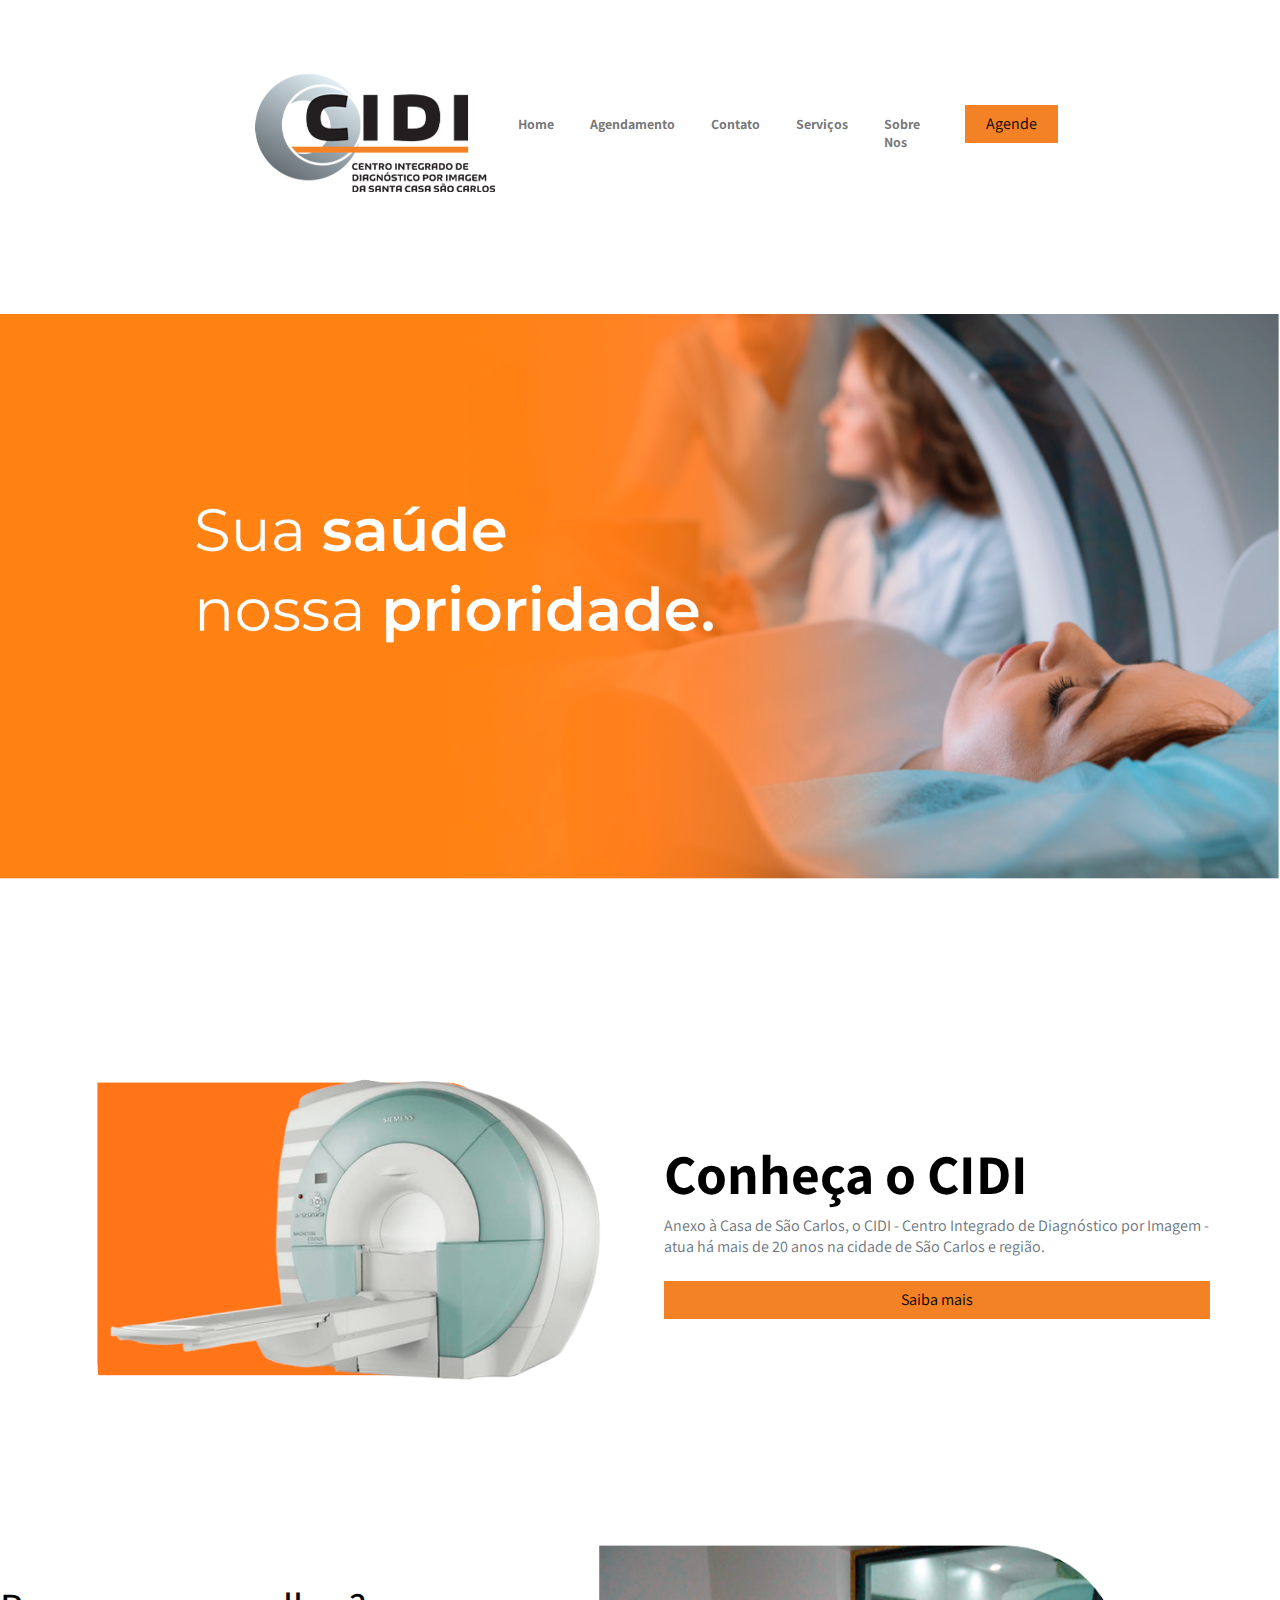
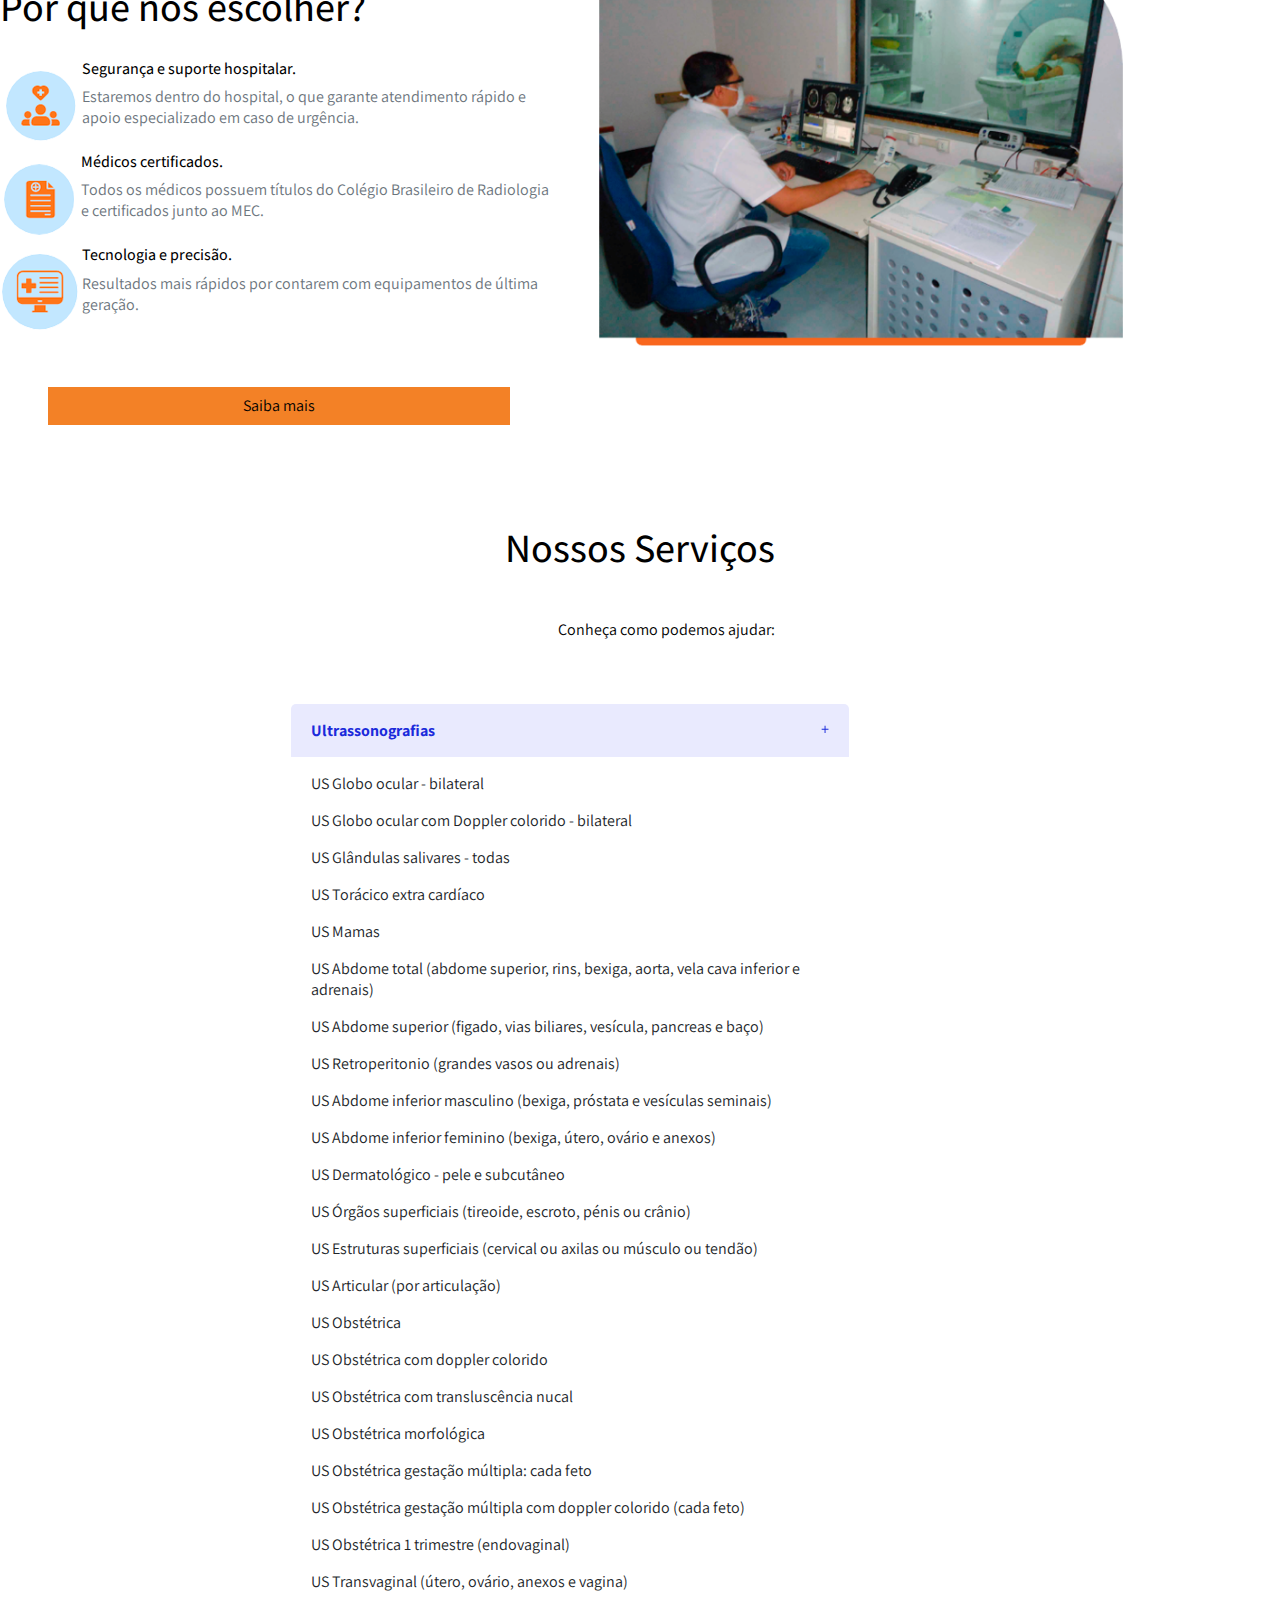
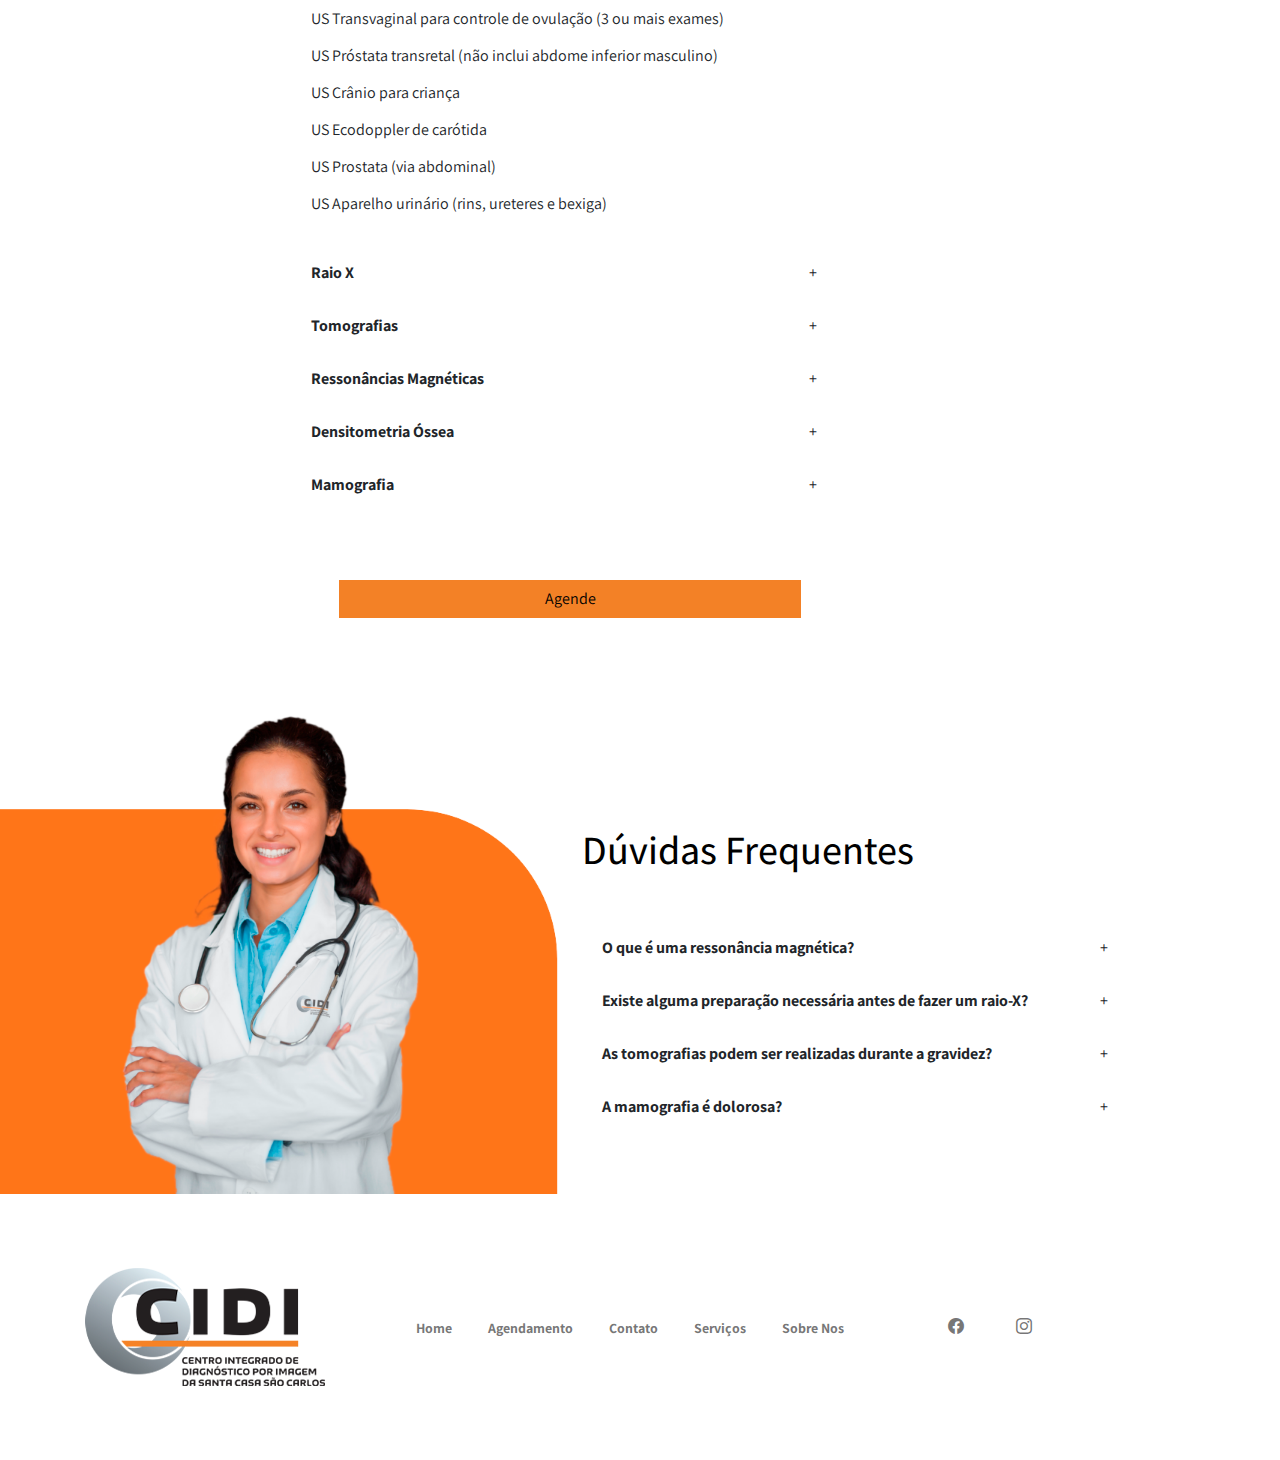
<file: index.html>
<!DOCTYPE html>
<html lang="en">
    <head>
        <meta charset="utf-8" />
        <meta name="viewport" content="width=device-width, initial-scale=1, shrink-to-fit=no" />
        <meta name="description" content="" />
        <meta name="author" content="" />
        <title>CIDI - Centro de Integrado de Diagnóstico por Imagem </title>
        <!-- Favicon-->
        <link rel="icon" type="image/x-icon" href="assets/favicon.ico" />

        <!-- Custom Google font-->
        <link rel="preconnect" href="https://fonts.googleapis.com">
        <link rel="preconnect" href="https://fonts.gstatic.com" crossorigin>
        <link href="https://fonts.googleapis.com/css2?family=Assistant:wght@200..800&display=swap" rel="stylesheet">

        <!-- Bootstrap icons-->
        <link href="https://cdn.jsdelivr.net/npm/bootstrap-icons@1.8.1/font/bootstrap-icons.css" rel="stylesheet" />
        <!-- Core theme CSS (includes Bootstrap)-->
        <link href="css/styles.css" rel="stylesheet" />
    </head>

    <body class="d-flex flex-column h-100">
        <main class="flex-shrink-0">
            <!-- Navigation-->
                    <nav class="navbar navbar-expand-lg navbar-light bg-white">
                        <div class="container">
                            <a class="getstarted scrollto" href="#">
                                <img class="imgLogo" src="./assets/img/Dashboard/logo.png">
                                <button class="navbar-toggler p-5" type="button" data-bs-toggle="collapse" data-bs-target="#navbarSupportedContent" aria-controls="navbarSupportedContent" aria-expanded="false" aria-label="Toggle navigation">
                                    <span class="navbar-toggler-icon"></span>
                                </button>
                            </a>
                            <!-- Menu de navegação -->
                            <div class="collapse navbar-collapse" id="navbarSupportedContent">
                                <ul class="navbar-nav mx-auto small fw-bolder" style="padding-right: 90px;"> <!-- Adicionado mx-auto para centralizar -->
                                    <li class="nav-item"><a class="nav-link" href="index.html">Home</a></li>
                                    <li class="nav-item"><a class="nav-link" href="agendamento.html">Agendamento</a></li>
                                    <li class="nav-item"><a class="nav-link" href="contact.html">Contato</a></li>
                                    <li class="nav-item"><a class="nav-link" href="resume.html">Serviços</a></li>
                                    <li class="nav-item"><a class="nav-link" href="contact.html">Sobre Nos</a></li>
                                    <a href="agendamento.html"><button type="button" class="btn btn-custom m-2" style="background-color: #F38126;">Agende</button></a>
                                </ul>
                            </div>
                        </div>                        
                    </nav>            
                    <header class="py-5">
                        <div class="container-fluid p-0">
                            <div class="banner-div">
                                <img src="./assets/img/Dashboard/banner_home.png" alt="" class="img-fluid w-100">
                            </div>
                        </div>
                    </header>
                    
                    <!-- machine Section-->
                    <section class="py-5 d-flex justify-content-center align-items-center">
                        <div class="container px-15">
                            <div class="row gx-5 justify-content-center align-items-center">
                                <!-- Coluna para a imagem -->
                                <div class="col-md-6">
                                    <img src="./assets/img/Dashboard/machine.png" class="img-fluid" alt="Imagem">
                                </div>
                                <!-- Coluna para o texto -->
                                <div class="col-md-6">
                                    <div class="mt-40">
                                        <h2 class="display-4 fw-bolder"><span class="text-gradient d-inline">Conheça o CIDI</span></h2>
                                        <p class="text-muted mb-4">
                                            Anexo à Casa de São Carlos, o CIDI - Centro Integrado de Diagnóstico por Imagem - atua há mais de 20 anos na cidade de São Carlos e região.
                                        </p>
                                        <a href="agendamento.html"><button type="button" class="btn btn-custom" style="background-color: #F38126;">Saiba mais</button></a>
                                    </div>
                                </div>
                            </div>
                        </div>
                    </section> <!-- machine end-->

                            <!-- office section-->
                            <section class="container">
                                <div class="row flex-row-reverse p-50">
                                    <div class="col-md-6">
                                        <img src="./assets/img/Dashboard/office.png" alt="Imagem da Agrinde" class="img-fluid">
                                    </div>
                                    <div class="col-md-6">
                                        <h1>Por que nos escolher?</h1>
                                        <br>
                                        
                                        <div class="d-flex align-items-center">
                                            <img  class="imgIcon2" src="./assets/img/Dashboard/icon1.png" alt="" srcset="">
                                            <div class="d-flex flex-column ml-3">
                                                <h5 class="mb-2">Segurança e suporte hospitalar.</h5>
                                                <p class="text-muted mb-4">Estaremos dentro do hospital, o que garante atendimento rápido e apoio especializado em caso de urgência.</p>
                                            </div>
                                        </div>

                                        <div class="d-flex align-items-center">
                                            <img class="imgIcon2" src="./assets/img/Dashboard/icon2.png" alt="" srcset="">
                                            <div class="d-flex flex-column ml-3">
                                                <h5 class="mb-2">Médicos certificados.</h5>
                                                <p class="text-muted mb-4">Todos os médicos possuem títulos do Colégio Brasileiro de Radiologia e certificados junto ao MEC.</p>
                                            </div>
                                        </div>

                                        <div class="d-flex align-items-center">
                                            <img  class="imgIcon2" src="./assets/img/Dashboard/icon3.png" alt="" srcset="">
                                            <div class="d-flex flex-column ml-3">
                                                <h5 class="mb-2">Tecnologia e precisão.</h5>
                                                <p class="text-muted mb-4">Resultados mais rápidos por contarem com equipamentos de última geração.</p>
                                            </div>
                                        </div>
                                        
                                        <!-- Botão centralizado -->
                                        <div class="d-grid p-5">
                                            <a href="agendamento.html"><button type="button" class="btn btn-custom" style="background-color: #F38126;">Saiba mais</button></a>
                                        </div>
                                    </div>
                                </div>
                            </section>
                            <!-- office end section -->
            
            <!-- accordion section -->

                <div class="row justify-content-center">
                  <div class="col-md-8">
                    <div class="d-flex justify-content-center"> <!-- Centralizando a div -->
                      <div>
                        <h1 class="mb-5">Nossos Serviços</h1>
                        <p class="d-flex justify-content-end">Conheça como podemos ajudar:</p>
                      </div>
                    </div>
                  </div>
                </div>

                <section class="container my-5">
                    <div class="row justify-content-center">
                      <div class="col-md-6">
                        <div class="accordion" id="accordionPanelsStayOpenExample">
                            <!-- accordion item 1 -->
                          <div class="accordion-item">
                            <h2 class="accordion-header" id="panelsStayOpen-headingOne">
                              <button class="accordion-button" type="button" data-bs-toggle="collapse" data-bs-target="#panelsStayOpen-collapseOne" aria-expanded="true" aria-controls="panelsStayOpen-collapseOne">
                                <strong>Ultrassonografias</strong>
                              </button>
                            </h2>
                            <div id="panelsStayOpen-collapseOne" class="accordion-collapse collapse show" aria-labelledby="panelsStayOpen-headingOne">
                              <div class="accordion-body">
                                <p>US Globo ocular - bilateral</p>
                                <p>US Globo ocular com Doppler colorido - bilateral</p>
                                <p>US Glândulas salivares - todas</p>
                                <p>US Torácico extra cardíaco</p>
                                <p>US Mamas</p>
                                <p>US Abdome total (abdome superior, rins, bexiga, aorta, vela cava inferior e adrenais)</p>
                                <p>US Abdome superior (figado, vias biliares, vesícula, pancreas e baço)</p>
                                <p>US Retroperitonio (grandes vasos ou adrenais)</p>
                                <p>US Abdome inferior masculino (bexiga, próstata e vesículas seminais)</p>
                                <p>US Abdome inferior feminino (bexiga, útero, ovário e anexos)</p>
                                <p>US Dermatológico - pele e subcutâneo</p>
                                <p>US Órgãos superficiais (tireoide, escroto, pénis ou crânio)</p>
                                <p>US Estruturas superficiais (cervical ou axilas ou músculo ou tendão)</p>
                                <p>US Articular (por articulação)</p>
                                <p>US Obstétrica</p>
                                <p>US Obstétrica com doppler colorido</p>
                                <p>US Obstétrica com transluscência nucal</p>
                                <p>US Obstétrica morfológica</p>
                                <p>US Obstétrica gestação múltipla: cada feto</p>
                                <p>US Obstétrica gestação múltipla com doppler colorido (cada feto)</p>
                                <p>US Obstétrica 1 trimestre (endovaginal)</p>
                                <p>US Transvaginal (útero, ovário, anexos e vagina)</p>
                                <p>US Transvaginal para controle de ovulação (3 ou mais exames)</p>
                                <p>US Próstata transretal (não inclui abdome inferior masculino)</p>
                                <p>US Crânio para criança</p>
                                <p>US Ecodoppler de carótida</p>
                                <p>US Prostata (via abdominal)</p>
                                <p>US Aparelho urinário (rins, ureteres e bexiga)</p>
                              </div>
                            </div>
                          </div> <!-- accordion end item 1 -->

                          <!-- accordion item 2 -->
                          <div class="accordion-item">
                            <h2 class="accordion-header" id="panelsStayOpen-headingTwo">
                              <button class="accordion-button collapsed" type="button" data-bs-toggle="collapse" data-bs-target="#panelsStayOpen-collapseTwo" aria-expanded="false" aria-controls="panelsStayOpen-collapseTwo">
                               <strong>Raio X</strong>
                              </button>
                            </h2>
                            <div id="panelsStayOpen-collapseTwo" class="accordion-collapse collapse" aria-labelledby="panelsStayOpen-headingTwo">
                              <div class="accordion-body">
                                <p>Orelha, mastoides ou rochedos-bilateral</p>
                                <p>Orbitas bilateral</p>
                                <p>Seios na face</p>
                                <p>Sela türeica</p>
                                <p>Ossos da face</p>
                                <p>Arcos zigomaticos ou malar ou aporises estalo des</p>
                                <p>Articulação temporomandibular bilateral</p>
                                <p>Adenoidas ou cavum</p>
                                <p>Coluna cervical</p>
                                <p>Coluna dorsal</p>
                                <p>Coluna lombo sacro</p>
                                <p>Sacro COCCIX</p>
                                <p>Coluna corso lombar para escoliose</p>
                                <p>Esterno</p>
                                <p>Articulaçãn estermo clavicular</p>
                                <p>Costelas-por hermitórax</p>
                                <p>Clavicula</p>
                                <p>Omoplata qu escapula</p>
                                <p>Articulação acromioclavicular</p>
                                <p>Articulação escapuloumeral (ombrol</p>
                                <p>Braço</p>
                                <p>Cotovelo</p>
                                <p>Antebraça</p>
                                <p>Punha</p>
                                <p>Mão ou quiradáctilo</p>
                                <p>Maps e punnos para idade óssea</p>
                                <p>Bacia</p>
                                <p>Articulações sacroiliacas</p>
                                <p>Articulação coxofemoral (quadril)</p>
                                <p>Сака</p>
                                <p>Coelho</p>
                                <p>Patela</p>
                                <p>Perna</p>
                                <p>Articulação tibiotärsica tornozeloj</p>
                                <p>Pé au pododáctilo</p>
                                <p>Haio X Calcanen</p>
                                <p>Tórax</p>
                                <p>Faringe ou hipolatinge ou pescoço (partes moles)</p>
                              </div>
                            </div>
                          </div>
                          <!-- accordion end item 2 -->
                          
                          <!-- accordion item 3 -->
                          <div class="accordion-item">
                            <h2 class="accordion-header" id="panelsStayOpen-headingThree">
                              <button class="accordion-button collapsed" type="button" data-bs-toggle="collapse" data-bs-target="#panelsStayOpen-collapseThree" aria-expanded="false" aria-controls="panelsStayOpen-collapseThree">
                                <strong>Tomografias</strong>
                              </button>
                            </h2>
                            <div id="panelsStayOpen-collapseThree" class="accordion-collapse collapse" aria-labelledby="panelsStayOpen-headingThree">
                              <div class="accordion-body">
                                <p>Angiotomografia venosa do tórax</p>
                                <p>Angiotomografia arterial do abdome superior</p>
                                <p>Angiotomografia venosa do abdome inferior</p>
                                <p>Angiotomografia arterial de pelve</p>
                                <p>Angiotomografia arterial pulmonar</p>
                                <p>Angiotomografia venosa pulmonar</p>
                              </div>
                            </div>
                          </div>
                          <!-- accordion  end item 3 -->

                          <!-- accordion  end item 4 -->
                          <div class="accordion-item">
                            <h2 class="accordion-header" id="panelsStayOpen-headingThree">
                              <button class="accordion-button collapsed" type="button" data-bs-toggle="collapse" data-bs-target="#panelsStayOpen-collapseThree" aria-expanded="false" aria-controls="panelsStayOpen-collapseThree">
                                <strong>Ressonâncias Magnéticas</strong>
                              </button>
                            </h2>
                            <div id="panelsStayOpen-collapseThree" class="accordion-collapse collapse" aria-labelledby="panelsStayOpen-headingThree">
                              <div class="accordion-body">
                                <p>RM Crânio (Jenofalo)</p>
                                <p>RM Sola túrcica (hipof sol)</p>
                                <p>RM Base de Crânio</p>
                                <p>Perfusão cerebral por RM</p>
                                <p>RM Órbita bilateral</p>
                                <p>RM Ossos temporais bilateral</p>
                                <p>RM Face (inclui seios das face)</p>
                                <p>RM Articulação temporomandibular bilateral</p>
                                <p>RM Pescoço (nasofaringe, orofaringe, laringe, traquela, tireoide, paratirede)</p>
                                <p>RM Tórax (mediastino, pulmões, parede torácica)</p>
                                <p>RM Coração morfológico e funcional</p>
                                <p>RM Coração morfológico e funcional perfusão estresse</p>
                                <p>RM Coração morfológico e funcional perfusão viabilidade miocárdica</p>
                                <p>RM Abdome superior (fígado, pâncreas, baço, rins, supra-renais, retroperitônio)</p>
                                <p>RM Pelve (não inclui articulações coxofemorais)</p>
                                <p>RM Fetal</p>
                                <p>RM Plenis</p>
                                <p>RM Bolsa escrotal</p>
                                <p>RM Coluna cervical ou dorsal ou lombar</p>
                                <p>RM Fluxo líquárico (cone-complementar)</p>
                                <p>RM Plexo braquial (desfiladeiro torácico) ou lombossacral (não inclui coluna cervical ou lombar)</p>
                                <p>RM Membro superior unilateral (não inclui mão e articulações)</p>
                                <p>RM Mão (não inclui punho)</p>
                                <p>RM Bacia (articulações sacroiliacas)</p>
                                <p>RM Coxa (unilateral)</p>
                                <p>RM Perna (unilateral)</p>
                                <p>RM Pé (antepé - não inclui tornozelo)</p>
                                <p>RM Articular por articulação</p>
                                <p>Angio RM de aorta torácica</p>
                                <p>Angio-RM de aorta abdominal</p>
                                <p>Hidro-RM (Colangio-RM ou Uro-RM ou Mielo-RM ou Sialo-RM ou cistografia por RM)</p>
                                <p>RM Mama (bilateral)</p>
                                <p>Angio RM arterial pulmonar</p>
                                <p>Angio RM venosa pulmonar</p>
                                <p>Angio RM arterial pulmonar de abdome superior</p>
                                <p>Angio RM venosa pulmonar de abdome superior</p>
                                <p>Angio-RM arterial de crânio</p>
                                <p>Angio-RM venosa de crânio</p>
                                <p>Angio-RM arterial de pelve</p>
                                <p>Angio-RM venosa de pelve</p>
                                <p>Angio-RM arterial de pescoço</p>
                                <p>Angio-RM venosa de pescoço</p>
                                <p>Artro-RM (inclui punção articular) por articulação</p>
                              </div>
                            </div>
                          </div>
                          <!-- accordion  end item 4 -->

                          <!-- accordion  end item 5 -->
                          <div class="accordion-item">
                            <h2 class="accordion-header" id="panelsStayOpen-headingThree">
                              <button class="accordion-button collapsed" type="button" data-bs-toggle="collapse" data-bs-target="#panelsStayOpen-collapseThree" aria-expanded="false" aria-controls="panelsStayOpen-collapseThree">
                                <strong>Densitometria Óssea</strong>
                              </button>
                            </h2>
                            <div id="panelsStayOpen-collapseThree" class="accordion-collapse collapse" aria-labelledby="panelsStayOpen-headingThree">
                              <div class="accordion-body">
                                <!-- conteudo de Densitrometia -->
                              </div>
                            </div>
                          </div>
                          <!-- accordion  end item 5 -->

                          <!-- accordion  end item 6 -->
                          <div class="accordion-item">
                            <h2 class="accordion-header" id="panelsStayOpen-headingThree">
                              <button class="accordion-button collapsed" type="button" data-bs-toggle="collapse" data-bs-target="#panelsStayOpen-collapseThree" aria-expanded="false" aria-controls="panelsStayOpen-collapseThree">
                                <strong>Mamografia</strong>
                              </button>
                            </h2>
                            <div id="panelsStayOpen-collapseThree" class="accordion-collapse collapse" aria-labelledby="panelsStayOpen-headingThree">
                              <div class="accordion-body">
                                 <!-- conteudo de mamografia -->
                              </div>
                            </div>
                          </div>
                          <!-- accordion  end item 6 -->
                            <br>
                           <div class="d-grid p-5">
                            <a href="agendamento.html" style="display: flex; justify-content: center; align-items: center; text-decoration:none;">
                                <button type="button" class="btn btn-custom" style="background-color: #F38126;">Agende</button>
                            </a>
                        </div>
                        </div>
                      </div>
                    </div>
                    <!-- Botão centralizado -->
                        
                  </section>

                  <!-- section medica e accordion  -->
                  <div class="container">
                    <div class="row justify-content-center align-items-center">
                        <!-- Divisão da esquerda com a imagem -->
                        <div class="col-md-6">
                            <img src="./assets/img/Dashboard/woman.png" alt="Imagem da Agrinde" class="img-fluid">
                        </div>
                        
                        <!-- Divisão da direita com o título e o acordeão -->
                        <div class="col-md-6">
                            <div class="row">
                                <div class="col-md-12">
                                    <h1 class="mb-5">Dúvidas Frequentes</h1>
                                </div>
                            </div>
                            
                            <!-- Acordeão -->
                            <div class="row justify-content-center">
                                <div class="col-md-12">
                                    <div class="accordion" id="accordionPanelsStayOpenExample">
                                        <div class="accordion" id="faqAccordion">
                                            <!-- acordion item 1 -->
                                            <div class="accordion-item">
                                                <h2 class="accordion-header" id="panelsStayOpen-headingThree">
                                                    <button class="accordion-button collapsed" type="button" data-bs-toggle="collapse" data-bs-target="#panelsStayOpen-collapseThree" aria-expanded="false" aria-controls="panelsStayOpen-collapseThree">
                                                        <strong>O que é uma ressonância magnética?</strong>
                                                    </button>
                                                </h2>
                                                <div id="panelsStayOpen-collapseThree" class="accordion-collapse collapse" aria-labelledby="panelsStayOpen-headingThree">
                                                    <div class="accordion-body">
                                                        A ressonância magnética, também conhecida como RM ou MRI 
                                                        (Magnetic Resonance Imaging), é uma técnica de diagnóstico por 
                                                        imagem que utiliza campos magnéticos e ondas de rádio para 
                                                        criar imagens detalhadas do interior do corpo humano
                                                    </div>
                                                </div>
                                            </div><!-- acordion end item 1 -->

                                                <!-- acordion item 2 -->
                                                <div class="accordion-item">
                                                    <h2 class="accordion-header" id="panelsStayOpen-headingThree">
                                                        <button class="accordion-button collapsed" type="button" data-bs-toggle="collapse" data-bs-target="#panelsStayOpen-collapseThree" aria-expanded="false" aria-controls="panelsStayOpen-collapseThree">
                                                            <strong> Existe alguma preparação necessária antes de fazer um raio-X?</strong>
                                                        </button>
                                                    </h2>
                                                    <div id="panelsStayOpen-collapseThree" class="accordion-collapse collapse" aria-labelledby="panelsStayOpen-headingThree">
                                                        <div class="accordion-body">
                                                            Em muitos casos, não é necessária nenhuma preparação 
                                                            específica antes de fazer um raio-X. No entanto, o paciente pode 
                                                            ser orientado a remover objetos metálicos ou usar aventais de 
                                                            proteção.
                                                        </div>
                                                    </div>
                                                </div><!-- acordion end item 2 -->

                                                    <!-- acordion item 3 -->
                                            <div class="accordion-item">
                                                <h2 class="accordion-header" id="panelsStayOpen-headingThree">
                                                    <button class="accordion-button collapsed" type="button" data-bs-toggle="collapse" data-bs-target="#panelsStayOpen-collapseThree" aria-expanded="false" aria-controls="panelsStayOpen-collapseThree">
                                                        <strong>As tomografias podem ser realizadas durante a gravidez?</strong>
                                                    </button>
                                                </h2>
                                                <div id="panelsStayOpen-collapseThree" class="accordion-collapse collapse" aria-labelledby="panelsStayOpen-headingThree">
                                                    <div class="accordion-body">
                                                        A exposição à radiação durante a gravidez deve ser evitada, se 
                                                        possível. Se uma tomografia for necessária, o médico considerará 
                                                        os riscos e benefícios e tomará precauções para proteger o bebê, 
                                                        como usar a menor dose de radiação possível e direcioná-la longe 
                                                        do útero.                                                        
                                                    </div>
                                                </div>
                                            </div><!-- acordion end item 3 -->

                                                <!-- acordion item 4 -->
                                                <div class="accordion-item">
                                                    <h2 class="accordion-header" id="panelsStayOpen-headingThree">
                                                        <button class="accordion-button collapsed" type="button" data-bs-toggle="collapse" data-bs-target="#panelsStayOpen-collapseThree" aria-expanded="false" aria-controls="panelsStayOpen-collapseThree">
                                                            <strong>A mamografia é dolorosa?</strong>
                                                        </button>
                                                    </h2>
                                                    <div id="panelsStayOpen-collapseThree" class="accordion-collapse collapse" aria-labelledby="panelsStayOpen-headingThree">
                                                        <div class="accordion-body">
                                                            A compressão da mama durante uma mamografia pode causar 
                                                            desconforto temporário para algumas mulheres, mas a maioria 
                                                            não a considera dolorosa. A compressão é importante para obter 
                                                            imagens de alta qualidade e detectar possíveis anormalidades.
 
                                                        </div>
                                                    </div>
                                                </div><!-- acordion end item 4 -->
                                        </div>
                                    </div>
                                </div>
                            </div>
                        </div>
                    </div>
                </div>               
        </main>
        <!-- Footer-->
        <footer class="navbar navbar-expand-lg">
            <div class="container">
              <!-- Logo -->
            <a class="getstarted scrollto" href="#">
                <img style="margin-left: 80px;" src="./assets/img/Dashboard/logo.png">
            </a>
          
              <!-- Itens da barra de navegação -->
              <div class="collapse navbar-collapse" id="navbarSupportedContent">
                <ul class="navbar-nav mx-auto small fw-bolder" style="margin-right: 80px;"> <!-- Adicionado mx-auto para centralizar -->
                    <li class="nav-item"><a class="nav-link" href="index.html">Home</a></li>
                    <li class="nav-item"><a class="nav-link" href="agendamento.html">Agendamento</a></li>
                    <li class="nav-item"><a class="nav-link" href="contact.html">Contato</a></li>
                    <li class="nav-item"><a class="nav-link" href="resume.html">Serviços</a></li>
                    <li class="nav-item"><a class="nav-link" href="contact.html">Sobre Nos</a></li>
                </ul>   
            
                <!-- Links de redes sociais -->
                <ul class="navbar-nav"  style="margin-right: 90px;">
                    <li class="nav-item">
                        <a class="nav-link me-3" href="#">
                            <i class="bi bi-facebook"></i>
                        </a>
                    </li>
                    <li class="nav-item " >
                        <a class="nav-link" href="#" >
                            <i class="bi bi-instagram"></i>
                        </a>
                    </li>
                </ul>   
            </div>
            </div>
          </footer>
        <!-- Bootstrap core JS-->
        <script src="https://cdn.jsdelivr.net/npm/bootstrap@5.2.3/dist/js/bootstrap.bundle.min.js"></script>
        <!-- Core theme JS-->
        <script src="js/scripts.js"></script>
    </body>
</html>
</file>
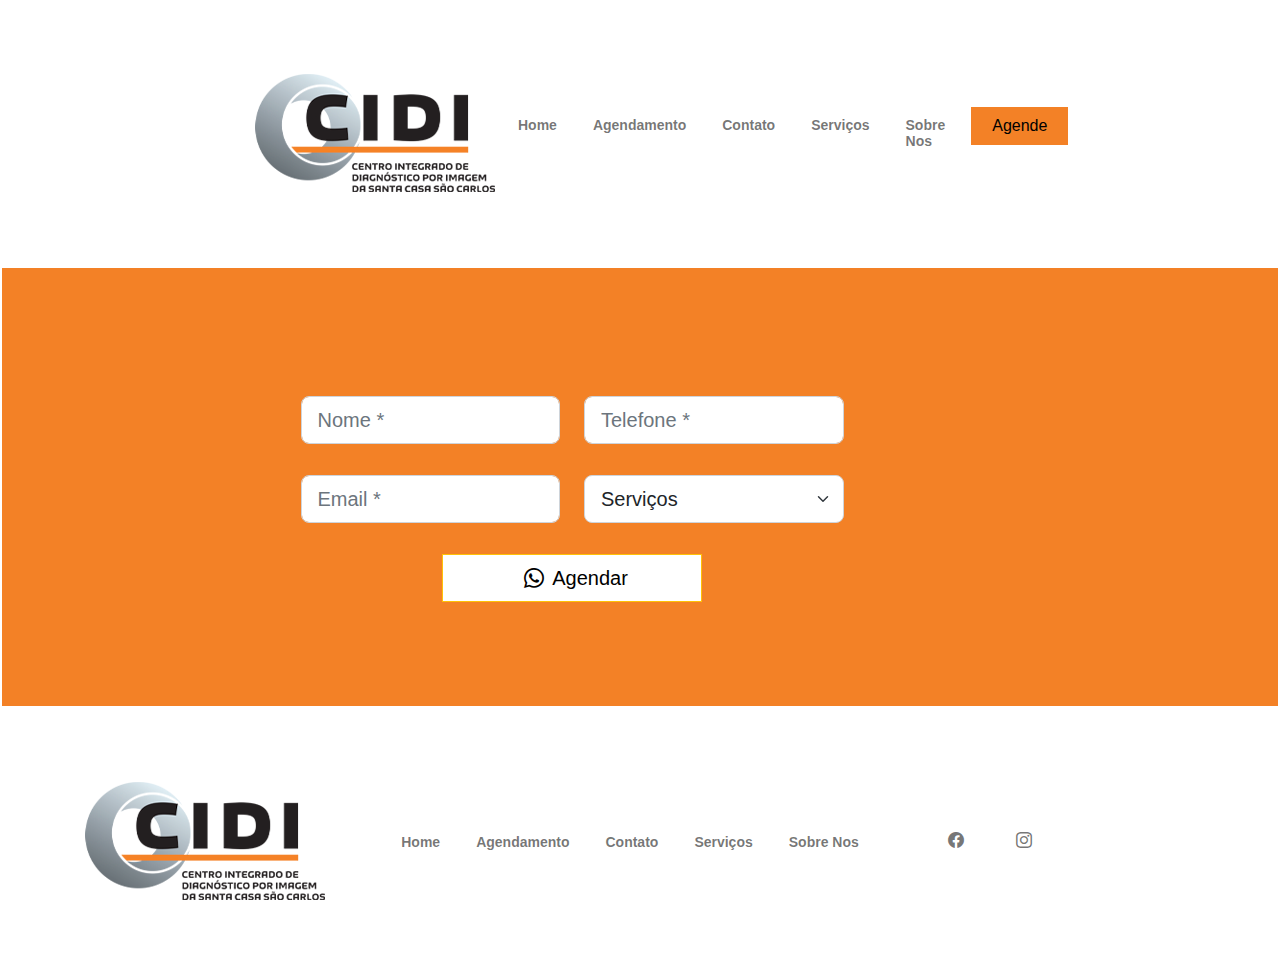
<file: agendamento.html>
<!DOCTYPE html>
<html lang="en">
    <head>
        <meta charset="utf-8" />
        <meta name="viewport" content="width=device-width, initial-scale=1, shrink-to-fit=no" />
        <meta name="description" content="" />
        <meta name="author" content="" />
        <title>Agendamento</title>
        <!-- Favicon-->
        <link rel="icon" type="image/x-icon" href="assets/favicon.ico" />
        <!-- Custom Google font-->
        <link rel="preconnect" href="https://fonts.googleapis.com" />
        <link rel="preconnect" href="https://fonts.gstatic.com" crossorigin />
        <link href="https://fonts.googleapis.com/css2?family=Plus+Jakarta+Sans:wght@100;200;300;400;500;600;700;800;900&amp;display=swap" rel="stylesheet" />
        <!-- Bootstrap icons-->
        <link href="https://cdn.jsdelivr.net/npm/bootstrap-icons@1.8.1/font/bootstrap-icons.css" rel="stylesheet" />
        <!-- Core theme CSS (includes Bootstrap)-->
        <link href="css/styles.css" rel="stylesheet" />
    </head>
    <body class="d-flex flex-column h-100" >
              <!-- Navigation-->
              <nav class="navbar navbar-expand-lg navbar-light bg-white">
                <div class="container">
                    <a class="getstarted scrollto" href="#">
                        <img class="imgLogo" src="./assets/img/Dashboard/logo.png">
                        <button class="navbar-toggler p-5" type="button" data-bs-toggle="collapse" data-bs-target="#navbarSupportedContent" aria-controls="navbarSupportedContent" aria-expanded="false" aria-label="Toggle navigation">
                            <span class="navbar-toggler-icon"></span>
                        </button>
                    </a>
                    <!-- Menu de navegação -->
                    <div class="collapse navbar-collapse" id="navbarSupportedContent">
                        <ul class="navbar-nav mx-auto small fw-bolder" style="padding-right: 90px;"> <!-- Adicionado mx-auto para centralizar -->
                            <li class="nav-item"><a class="nav-link" href="index.html">Home</a></li>
                            <li class="nav-item"><a class="nav-link" href="agendamento.html">Agendamento</a></li>
                            <li class="nav-item"><a class="nav-link" href="contact.html">Contato</a></li>
                            <li class="nav-item"><a class="nav-link" href="resume.html">Serviços</a></li>
                            <li class="nav-item"><a class="nav-link" href="contact.html">Sobre Nos</a></li>
                            <a href="agendamento.html"><button type="button" class="btn btn-custom m-2" style="background-color: #F38126;">Agende</button></a>
                        </ul>
                    </div>
                </div>                        
            </nav>      
            <!-- end nav -->
             
            <!-- FORM-->
            <section class="py-5" style="background: linear-gradient(to bottom, #F38126, #F38126); border: 2px solid #ffffff;">
                <div class="container">
                    <div class="row justify-content-center">
                        <div class="col-lg-7">
                            <div class="card mt-4 p-4 p-md-5 bg-light"> <!-- Reduzindo o padding no mobile -->
                                <div class="card-body bg-light">
                                    <form id="contact-form" role="form">
                                        <div class="row">
                                            <div class="col-md-6 mb-3">
                                                <div class="form-group">
                                                    <input id="form_name" type="text" name="name" class="form-control form-control-lg" placeholder="Nome *" required="required" data-error="Firstname is required.">
                                                </div>
                                            </div>
                                            <div class="col-md-6 mb-3">
                                                <div class="form-group">
                                                    <input id="form_telefone" type="text" name="telefone" class="form-control form-control-lg" placeholder="Telefone *" required="required" data-error="Telefone is required.">
                                                </div>
                                            </div>
                                        </div>
                                        <div class="row">
                                            <div class="col-md-6 mb-3">
                                                <div class="form-group">
                                                    <input id="form_email" type="email" name="email" class="form-control form-control-lg" placeholder="Email *" required="required" data-error="Valid email is required.">
                                                </div>
                                            </div>
                                            <div class="col-md-6 mb-3">
                                                <div class="input-group">
                                                    <select class="form-select form-select-lg" aria-label="Serviços">
                                                        <option selected disabled>Serviços</option>
                                                        <option value="1">Ultrassonografias</option>
                                                        <option value="2">Raio X</option>
                                                        <option value="3">Ressonâncias Magnéticas</option>
                                                        <option value="4">Densitometria Óssea</option>
                                                        <option value="5">Mamografia</option>
                                                    </select>
                                                </div>
                                            </div>
                                        </div>
                                        <div class="row justify-content-center">
                                            <div class="col-md-6">
                                                <button type="submit" class="btn btn-warning btn-lg w-100">
                                                    <i class="bi bi-whatsapp m-2"></i>Agendar
                                                </button>
                                            </div>
                                        </div>
                                    </form>
                                </div>
                            </div>
                        </div>
                    </div>
                </div>
            </section>
        </main>
        <!-- Footer-->
         <!-- Footer-->
         <footer class="navbar navbar-expand-lg">
            <div class="container">
              <!-- Logo -->
            <a class="getstarted scrollto" href="#">
                <img style="margin-left: 80px;" src="./assets/img/Dashboard/logo.png">
            </a>
          
              <!-- Itens da barra de navegação -->
              <div class="collapse navbar-collapse" id="navbarSupportedContent">
                <ul class="navbar-nav mx-auto small fw-bolder" style="margin-right: 80px;"> <!-- Adicionado mx-auto para centralizar -->
                    <li class="nav-item"><a class="nav-link" href="index.html">Home</a></li>
                    <li class="nav-item"><a class="nav-link" href="agendamento.html">Agendamento</a></li>
                    <li class="nav-item"><a class="nav-link" href="contact.html">Contato</a></li>
                    <li class="nav-item"><a class="nav-link" href="resume.html">Serviços</a></li>
                    <li class="nav-item"><a class="nav-link" href="contact.html">Sobre Nos</a></li>
                </ul>   
            
                <!-- Links de redes sociais -->
                <ul class="navbar-nav"  style="margin-right: 90px;">
                    <li class="nav-item">
                        <a class="nav-link me-3" href="#">
                            <i class="bi bi-facebook"></i>
                        </a>
                    </li>
                    <li class="nav-item " >
                        <a class="nav-link" href="#" >
                            <i class="bi bi-instagram"></i>
                        </a>
                    </li>
                </ul>   
            </div>
            </div>
          </footer>
        <!-- Bootstrap core JS-->
        <script src="https://cdn.jsdelivr.net/npm/bootstrap@5.2.3/dist/js/bootstrap.bundle.min.js"></script>
        <!-- Core theme JS-->
        <script src="js/scripts.js"></script>
    </body>
</html>
</file>
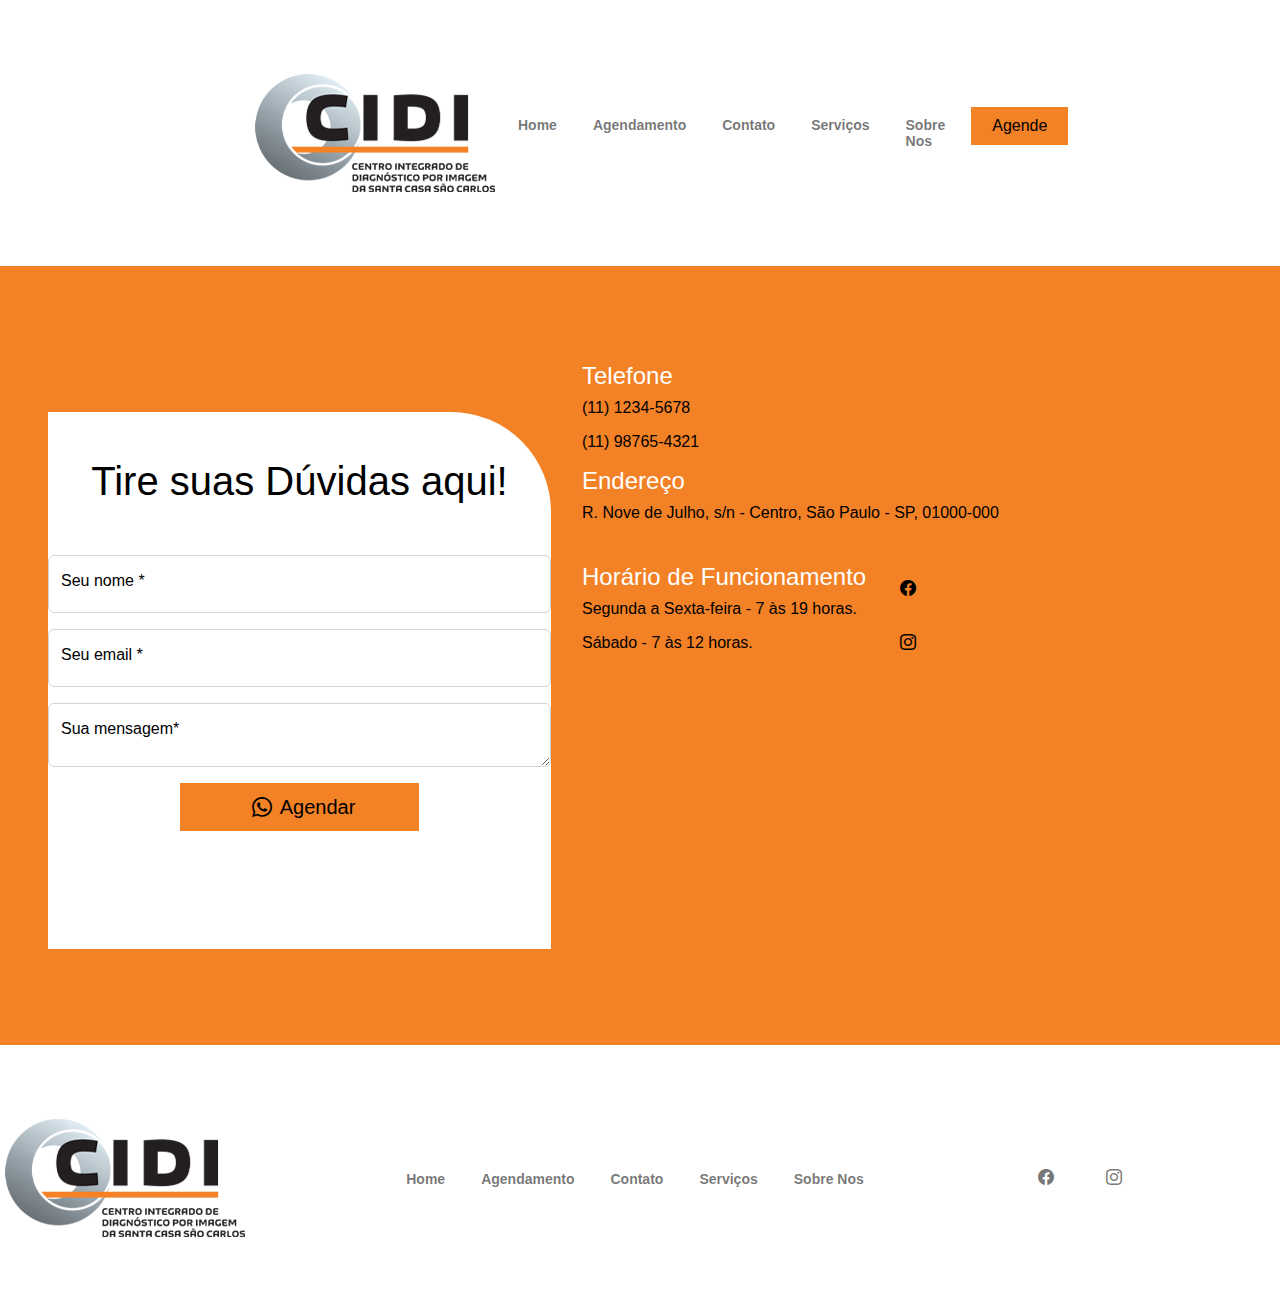
<file: contact.html>
<!DOCTYPE html>
<html lang="en">
    <head>
        <meta charset="utf-8" />
        <meta name="viewport" content="width=device-width, initial-scale=1, shrink-to-fit=no" />
        <meta name="description" content />
        <meta name="author" content />
        <title>Contato</title>
        <!-- Favicon-->
        <link rel="icon" type="image/x-icon" href="assets/favicon.ico" />
        <!-- Custom Google font-->
        <link rel="preconnect" href="https://fonts.googleapis.com" />
        <link rel="preconnect" href="https://fonts.gstatic.com" crossorigin />
        <link href="https://fonts.googleapis.com/css2?family=Plus+Jakarta+Sans:wght@100;200;300;400;500;600;700;800;900&amp;display=swap" rel="stylesheet" />
        <!-- Bootstrap icons-->
        <link href="https://cdn.jsdelivr.net/npm/bootstrap-icons@1.8.1/font/bootstrap-icons.css" rel="stylesheet" />
        <!-- Core theme CSS (includes Bootstrap)-->
        <link href="css/styles.css" rel="stylesheet" />
    </head>
    <body class="d-flex flex-column">
        <main class="flex-shrink-0">
            <!-- Navigation-->
            <nav class="navbar navbar-expand-lg navbar-light bg-white">
                <div class="container">
                    <a class="getstarted scrollto" href="#">
                        <img class="imgLogo" src="./assets/img/Dashboard/logo.png">
                        <button class="navbar-toggler p-5" type="button" data-bs-toggle="collapse" data-bs-target="#navbarSupportedContent" aria-controls="navbarSupportedContent" aria-expanded="false" aria-label="Toggle navigation">
                            <span class="navbar-toggler-icon"></span>
                        </button>
                    </a>
                    <!-- Menu de navegação -->
                    <div class="collapse navbar-collapse" id="navbarSupportedContent">
                        <ul class="navbar-nav mx-auto small fw-bolder" style="padding-right: 90px;"> <!-- Adicionado mx-auto para centralizar -->
                            <li class="nav-item"><a class="nav-link" href="index.html">Home</a></li>
                            <li class="nav-item"><a class="nav-link" href="agendamento.html">Agendamento</a></li>
                            <li class="nav-item"><a class="nav-link" href="contact.html">Contato</a></li>
                            <li class="nav-item"><a class="nav-link" href="resume.html">Serviços</a></li>
                            <li class="nav-item"><a class="nav-link" href="contact.html">Sobre Nos</a></li>
                            <a href="agendamento.html"><button type="button" class="btn btn-custom m-2" style="background-color: #F38126;">Agende</button></a>
                        </ul>
                    </div>
                </div>                        
            </nav>      
            <!-- end nav -->
             

            <section class="py-5" style="background-color: #F38126;">
                <div class="container px-5">
                    <!-- Contact form and text div-->
                    <div class="bg-light rounded-4 py-5">
                        <div class="row">
                            <!-- Formulário à esquerda -->
                            <div class="col-lg-6 col-md-6">
                                <section class="form">
                                    <div class="text-center mb-5">
                                        <h1 style="padding-top: 45px">Tire suas Dúvidas aqui!</h1>
                                    </div>
                                    <form id="contactForm" style="margin-top: 50px;" data-sb-form-api-token="API_TOKEN">
                                        <!-- Name input-->
                                        <div class="form-floating mb-3">
                                            <input class="form-control" id="name" type="text" placeholder="Nome*" data-sb-validations="required" />
                                            <label for="email">Seu nome *</label>
                                            <div class="invalid-feedback" data-sb-feedback="name:required">A name is required.</div>
                                        </div>
                                        <!-- Email address input-->
                                        <div class="form-floating mb-3">
                                            <input class="form-control" id="email" type="email" placeholder="name@example.com" data-sb-validations="required,email" />
                                            <label for="email">Seu email *</label>
                                            <div class="invalid-feedback" data-sb-feedback="email:required">An email is required.</div>
                                            <div class="invalid-feedback" data-sb-feedback="email:email">Email is not valid.</div>
                                        </div>
                                        <!-- Message input-->
                                        <div class="form-floating mb-3">
                                            <textarea class="form-control" id="message" type="text" placeholder="Enter your message here..." style="height: 8em" data-sb-validations="required"></textarea>
                                            <label for="message">Sua mensagem*</label>
                                            <div class="invalid-feedback" data-sb-feedback="message:required">A message is required.</div>
                                        </div>
            
                                        <div class="d-none" id="submitSuccessMessage">
                                            <div class="text-center mb-3">
                                                <div class="fw-bolder">Form submission successful!</div>
                                                To activate this form, sign up at
                                                <br />
                                                
                                            </div>
                                        </div>
                                        <div class="d-none" id="submitErrorMessage"><div class="text-center text-danger mb-5">Error sending message!</div></div>
                                        <!-- Submit Button-->
                                        <div class="row justify-content-center">
                                            <div class="col-md-6">
                                                <button type="submit" class="btn btn-custom btn-lg" style="background-color: #F38126;">
                                                    <i class="bi bi-whatsapp m-2"></i>Agendar
                                                </button>
                                            </div>
                                        </div>
                                    </form>
                                </section>
                            </div>
            
                            <!-- Div de texto à direita -->
                            <div class="col-lg-6 col-md-6">
                                <div class="container">
                                    <div class="row">
                                        <!-- Telefone e Endereço -->
                                        <div class="col-md-12 mb-4">
                                            <h4 style="color: white;">Telefone</h4>
                                            <p>(11) 1234-5678</p>
                                            <p>(11) 98765-4321</p>
                            
                                            <h4 style="color: white;">Endereço</h4>
                                            <p>R. Nove de Julho, s/n - Centro, São Paulo - SP, 01000-000</p>
                                        </div>
                                        <div class="col-md-12 d-flex align-items-center">
                                            <!-- Horário de Funcionamento -->
                                            <div class="horario me-4">
                                                <h4 style="color: white;">Horário de Funcionamento</h4>
                                                <p>Segunda a Sexta-feira - 7 às 19 horas.</p>
                                                <p>Sábado - 7 às 12 horas.</p>
                                            </div>
                                            <!-- Ícones de Redes Sociais -->
                                            <div>
                                                <ul class="navbar-nav">
                                                    <li class="nav-item me-3">
                                                        <a class="nav-link" href="#">
                                                            <i class="bi bi-facebook"></i>
                                                        </a>
                                                    </li>
                                                    <li class="nav-item">
                                                        <a class="nav-link" href="#">
                                                            <i class="bi bi-instagram"></i>
                                                        </a>
                                                    </li>
                                                </ul>
                                            </div>
                                        </div>
                                    </div>
                                </div>
                            </div>
            
                        </div>
                    </div>
                </div>
            </section>
        </main>
        <footer class="navbar navbar-expand-lg">
            <div class="container">
              <!-- Logo -->
            <a class="getstarted scrollto" href="#about">
                <img src="./assets/img/Dashboard/logo.png" alt="" srcset="">
            </a>
          
              <!-- Itens da barra de navegação -->
              <div class="collapse navbar-collapse" id="navbarSupportedContent">
                <ul class="navbar-nav mx-auto small fw-bolder"> <!-- Adicionado mx-auto para centralizar -->
                    <li class="nav-item"><a class="nav-link" href="index.html">Home</a></li>
                    <li class="nav-item"><a class="nav-link" href="agendamento.html">Agendamento</a></li>
                    <li class="nav-item"><a class="nav-link" href="contact.html">Contato</a></li>
                    <li class="nav-item"><a class="nav-link" href="resume.html">Serviços</a></li>
                    <li class="nav-item"><a class="nav-link" href="contact.html">Sobre Nos</a></li>
                </ul>   
            
                <!-- Links de redes sociais -->
                <ul class="navbar-nav">
                    <li class="nav-item">
                        <a class="nav-link me-3" href="#">
                            <i class="bi bi-facebook"></i>
                        </a>
                    </li>
                    <li class="nav-item">
                        <a class="nav-link" href="#">
                            <i class="bi bi-instagram"></i>
                        </a>
                    </li>
                </ul>   
            </div>
            </div>
          </footer>
        <!-- Bootstrap core JS-->
        <script src="https://cdn.jsdelivr.net/npm/bootstrap@5.2.3/dist/js/bootstrap.bundle.min.js"></script>
        <script src="js/scripts.js"></script>
        <script src="https://cdn.startbootstrap.com/sb-forms-latest.js"></script>
    </body>
</html>
</file>
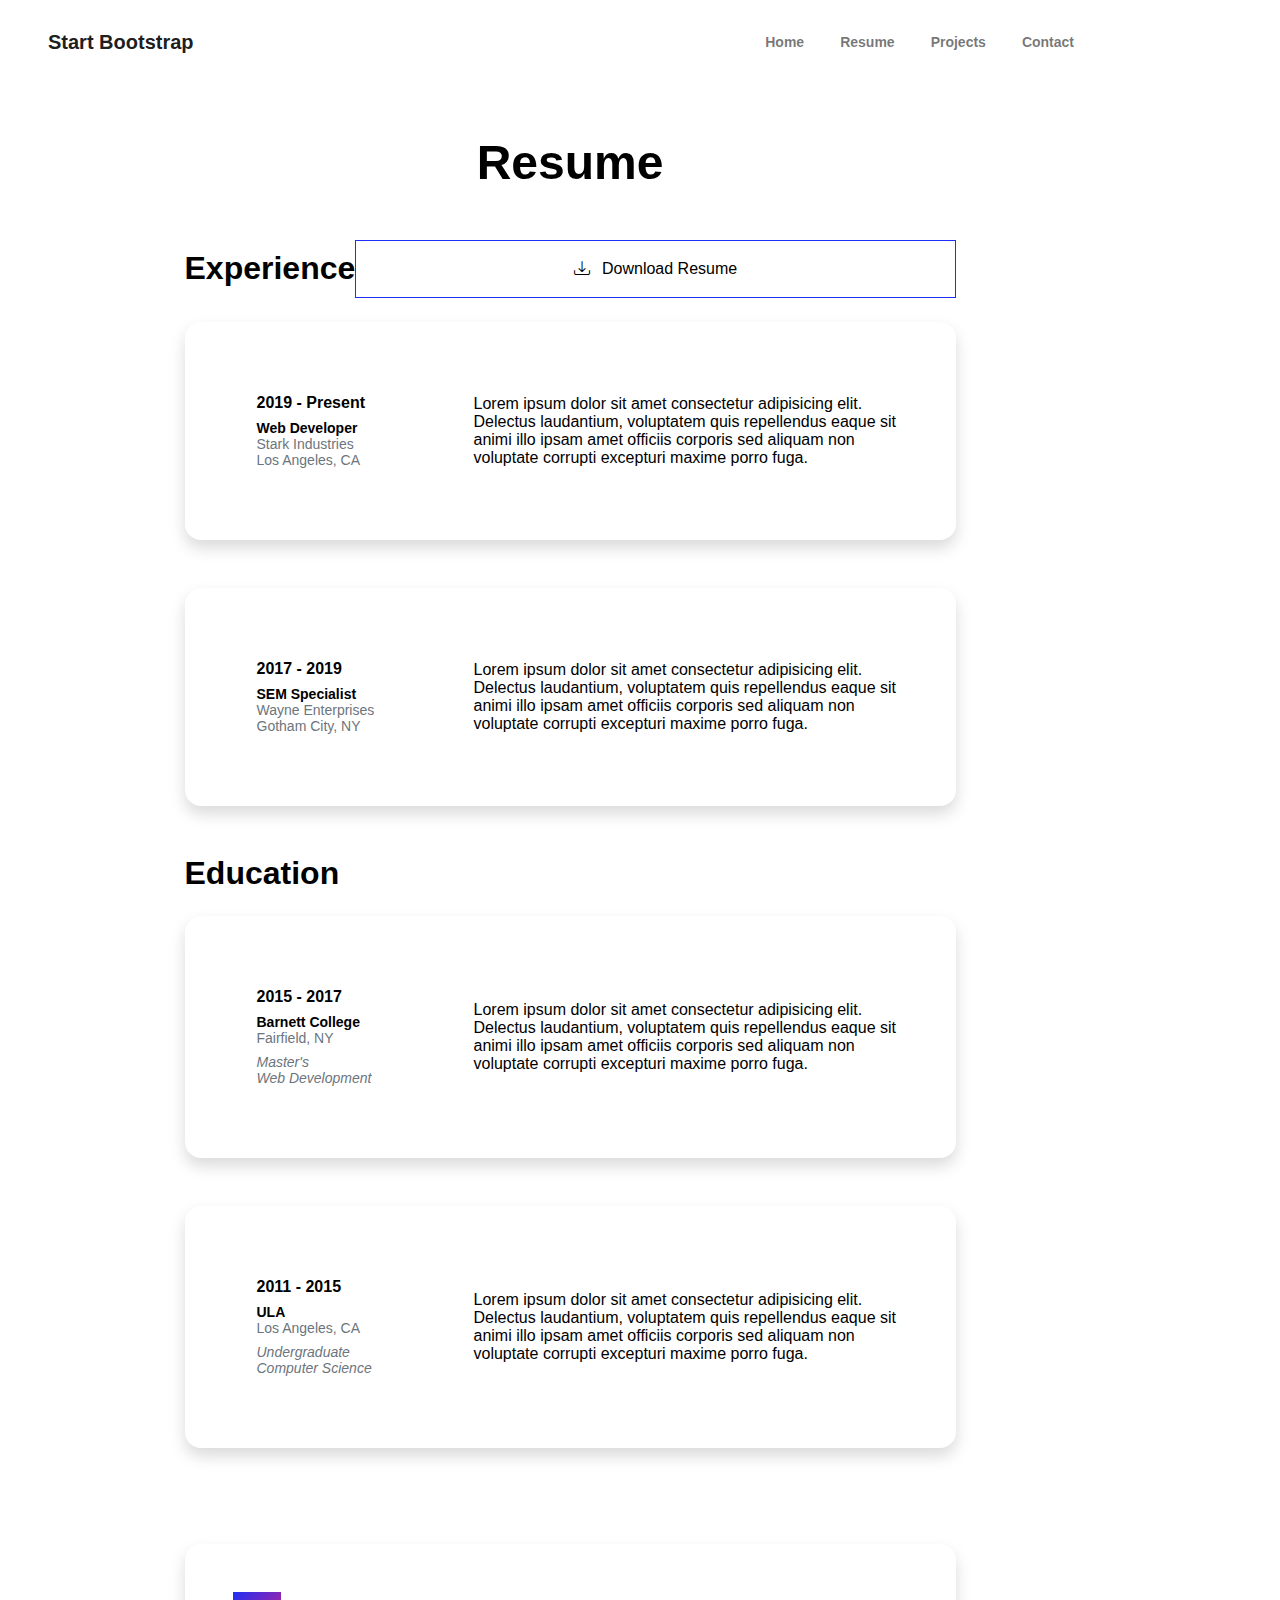
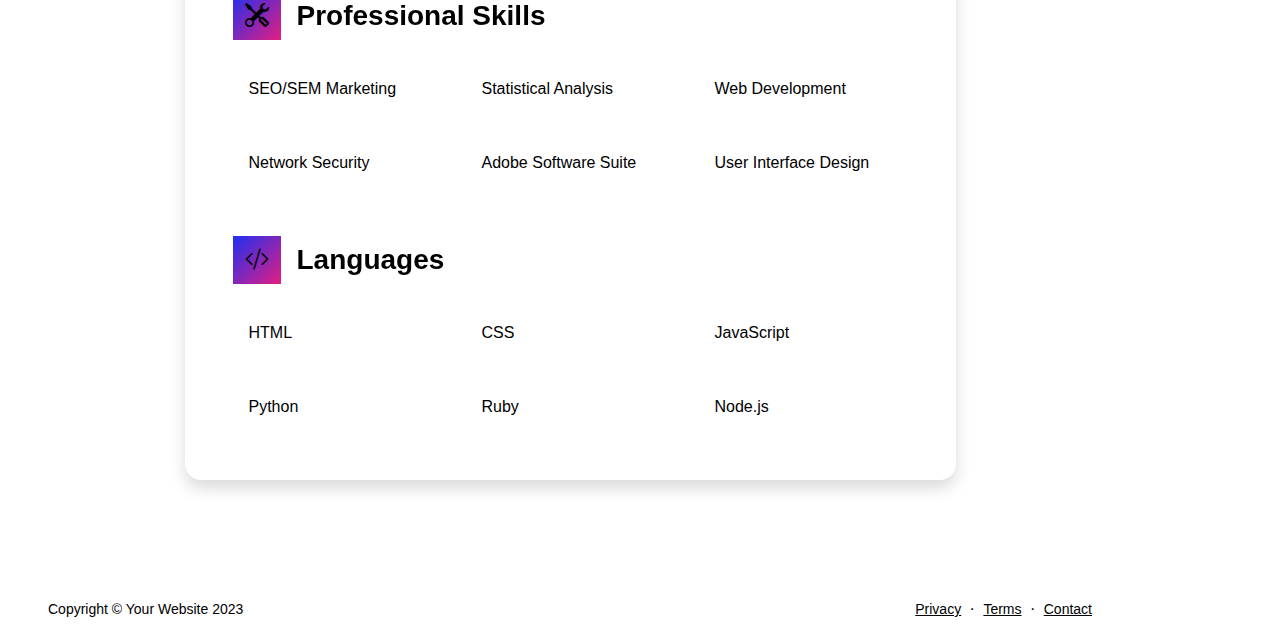
<file: resume.html>
<!DOCTYPE html>
<html lang="en">
    <head>
        <meta charset="utf-8" />
        <meta name="viewport" content="width=device-width, initial-scale=1, shrink-to-fit=no" />
        <meta name="description" content="" />
        <meta name="author" content="" />
        <title>Personal - Start Bootstrap Template</title>
        <!-- Favicon-->
        <link rel="icon" type="image/x-icon" href="assets/favicon.ico" />
        <!-- Custom Google font-->
        <link rel="preconnect" href="https://fonts.googleapis.com" />
        <link rel="preconnect" href="https://fonts.gstatic.com" crossorigin />
        <link href="https://fonts.googleapis.com/css2?family=Plus+Jakarta+Sans:wght@100;200;300;400;500;600;700;800;900&amp;display=swap" rel="stylesheet" />
        <!-- Bootstrap icons-->
        <link href="https://cdn.jsdelivr.net/npm/bootstrap-icons@1.8.1/font/bootstrap-icons.css" rel="stylesheet" />
        <!-- Core theme CSS (includes Bootstrap)-->
        <link href="css/styles.css" rel="stylesheet" />
    </head>
    <body class="d-flex flex-column h-100 bg-light">
        <main class="flex-shrink-0">
            <!-- Navigation-->
            <nav class="navbar navbar-expand-lg navbar-light bg-white py-3">
                <div class="container px-5">
                    <a class="navbar-brand" href="index.html"><span class="fw-bolder text-primary">Start Bootstrap</span></a>
                    <button class="navbar-toggler" type="button" data-bs-toggle="collapse" data-bs-target="#navbarSupportedContent" aria-controls="navbarSupportedContent" aria-expanded="false" aria-label="Toggle navigation"><span class="navbar-toggler-icon"></span></button>
                    <div class="collapse navbar-collapse" id="navbarSupportedContent">
                        <ul class="navbar-nav ms-auto mb-2 mb-lg-0 small fw-bolder">
                            <li class="nav-item"><a class="nav-link" href="index.html">Home</a></li>
                            <li class="nav-item"><a class="nav-link" href="resume.html">Resume</a></li>
                            <li class="nav-item"><a class="nav-link" href="projects.html">Projects</a></li>
                            <li class="nav-item"><a class="nav-link" href="contact.html">Contact</a></li>
                        </ul>
                    </div>
                </div>
            </nav>
            <!-- Page Content-->
            <div class="container px-5 my-5">
                <div class="text-center mb-5">
                    <h1 class="display-5 fw-bolder mb-0"><span class="text-gradient d-inline">Resume</span></h1>
                </div>
                <div class="row gx-5 justify-content-center">
                    <div class="col-lg-11 col-xl-9 col-xxl-8">
                        <!-- Experience Section-->
                        <section>
                            <div class="d-flex align-items-center justify-content-between mb-4">
                                <h2 class="text-primary fw-bolder mb-0">Experience</h2>
                                <!-- Download resume button-->
                                <!-- Note: Set the link href target to a PDF file within your project-->
                                <a class="btn btn-primary px-4 py-3" href="#!">
                                    <div class="d-inline-block bi bi-download me-2"></div>
                                    Download Resume
                                </a>
                            </div>
                            <!-- Experience Card 1-->
                            <div class="card shadow border-0 rounded-4 mb-5">
                                <div class="card-body p-5">
                                    <div class="row align-items-center gx-5">
                                        <div class="col text-center text-lg-start mb-4 mb-lg-0">
                                            <div class="bg-light p-4 rounded-4">
                                                <div class="text-primary fw-bolder mb-2">2019 - Present</div>
                                                <div class="small fw-bolder">Web Developer</div>
                                                <div class="small text-muted">Stark Industries</div>
                                                <div class="small text-muted">Los Angeles, CA</div>
                                            </div>
                                        </div>
                                        <div class="col-lg-8"><div>Lorem ipsum dolor sit amet consectetur adipisicing elit. Delectus laudantium, voluptatem quis repellendus eaque sit animi illo ipsam amet officiis corporis sed aliquam non voluptate corrupti excepturi maxime porro fuga.</div></div>
                                    </div>
                                </div>
                            </div>
                            <!-- Experience Card 2-->
                            <div class="card shadow border-0 rounded-4 mb-5">
                                <div class="card-body p-5">
                                    <div class="row align-items-center gx-5">
                                        <div class="col text-center text-lg-start mb-4 mb-lg-0">
                                            <div class="bg-light p-4 rounded-4">
                                                <div class="text-primary fw-bolder mb-2">2017 - 2019</div>
                                                <div class="small fw-bolder">SEM Specialist</div>
                                                <div class="small text-muted">Wayne Enterprises</div>
                                                <div class="small text-muted">Gotham City, NY</div>
                                            </div>
                                        </div>
                                        <div class="col-lg-8"><div>Lorem ipsum dolor sit amet consectetur adipisicing elit. Delectus laudantium, voluptatem quis repellendus eaque sit animi illo ipsam amet officiis corporis sed aliquam non voluptate corrupti excepturi maxime porro fuga.</div></div>
                                    </div>
                                </div>
                            </div>
                        </section>
                        <!-- Education Section-->
                        <section>
                            <h2 class="text-secondary fw-bolder mb-4">Education</h2>
                            <!-- Education Card 1-->
                            <div class="card shadow border-0 rounded-4 mb-5">
                                <div class="card-body p-5">
                                    <div class="row align-items-center gx-5">
                                        <div class="col text-center text-lg-start mb-4 mb-lg-0">
                                            <div class="bg-light p-4 rounded-4">
                                                <div class="text-secondary fw-bolder mb-2">2015 - 2017</div>
                                                <div class="mb-2">
                                                    <div class="small fw-bolder">Barnett College</div>
                                                    <div class="small text-muted">Fairfield, NY</div>
                                                </div>
                                                <div class="fst-italic">
                                                    <div class="small text-muted">Master's</div>
                                                    <div class="small text-muted">Web Development</div>
                                                </div>
                                            </div>
                                        </div>
                                        <div class="col-lg-8"><div>Lorem ipsum dolor sit amet consectetur adipisicing elit. Delectus laudantium, voluptatem quis repellendus eaque sit animi illo ipsam amet officiis corporis sed aliquam non voluptate corrupti excepturi maxime porro fuga.</div></div>
                                    </div>
                                </div>
                            </div>
                            <!-- Education Card 2-->
                            <div class="card shadow border-0 rounded-4 mb-5">
                                <div class="card-body p-5">
                                    <div class="row align-items-center gx-5">
                                        <div class="col text-center text-lg-start mb-4 mb-lg-0">
                                            <div class="bg-light p-4 rounded-4">
                                                <div class="text-secondary fw-bolder mb-2">2011 - 2015</div>
                                                <div class="mb-2">
                                                    <div class="small fw-bolder">ULA</div>
                                                    <div class="small text-muted">Los Angeles, CA</div>
                                                </div>
                                                <div class="fst-italic">
                                                    <div class="small text-muted">Undergraduate</div>
                                                    <div class="small text-muted">Computer Science</div>
                                                </div>
                                            </div>
                                        </div>
                                        <div class="col-lg-8"><div>Lorem ipsum dolor sit amet consectetur adipisicing elit. Delectus laudantium, voluptatem quis repellendus eaque sit animi illo ipsam amet officiis corporis sed aliquam non voluptate corrupti excepturi maxime porro fuga.</div></div>
                                    </div>
                                </div>
                            </div>
                        </section>
                        <!-- Divider-->
                        <div class="pb-5"></div>
                        <!-- Skills Section-->
                        <section>
                            <!-- Skillset Card-->
                            <div class="card shadow border-0 rounded-4 mb-5">
                                <div class="card-body p-5">
                                    <!-- Professional skills list-->
                                    <div class="mb-5">
                                        <div class="d-flex align-items-center mb-4">
                                            <div class="feature bg-primary bg-gradient-primary-to-secondary text-white rounded-3 me-3"><i class="bi bi-tools"></i></div>
                                            <h3 class="fw-bolder mb-0"><span class="text-gradient d-inline">Professional Skills</span></h3>
                                        </div>
                                        <div class="row row-cols-1 row-cols-md-3 mb-4">
                                            <div class="col mb-4 mb-md-0"><div class="d-flex align-items-center bg-light rounded-4 p-3 h-100">SEO/SEM Marketing</div></div>
                                            <div class="col mb-4 mb-md-0"><div class="d-flex align-items-center bg-light rounded-4 p-3 h-100">Statistical Analysis</div></div>
                                            <div class="col"><div class="d-flex align-items-center bg-light rounded-4 p-3 h-100">Web Development</div></div>
                                        </div>
                                        <div class="row row-cols-1 row-cols-md-3">
                                            <div class="col mb-4 mb-md-0"><div class="d-flex align-items-center bg-light rounded-4 p-3 h-100">Network Security</div></div>
                                            <div class="col mb-4 mb-md-0"><div class="d-flex align-items-center bg-light rounded-4 p-3 h-100">Adobe Software Suite</div></div>
                                            <div class="col"><div class="d-flex align-items-center bg-light rounded-4 p-3 h-100">User Interface Design</div></div>
                                        </div>
                                    </div>
                                    <!-- Languages list-->
                                    <div class="mb-0">
                                        <div class="d-flex align-items-center mb-4">
                                            <div class="feature bg-primary bg-gradient-primary-to-secondary text-white rounded-3 me-3"><i class="bi bi-code-slash"></i></div>
                                            <h3 class="fw-bolder mb-0"><span class="text-gradient d-inline">Languages</span></h3>
                                        </div>
                                        <div class="row row-cols-1 row-cols-md-3 mb-4">
                                            <div class="col mb-4 mb-md-0"><div class="d-flex align-items-center bg-light rounded-4 p-3 h-100">HTML</div></div>
                                            <div class="col mb-4 mb-md-0"><div class="d-flex align-items-center bg-light rounded-4 p-3 h-100">CSS</div></div>
                                            <div class="col"><div class="d-flex align-items-center bg-light rounded-4 p-3 h-100">JavaScript</div></div>
                                        </div>
                                        <div class="row row-cols-1 row-cols-md-3">
                                            <div class="col mb-4 mb-md-0"><div class="d-flex align-items-center bg-light rounded-4 p-3 h-100">Python</div></div>
                                            <div class="col mb-4 mb-md-0"><div class="d-flex align-items-center bg-light rounded-4 p-3 h-100">Ruby</div></div>
                                            <div class="col"><div class="d-flex align-items-center bg-light rounded-4 p-3 h-100">Node.js</div></div>
                                        </div>
                                    </div>
                                </div>
                            </div>
                        </section>
                    </div>
                </div>
            </div>
        </main>
        <!-- Footer-->
        <footer class="bg-white py-4 mt-auto">
            <div class="container px-5">
                <div class="row align-items-center justify-content-between flex-column flex-sm-row">
                    <div class="col-auto"><div class="small m-0">Copyright &copy; Your Website 2023</div></div>
                    <div class="col-auto">
                        <a class="small" href="#!">Privacy</a>
                        <span class="mx-1">&middot;</span>
                        <a class="small" href="#!">Terms</a>
                        <span class="mx-1">&middot;</span>
                        <a class="small" href="#!">Contact</a>
                    </div>
                </div>
            </div>
        </footer>
        <!-- Bootstrap core JS-->
        <script src="https://cdn.jsdelivr.net/npm/bootstrap@5.2.3/dist/js/bootstrap.bundle.min.js"></script>
        <!-- Core theme JS-->
        <script src="js/scripts.js"></script>
    </body>
</html>
</file>
<file: css/styles.css>
@charset "UTF-8";
 */
:root {
  --bs-blue: #1e30f3;
  --bs-indigo: #6610f2;
  --bs-purple: #6f42c1;
  --bs-pink: #e21e80;
  --bs-red: #dc3545;
  --bs-orange: #fd7e14;
  --bs-yellow: #ffc107;
  --bs-green: #198754;
  --bs-teal: #20c997;
  --bs-cyan: #0dcaf0;
  --bs-black: #000;
  --bs-white: #fff;
  --bs-gray: #6c757d;
  --bs-gray-dark: #343a40;
  --bs-gray-100: #f8f9fa;
  --bs-gray-200: #e9ecef;
  --bs-gray-300: #dee2e6;
  --bs-gray-400: #ced4da;
  --bs-gray-500: #adb5bd;
  --bs-gray-600: #6c757d;
  --bs-gray-700: #495057;
  --bs-gray-800: #343a40;
  --bs-gray-900: #212529;
  --bs-primary: #1e30f3;
  --bs-secondary: #e21e80;
  --bs-success: #198754;
  --bs-info: #0dcaf0;
  --bs-warning: #F38126;
  --bs-danger: #dc3545;
  --bs-light: #f8f9fa;
  --bs-dark: #212529;
  --bs-primary-rgb: 30, 48, 243;
  --bs-secondary-rgb: 226, 30, 128;
  --bs-success-rgb: 25, 135, 84;
  --bs-info-rgb: 13, 202, 240;
  --bs-warning-rgb: 255, 193, 7;
  --bs-danger-rgb: 220, 53, 69;
  --bs-light-rgb: 248, 249, 250;
  --bs-dark-rgb: 33, 37, 41;
  --bs-white-rgb: 255, 255, 255;
  --bs-black-rgb: 0, 0, 0;
  --bs-body-color-rgb: 33, 37, 41;
  --bs-body-bg-rgb: 255, 255, 255;
  --bs-font-sans-serif:"Assistant", sans-serif;
  --bs-font-monospace: SFMono-Regular, Menlo, Monaco, Consolas, "Liberation Mono", "Courier New", monospace;
  --bs-gradient: linear-gradient(180deg, rgba(255, 255, 255, 0.15), rgba(255, 255, 255, 0));
  --bs-body-font-family: var(--bs-font-sans-serif);
  --bs-body-font-size: 1rem;
  --bs-body-font-weight: 400;
  --bs-body-line-height: 1.5;
  --bs-body-color: #000000;
  --bs-body-bg: #fff;
  --bs-border-width: 1px;
  --bs-border-style: solid;
  --bs-border-color: #dee2e6;
  --bs-border-color-translucent: rgba(0, 0, 0, 0.175);
  --bs-border-radius: 0.375rem;
  --bs-border-radius-sm: 0.25rem;
  --bs-border-radius-lg: 0.5rem;
  --bs-border-radius-xl: 1rem;
  --bs-border-radius-2xl: 2rem;
  --bs-border-radius-pill: 50rem;
  --bs-link-color: #1e30f3;
  --bs-link-hover-color: #1826c2;
  --bs-code-color: #e21e80;
  --bs-highlight-bg: #fff3cd;
}

*,
*::before,
*::after {
  box-sizing: border-box;
}

@media (prefers-reduced-motion: no-preference) {
  :root {
    scroll-behavior: smooth;
  }
}

body {
  margin: 0;
  font-family:"Assistant", sans-serif;
  font-size: var(--bs-body-font-size);
  font-weight: var(--bs-body-font-weight);
  line-height: var(--bs-body-line-height);
  color: var(--bs-body-color);
  text-align: var(--bs-body-text-align);
  background-color: var(--bs-body-bg);
  -webkit-text-size-adjust: 100%;
  -webkit-tap-highlight-color: rgba(0, 0, 0, 0);
}


hr {
  margin: 1rem 0;
  color: inherit;
  border: 0;
  border-top: 1px solid;
  opacity: 0.25;
}

h6, .h6, h5, .h5, h4, .h4, h3, .h3, h2, .h2, h1, .h1 {
  margin-top: 0;
  margin-bottom: 0.5rem;
  font-weight: 500;
  line-height: 1.2;
}

h1, .h1 {
  font-size: calc(1.375rem + 1.5vw);
  margin-top: 50px;
}

@media (min-width: 1200px) {
  h1, .h1 {
    font-size: 2.5rem;
  }
}

h2, .h2 {
  font-size: calc(1.325rem + 0.9vw);
}
@media (min-width: 1200px) {
  h2, .h2 {
    font-size: 2rem;
  }
}

h3, .h3 {
  font-size: calc(1.3rem + 0.6vw);
}
@media (min-width: 1200px) {
  h3, .h3 {
    font-size: 1.75rem;
  }
}

h4, .h4 {
  font-size: calc(1.275rem + 0.3vw);
}
@media (min-width: 1200px) {
  h4, .h4 {
    font-size: 1.5rem;
  }
}

h5, .h5 {
  font-size: 1rem;
}

h6, .h6 {
  font-size: 1rem;
}

p {
  margin-top: 0;
  margin-bottom: 1rem;
}

abbr[title] {
  -webkit-text-decoration: underline dotted;
          text-decoration: underline dotted;
  cursor: help;
  -webkit-text-decoration-skip-ink: none;
          text-decoration-skip-ink: none;
}

address {
  margin-bottom: 1rem;
  font-style: normal;
  line-height: inherit;
}

ol,
ul {
  padding-left: 2rem;
}

ol,
ul,
dl {
  margin-top: 0;
  margin-bottom: 1rem;
}

ol ol,
ul ul,
ol ul,
ul ol {
  margin-bottom: 0;
}

dt {
  font-weight: 700;
}

dd {
  margin-bottom: 0.5rem;
  margin-left: 0;
}

blockquote {
  margin: 0 0 1rem;
}

b,
strong {
  font-weight: bolder;
}

small, .small {
  font-size: 0.875em;
}

mark, .mark {
  padding: 0.1875em;
  background-color: var(--bs-highlight-bg);
}

sub,
sup {
  position: relative;
  font-size: 0.75em;
  line-height: 0;
  vertical-align: baseline;
}

sub {
  bottom: -0.25em;
}

sup {
  top: -0.5em;
}

a {
  color: var(--bs-link-color);
  text-decoration: underline;
}
a:hover {
  color: var(--bs-link-hover-color);
}

a:not([href]):not([class]), a:not([href]):not([class]):hover {
  color: inherit;
  text-decoration: none;
}

pre,
code,
kbd,
samp {
  font-family: var(--bs-font-monospace);
  font-size: 1em;
}

pre {
  display: block;
  margin-top: 0;
  margin-bottom: 1rem;
  overflow: auto;
  font-size: 0.875em;
}
pre code {
  font-size: inherit;
  color: inherit;
  word-break: normal;
}

code {
  font-size: 0.875em;
  color: var(--bs-code-color);
  word-wrap: break-word;
}
a > code {
  color: inherit;
}

kbd {
  padding: 0.1875rem 0.375rem;
  font-size: 0.875em;
  color: var(--bs-body-bg);
  background-color: var(--bs-body-color);
  border-radius: 0.25rem;
}
kbd kbd {
  padding: 0;
  font-size: 1em;
}

figure {
  margin: 0 0 1rem;
}

img,
svg {
  vertical-align: middle;
}

table {
  caption-side: bottom;
  border-collapse: collapse;
}

caption {
  padding-top: 0.5rem;
  padding-bottom: 0.5rem;
  color: #6c757d;
  text-align: left;
}

th {
  text-align: inherit;
  text-align: -webkit-match-parent;
}

thead,
tbody,
tfoot,
tr,
td,
th {
  border-color: inherit;
  border-style: solid;
  border-width: 0;
}

label {
  display: inline-block;
}

button {
  border-radius: 0;
}

button:focus:not(:focus-visible) {
  outline: 0;
}

input,
button,
select,
optgroup,
textarea {
  margin: 0;
  font-family: "Assistant", sans-serif;;
  font-size: "Assistant", sans-serif;;
  line-height: "Assistant", sans-serif;;
}

button,
select {
  text-transform: none;
}

[role=button] {
  cursor: pointer;
}

select {
  word-wrap: normal;
}
select:disabled {
  opacity: 1;
}

[list]:not([type=date]):not([type=datetime-local]):not([type=month]):not([type=week]):not([type=time])::-webkit-calendar-picker-indicator {
  display: none !important;
}

button,
[type=button],
[type=reset],
[type=submit] {
  -webkit-appearance: button;
}
button:not(:disabled),
[type=button]:not(:disabled),
[type=reset]:not(:disabled),
[type=submit]:not(:disabled) {
  cursor: pointer;
}

::-moz-focus-inner {
  padding: 0;
  border-style: none;
}

textarea {
  resize: vertical;
}

fieldset {
  min-width: 0;
  padding: 0;
  margin: 0;
  border: 0;
}

legend {
  float: left;
  width: 100%;
  padding: 0;
  margin-bottom: 0.5rem;
  font-size: calc(1.275rem + 0.3vw);
  line-height: inherit;
}
@media (min-width: 1200px) {
  legend {
    font-size: 1.5rem;
  }
}
legend + * {
  clear: left;
}

::-webkit-datetime-edit-fields-wrapper,
::-webkit-datetime-edit-text,
::-webkit-datetime-edit-minute,
::-webkit-datetime-edit-hour-field,
::-webkit-datetime-edit-day-field,
::-webkit-datetime-edit-month-field,
::-webkit-datetime-edit-year-field {
  padding: 0;
}

::-webkit-inner-spin-button {
  height: auto;
}

[type=search] {
  outline-offset: -2px;
  -webkit-appearance: textfield;
}

/* rtl:raw:
[type="tel"],
[type="url"],
[type="email"],
[type="number"] {
  direction: ltr;
}
*/
::-webkit-search-decoration {
  -webkit-appearance: none;
}

::-webkit-color-swatch-wrapper {
  padding: 0;
}

::file-selector-button {
  font: inherit;
  -webkit-appearance: button;
}

output {
  display: inline-block;
}

iframe {
  border: 0;
}

summary {
  display: list-item;
  cursor: pointer;
}

progress {
  vertical-align: baseline;
}

[hidden] {
  display: none !important;
}

.lead {
  font-size: 1.25rem;
  font-weight: 300;
}

.display-1 {
  font-size: calc(1.625rem + 4.5vw);
  font-weight: 300;
  line-height: 1.2;
}
@media (min-width: 1200px) {
  .display-1 {
    font-size: 5rem;
  }
}

.display-2 {
  font-size: calc(1.575rem + 3.9vw);
  font-weight: 300;
  line-height: 1.2;
}
@media (min-width: 1200px) {
  .display-2 {
    font-size: 4.5rem;
  }
}

.display-3 {
  font-size: calc(1.525rem + 3.3vw);
  font-weight: 300;
  line-height: 1.2;
}
@media (min-width: 1200px) {
  .display-3 {
    font-size: 4rem;
  }
}

.display-4 {
  font-size: calc(1.475rem + 2.7vw);
  font-weight: 300;
  line-height: 1.2;
}
@media (min-width: 1200px) {
  .display-4 {
    font-size: 3.5rem;
  }
}

.display-5 {
  font-size: calc(1.425rem + 2.1vw);
  font-weight: 300;
  line-height: 1.2;
}
@media (min-width: 1200px) {
  .display-5 {
    font-size: 3rem;
  }
}

.display-6 {
  font-size: calc(1.375rem + 1.5vw);
  font-weight: 300;
  line-height: 1.2;
}
@media (min-width: 1200px) {
  .display-6 {
    font-size: 2.5rem;
  }
}

.list-unstyled {
  padding-left: 0;
  list-style: none;
}

.list-inline {
  padding-left: 0;
  list-style: none;
}

.list-inline-item {
  display: inline-block;
}
.list-inline-item:not(:last-child) {
  margin-right: 0.5rem;
}

.initialism {
  font-size: 0.875em;
  text-transform: uppercase;
}

.blockquote {
  margin-bottom: 1rem;
  font-size: 1.25rem;
}
.blockquote > :last-child {
  margin-bottom: 0;
}

.blockquote-footer {
  margin-top: -1rem;
  margin-bottom: 1rem;
  font-size: 0.875em;
  color: #6c757d;
}
.blockquote-footer::before {
  content: "— ";
}

.img-fluid {
  max-width: 100%;
  height: auto;
}




.img-thumbnail {
  padding: 0.25rem;
  background-color: #fff;
  border: 1px solid var(--bs-border-color);
  border-radius: 0.375rem;
  max-width: 100%;
  height: auto;
}

.figure {
  display: inline-block;
}

.figure-img {
  margin-bottom: 0.5rem;
  line-height: 1;
}

.figure-caption {
  font-size: 0.875em;
  color: #ffffff;
}

.container,
.container-fluid,
.container-xxl,
.container-xl,
.container-lg,
.container-md,
.container-sm {
  --bs-gutter-x: 1.5rem;
  --bs-gutter-y: 0;
  width: 100%;
 
}

@media (max-width: 768px) {

  .img-fluid {
      padding-right: 60px;
  }
}

@media (min-width: 500px) {
  .container-sm, .container{
    max-width: 540px;
    
  }
  
}
@media (min-width: 500px) {
  .container-md, .container-sm, .container {
    max-width: 720px;
  }
}
@media (min-width: 700px) {
  .container-lg, .container-md, .container-sm, .container {
    max-width: 960px;
  }
}
@media (min-width: 1200px) {
  .container-xl, .container-lg, .container-md, .container-sm, .container {
    max-width: 1140px;
    
  }

  .imgLogo {
    padding-left: 250px;
  }

  
}
@media (min-width: 1400px) {
  .container-xxl, .container-xl, .container-lg, .container-md, .container-sm, .container {
    max-width: 1320px;
    margin-left: 90px;
    
  }
}

@media (max-width: 768px) {
  .px-15 {
      padding-right: 80px;
      margin-bottom: 5px;

  }

  .justify-content-center {
      justify-content: center !important; /* Alinhar conteúdo ao centro */
  }

  .align-items-center {
      align-items: center !important; /* Alinhar itens ao centro */
  }

  .col-md-6 {
      flex: 0 0 100%; /* Definir largura total para colunas em telas menores */
      max-width: 100%; /* Largura máxima 100% */
      margin-bottom: -50px; /* Adicionar espaço entre as colunas */
      text-align: center; /* Alinhar texto ao centro */
      
  }
  
  div, .d-flex .flex-column .ml-3 {
    margin-right: 50px;
    margin-top: 50px;
    padding: -150px;
  }

  img, .img-fluid {
    margin-left: 20px;
  }
  
  .imgIcon2{
    padding-left: 25px;
  }

  .mt-40 {
      margin-top: 40px; /* Adicionar margem superior */
  }

  .text-gradient {
      display: block; /* Garantir que o span seja exibido como bloco */
      background: linear-gradient(45deg, #f38126, #0030E6); /* Adicionar gradiente de texto */
      -webkit-background-clip: text; /* Clip de texto ao gradiente */
      -webkit-text-fill-color: transparent; /* Preenchimento transparente para texto */
      text-align: center; /* Alinhar texto ao centro */
  }

  .text-muted {
      font-size: 14px; /* Tamanho da fonte reduzido */
      text-align: center; /* Alinhar texto ao centro */
  }
}

.row {
  --bs-gutter-x: 1.5rem;
  --bs-gutter-y: 0;
  display: flex;
  flex-wrap: wrap;
  margin-top: calc(-1 * var(--bs-gutter-y));
  margin-right: calc(-0.5 * var(--bs-gutter-x));
  margin-left: calc(-0.5 * var(--bs-gutter-x));
}
.row > * {
  flex-shrink: 0;
  width: 100%;
  max-width: 100%;
  padding-right: calc(var(--bs-gutter-x) * 0.5);
  padding-left: calc(var(--bs-gutter-x) * 0.5);
  margin-top: var(--bs-gutter-y);
}

.col {
  flex: 1 0 0%;
}

.row-cols-auto > * {
  flex: 0 0 auto;
  width: auto;
}

.row-cols-1 > * {
  flex: 0 0 auto;
  width: 100%;
}

.row-cols-2 > * {
  flex: 0 0 auto;
  width: 50%;
}

.row-cols-3 > * {
  flex: 0 0 auto;
  width: 33.3333333333%;
}

.row-cols-4 > * {
  flex: 0 0 auto;
  width: 25%;
}

.row-cols-5 > * {
  flex: 0 0 auto;
  width: 20%;
}

.row-cols-6 > * {
  flex: 0 0 auto;
  width: 16.6666666667%;
}

.col-auto {
  flex: 0 0 auto;
  width: auto;
}

.col-1 {
  flex: 0 0 auto;
  width: 8.33333333%;
}

.col-2 {
  flex: 0 0 auto;
  width: 16.66666667%;
}

.col-3 {
  flex: 0 0 auto;
  width: 25%;
}

.col-4 {
  flex: 0 0 auto;
  width: 33.33333333%;
}

.col-5 {
  flex: 0 0 auto;
  width: 41.66666667%;
}

.col-6 {
  flex: 0 0 auto;
  width: 50%;
}

.col-7 {
  flex: 0 0 auto;
  width: 58.33333333%;
}

.col-8 {
  flex: 0 0 auto;
  width: 66.66666667%;
}

.col-9 {
  flex: 0 0 auto;
  width: 75%;
}

.col-10 {
  flex: 0 0 auto;
  width: 83.33333333%;
}

.col-11 {
  flex: 0 0 auto;
  width: 91.66666667%;
}

.col-12 {
  flex: 0 0 auto;
  width: 100%;
}

.offset-1 {
  margin-left: 8.33333333%;
}

.offset-2 {
  margin-left: 16.66666667%;
}

.offset-3 {
  margin-left: 25%;
}

.offset-4 {
  margin-left: 33.33333333%;
}

.offset-5 {
  margin-left: 41.66666667%;
}

.offset-6 {
  margin-left: 50%;
}

.offset-7 {
  margin-left: 58.33333333%;
}

.offset-8 {
  margin-left: 66.66666667%;
}

.offset-9 {
  margin-left: 75%;
}

.offset-10 {
  margin-left: 83.33333333%;
}

.offset-11 {
  margin-left: 91.66666667%;
}

.g-0,
.gx-0 {
  --bs-gutter-x: 0;
}

.g-0,
.gy-0 {
  --bs-gutter-y: 0;
}

.g-1,
.gx-1 {
  --bs-gutter-x: 0.25rem;
}

.g-1,
.gy-1 {
  --bs-gutter-y: 0.25rem;
}

.g-2,
.gx-2 {
  --bs-gutter-x: 0.5rem;
}

.g-2,
.gy-2 {
  --bs-gutter-y: 0.5rem;
}

.g-3,
.gx-3 {
  --bs-gutter-x: 1rem;
}

.g-3,
.gy-3 {
  --bs-gutter-y: 1rem;
}

.g-4,
.gx-4 {
  --bs-gutter-x: 1.5rem;
}

.g-4,
.gy-4 {
  --bs-gutter-y: 1.5rem;
}

.g-5,
.gx-5 {
  --bs-gutter-x: 3rem;
}

.g-5,
.gy-5 {
  --bs-gutter-y: 3rem;
}

@media (min-width: 576px) {
  .col-sm {
    flex: 1 0 0%;
  }
  .row-cols-sm-auto > * {
    flex: 0 0 auto;
    width: auto;
  }
  .row-cols-sm-1 > * {
    flex: 0 0 auto;
    width: 100%;
  }
  .row-cols-sm-2 > * {
    flex: 0 0 auto;
    width: 50%;
  }
  .row-cols-sm-3 > * {
    flex: 0 0 auto;
    width: 33.3333333333%;
  }
  .row-cols-sm-4 > * {
    flex: 0 0 auto;
    width: 25%;
  }
  .row-cols-sm-5 > * {
    flex: 0 0 auto;
    width: 20%;
  }
  .row-cols-sm-6 > * {
    flex: 0 0 auto;
    width: 16.6666666667%;
  }
  .col-sm-auto {
    flex: 0 0 auto;
    width: auto;
  }
  .col-sm-1 {
    flex: 0 0 auto;
    width: 8.33333333%;
  }
  .col-sm-2 {
    flex: 0 0 auto;
    width: 16.66666667%;
  }
  .col-sm-3 {
    flex: 0 0 auto;
    width: 25%;
  }
  .col-sm-4 {
    flex: 0 0 auto;
    width: 33.33333333%;
  }
  .col-sm-5 {
    flex: 0 0 auto;
    width: 41.66666667%;
  }
  .col-sm-6 {
    flex: 0 0 auto;
    width: 50%;
  }
  .col-sm-7 {
    flex: 0 0 auto;
    width: 58.33333333%;
  }
  .col-sm-8 {
    flex: 0 0 auto;
    width: 66.66666667%;
  }
  .col-sm-9 {
    flex: 0 0 auto;
    width: 75%;
  }
  .col-sm-10 {
    flex: 0 0 auto;
    width: 83.33333333%;
  }
  .col-sm-11 {
    flex: 0 0 auto;
    width: 91.66666667%;
  }
  .col-sm-12 {
    flex: 0 0 auto;
    width: 100%;
  }
  .offset-sm-0 {
    margin-left: 0;
  }
  .offset-sm-1 {
    margin-left: 8.33333333%;
  }
  .offset-sm-2 {
    margin-left: 16.66666667%;
  }
  .offset-sm-3 {
    margin-left: 25%;
  }
  .offset-sm-4 {
    margin-left: 33.33333333%;
  }
  .offset-sm-5 {
    margin-left: 41.66666667%;
  }
  .offset-sm-6 {
    margin-left: 50%;
  }
  .offset-sm-7 {
    margin-left: 58.33333333%;
  }
  .offset-sm-8 {
    margin-left: 66.66666667%;
  }
  .offset-sm-9 {
    margin-left: 75%;
  }
  .offset-sm-10 {
    margin-left: 83.33333333%;
  }
  .offset-sm-11 {
    margin-left: 91.66666667%;
  }
  .g-sm-0,
  .gx-sm-0 {
    --bs-gutter-x: 0;
  }
  .g-sm-0,
  .gy-sm-0 {
    --bs-gutter-y: 0;
  }
  .g-sm-1,
  .gx-sm-1 {
    --bs-gutter-x: 0.25rem;
  }
  .g-sm-1,
  .gy-sm-1 {
    --bs-gutter-y: 0.25rem;
  }
  .g-sm-2,
  .gx-sm-2 {
    --bs-gutter-x: 0.5rem;
  }
  .g-sm-2,
  .gy-sm-2 {
    --bs-gutter-y: 0.5rem;
  }
  .g-sm-3,
  .gx-sm-3 {
    --bs-gutter-x: 1rem;
  }
  .g-sm-3,
  .gy-sm-3 {
    --bs-gutter-y: 1rem;
  }
  .g-sm-4,
  .gx-sm-4 {
    --bs-gutter-x: 1.5rem;
  }
  .g-sm-4,
  .gy-sm-4 {
    --bs-gutter-y: 1.5rem;
  }
  .g-sm-5,
  .gx-sm-5 {
    --bs-gutter-x: 3rem;
  }
  .g-sm-5,
  .gy-sm-5 {
    --bs-gutter-y: 3rem;
  }
}
@media (min-width: 568px) {
  .col-md {
    flex: 1 0 0%;
  }
  .row-cols-md-auto > * {
    flex: 0 0 auto;
    width: auto;
  }
  .row-cols-md-1 > * {
    flex: 0 0 auto;
    width: 100%;
  }
  .row-cols-md-2 > * {
    flex: 0 0 auto;
    width: 50%;
  }
  .row-cols-md-3 > * {
    flex: 0 0 auto;
    width: 33.3333333333%;
  }
  .row-cols-md-4 > * {
    flex: 0 0 auto;
    width: 25%;
  }
  .row-cols-md-5 > * {
    flex: 0 0 auto;
    width: 20%;
  }
  .row-cols-md-6 > * {
    flex: 0 0 auto;
    width: 16.6666666667%;
  }
  .col-md-auto {
    flex: 0 0 auto;
    width: auto;
  }
  .col-md-1 {
    flex: 0 0 auto;
    width: 8.33333333%;
  }
  .col-md-2 {
    flex: 0 0 auto;
    width: 16.66666667%;
  }
  .col-md-3 {
    flex: 0 0 auto;
    width: 25%;
  }
  .col-md-4 {
    flex: 0 0 auto;
    width: 33.33333333%;
  }
  .col-md-5 {
    flex: 0 0 auto;
    width: 41.66666667%;
  }
  .col-md-6 {
    flex: 0 0 auto;
    width: 50%;
  }
  .col-md-7 {
    flex: 0 0 auto;
    width: 58.33333333%;
  }
  .col-md-8 {
    flex: 0 0 auto;
    width: 66.66666667%;
  }
  .col-md-9 {
    flex: 0 0 auto;
    width: 75%;
  }
  .col-md-10 {
    flex: 0 0 auto;
    width: 83.33333333%;
  }
  .col-md-11 {
    flex: 0 0 auto;
    width: 91.66666667%;
  }
  .col-md-12 {
    flex: 0 0 auto;
    width: 100%;
  }
  .offset-md-0 {
    margin-left: 0;
  }
  .offset-md-1 {
    margin-left: 8.33333333%;
  }
  .offset-md-2 {
    margin-left: 16.66666667%;
  }
  .offset-md-3 {
    margin-left: 25%;
  }
  .offset-md-4 {
    margin-left: 33.33333333%;
  }
  .offset-md-5 {
    margin-left: 41.66666667%;
  }
  .offset-md-6 {
    margin-left: 50%;
  }
  .offset-md-7 {
    margin-left: 58.33333333%;
  }
  .offset-md-8 {
    margin-left: 66.66666667%;
  }
  .offset-md-9 {
    margin-left: 75%;
  }
  .offset-md-10 {
    margin-left: 83.33333333%;
  }
  .offset-md-11 {
    margin-left: 91.66666667%;
  }
  .g-md-0,
  .gx-md-0 {
    --bs-gutter-x: 0;
  }
  .g-md-0,
  .gy-md-0 {
    --bs-gutter-y: 0;
  }
  .g-md-1,
  .gx-md-1 {
    --bs-gutter-x: 0.25rem;
  }
  .g-md-1,
  .gy-md-1 {
    --bs-gutter-y: 0.25rem;
  }
  .g-md-2,
  .gx-md-2 {
    --bs-gutter-x: 0.5rem;
  }
  .g-md-2,
  .gy-md-2 {
    --bs-gutter-y: 0.5rem;
  }
  .g-md-3,
  .gx-md-3 {
    --bs-gutter-x: 1rem;
  }
  .g-md-3,
  .gy-md-3 {
    --bs-gutter-y: 1rem;
  }
  .g-md-4,
  .gx-md-4 {
    --bs-gutter-x: 1.5rem;
  }
  .g-md-4,
  .gy-md-4 {
    --bs-gutter-y: 1.5rem;
  }
  .g-md-5,
  .gx-md-5 {
    --bs-gutter-x: 3rem;
  }
  .g-md-5,
  .gy-md-5 {
    --bs-gutter-y: 3rem;
  }
}
@media (min-width: 992px) {
  .col-lg {
    flex: 1 0 0%;
  }
  .row-cols-lg-auto > * {
    flex: 0 0 auto;
    width: auto;
  }
  .row-cols-lg-1 > * {
    flex: 0 0 auto;
    width: 100%;
  }
  .row-cols-lg-2 > * {
    flex: 0 0 auto;
    width: 50%;
  }
  .row-cols-lg-3 > * {
    flex: 0 0 auto;
    width: 33.3333333333%;
  }
  .row-cols-lg-4 > * {
    flex: 0 0 auto;
    width: 25%;
  }
  .row-cols-lg-5 > * {
    flex: 0 0 auto;
    width: 20%;
  }
  .row-cols-lg-6 > * {
    flex: 0 0 auto;
    width: 16.6666666667%;
  }
  .col-lg-auto {
    flex: 0 0 auto;
    width: auto;
  }
  .col-lg-1 {
    flex: 0 0 auto;
    width: 8.33333333%;
  }
  .col-lg-2 {
    flex: 0 0 auto;
    width: 16.66666667%;
  }
  .col-lg-3 {
    flex: 0 0 auto;
    width: 25%;
  }
  .col-lg-4 {
    flex: 0 0 auto;
    width: 33.33333333%;
  }
  .col-lg-5 {
    flex: 0 0 auto;
    width: 41.66666667%;
  }
  .col-lg-6 {
    flex: 0 0 auto;
    width: 50%;
  }
  .col-lg-7 {
    flex: 0 0 auto;
    width: 58.33333333%;
  }
  .col-lg-8 {
    flex: 0 0 auto;
    width: 66.66666667%;
  }
  .col-lg-9 {
    flex: 0 0 auto;
    width: 75%;
  }
  .col-lg-10 {
    flex: 0 0 auto;
    width: 83.33333333%;
  }
  .col-lg-11 {
    flex: 0 0 auto;
    width: 91.66666667%;
  }
  .col-lg-12 {
    flex: 0 0 auto;
    width: 100%;
  }
  .offset-lg-0 {
    margin-left: 0;
  }
  .offset-lg-1 {
    margin-left: 8.33333333%;
  }
  .offset-lg-2 {
    margin-left: 16.66666667%;
  }
  .offset-lg-3 {
    margin-left: 25%;
  }
  .offset-lg-4 {
    margin-left: 33.33333333%;
  }
  .offset-lg-5 {
    margin-left: 41.66666667%;
  }
  .offset-lg-6 {
    margin-left: 50%;
  }
  .offset-lg-7 {
    margin-left: 58.33333333%;
  }
  .offset-lg-8 {
    margin-left: 66.66666667%;
  }
  .offset-lg-9 {
    margin-left: 75%;
  }
  .offset-lg-10 {
    margin-left: 83.33333333%;
  }
  .offset-lg-11 {
    margin-left: 91.66666667%;
  }
  .g-lg-0,
  .gx-lg-0 {
    --bs-gutter-x: 0;
  }
  .g-lg-0,
  .gy-lg-0 {
    --bs-gutter-y: 0;
  }
  .g-lg-1,
  .gx-lg-1 {
    --bs-gutter-x: 0.25rem;
  }
  .g-lg-1,
  .gy-lg-1 {
    --bs-gutter-y: 0.25rem;
  }
  .g-lg-2,
  .gx-lg-2 {
    --bs-gutter-x: 0.5rem;
  }
  .g-lg-2,
  .gy-lg-2 {
    --bs-gutter-y: 0.5rem;
  }
  .g-lg-3,
  .gx-lg-3 {
    --bs-gutter-x: 1rem;
  }
  .g-lg-3,
  .gy-lg-3 {
    --bs-gutter-y: 1rem;
  }
  .g-lg-4,
  .gx-lg-4 {
    --bs-gutter-x: 1.5rem;
  }
  .g-lg-4,
  .gy-lg-4 {
    --bs-gutter-y: 1.5rem;
  }
  .g-lg-5,
  .gx-lg-5 {
    --bs-gutter-x: 3rem;
  }
  .g-lg-5,
  .gy-lg-5 {
    --bs-gutter-y: 3rem;
  }
}
@media (min-width: 1200px) {
  .col-xl {
    flex: 1 0 0%;
  }
  .row-cols-xl-auto > * {
    flex: 0 0 auto;
    width: auto;
  }
  .row-cols-xl-1 > * {
    flex: 0 0 auto;
    width: 100%;
  }
  .row-cols-xl-2 > * {
    flex: 0 0 auto;
    width: 50%;
  }
  .row-cols-xl-3 > * {
    flex: 0 0 auto;
    width: 33.3333333333%;
  }
  .row-cols-xl-4 > * {
    flex: 0 0 auto;
    width: 25%;
  }
  .row-cols-xl-5 > * {
    flex: 0 0 auto;
    width: 20%;
  }
  .row-cols-xl-6 > * {
    flex: 0 0 auto;
    width: 16.6666666667%;
  }
  .col-xl-auto {
    flex: 0 0 auto;
    width: auto;
  }
  .col-xl-1 {
    flex: 0 0 auto;
    width: 8.33333333%;
  }
  .col-xl-2 {
    flex: 0 0 auto;
    width: 16.66666667%;
  }
  .col-xl-3 {
    flex: 0 0 auto;
    width: 25%;
  }
  .col-xl-4 {
    flex: 0 0 auto;
    width: 33.33333333%;
  }
  .col-xl-5 {
    flex: 0 0 auto;
    width: 41.66666667%;
  }
  .col-xl-6 {
    flex: 0 0 auto;
    width: 50%;
  }
  .col-xl-7 {
    flex: 0 0 auto;
    width: 58.33333333%;
  }
  .col-xl-8 {
    flex: 0 0 auto;
    width: 66.66666667%;
  }
  .col-xl-9 {
    flex: 0 0 auto;
    width: 75%;
  }
  .col-xl-10 {
    flex: 0 0 auto;
    width: 83.33333333%;
  }
  .col-xl-11 {
    flex: 0 0 auto;
    width: 91.66666667%;
  }
  .col-xl-12 {
    flex: 0 0 auto;
    width: 100%;
  }
  .offset-xl-0 {
    margin-left: 0;
  }
  .offset-xl-1 {
    margin-left: 8.33333333%;
  }
  .offset-xl-2 {
    margin-left: 16.66666667%;
  }
  .offset-xl-3 {
    margin-left: 25%;
  }
  .offset-xl-4 {
    margin-left: 33.33333333%;
  }
  .offset-xl-5 {
    margin-left: 41.66666667%;
  }
  .offset-xl-6 {
    margin-left: 50%;
  }
  .offset-xl-7 {
    margin-left: 58.33333333%;
  }
  .offset-xl-8 {
    margin-left: 66.66666667%;
  }
  .offset-xl-9 {
    margin-left: 75%;
  }
  .offset-xl-10 {
    margin-left: 83.33333333%;
  }
  .offset-xl-11 {
    margin-left: 91.66666667%;
  }
  .g-xl-0,
  .gx-xl-0 {
    --bs-gutter-x: 0;
  }
  .g-xl-0,
  .gy-xl-0 {
    --bs-gutter-y: 0;
  }
  .g-xl-1,
  .gx-xl-1 {
    --bs-gutter-x: 0.25rem;
  }
  .g-xl-1,
  .gy-xl-1 {
    --bs-gutter-y: 0.25rem;
  }
  .g-xl-2,
  .gx-xl-2 {
    --bs-gutter-x: 0.5rem;
  }
  .g-xl-2,
  .gy-xl-2 {
    --bs-gutter-y: 0.5rem;
  }
  .g-xl-3,
  .gx-xl-3 {
    --bs-gutter-x: 1rem;
  }
  .g-xl-3,
  .gy-xl-3 {
    --bs-gutter-y: 1rem;
  }
  .g-xl-4,
  .gx-xl-4 {
    --bs-gutter-x: 1.5rem;
  }
  .g-xl-4,
  .gy-xl-4 {
    --bs-gutter-y: 1.5rem;
  }
  .g-xl-5,
  .gx-xl-5 {
    --bs-gutter-x: 3rem;
  }
  .g-xl-5,
  .gy-xl-5 {
    --bs-gutter-y: 3rem;
  }
}
@media (min-width: 1400px) {
  .col-xxl {
    flex: 1 0 0%;
  }
  .row-cols-xxl-auto > * {
    flex: 0 0 auto;
    width: auto;
  }
  .row-cols-xxl-1 > * {
    flex: 0 0 auto;
    width: 100%;
  }
  .row-cols-xxl-2 > * {
    flex: 0 0 auto;
    width: 50%;
  }
  .row-cols-xxl-3 > * {
    flex: 0 0 auto;
    width: 33.3333333333%;
  }
  .row-cols-xxl-4 > * {
    flex: 0 0 auto;
    width: 25%;
  }
  .row-cols-xxl-5 > * {
    flex: 0 0 auto;
    width: 20%;
  }
  .row-cols-xxl-6 > * {
    flex: 0 0 auto;
    width: 16.6666666667%;
  }
  .col-xxl-auto {
    flex: 0 0 auto;
    width: auto;
  }
  .col-xxl-1 {
    flex: 0 0 auto;
    width: 8.33333333%;
  }
  .col-xxl-2 {
    flex: 0 0 auto;
    width: 16.66666667%;
  }
  .col-xxl-3 {
    flex: 0 0 auto;
    width: 25%;
  }
  .col-xxl-4 {
    flex: 0 0 auto;
    width: 33.33333333%;
  }
  .col-xxl-5 {
    flex: 0 0 auto;
    width: 41.66666667%;
  }
  .col-xxl-6 {
    flex: 0 0 auto;
    width: 50%;
  }
  .col-xxl-7 {
    flex: 0 0 auto;
    width: 58.33333333%;
  }
  .col-xxl-8 {
    flex: 0 0 auto;
    width: 66.66666667%;
  }
  .col-xxl-9 {
    flex: 0 0 auto;
    width: 75%;
  }
  .col-xxl-10 {
    flex: 0 0 auto;
    width: 83.33333333%;
  }
  .col-xxl-11 {
    flex: 0 0 auto;
    width: 91.66666667%;
  }
  .col-xxl-12 {
    flex: 0 0 auto;
    width: 100%;
  }
  .offset-xxl-0 {
    margin-left: 0;
  }
  .offset-xxl-1 {
    margin-left: 8.33333333%;
  }
  .offset-xxl-2 {
    margin-left: 16.66666667%;
  }
  .offset-xxl-3 {
    margin-left: 25%;
  }
  .offset-xxl-4 {
    margin-left: 33.33333333%;
  }
  .offset-xxl-5 {
    margin-left: 41.66666667%;
  }
  .offset-xxl-6 {
    margin-left: 50%;
  }
  .offset-xxl-7 {
    margin-left: 58.33333333%;
  }
  .offset-xxl-8 {
    margin-left: 66.66666667%;
  }
  .offset-xxl-9 {
    margin-left: 75%;
  }
  .offset-xxl-10 {
    margin-left: 83.33333333%;
  }
  .offset-xxl-11 {
    margin-left: 91.66666667%;
  }
  .g-xxl-0,
  .gx-xxl-0 {
    --bs-gutter-x: 0;
  }
  .g-xxl-0,
  .gy-xxl-0 {
    --bs-gutter-y: 0;
  }
  .g-xxl-1,
  .gx-xxl-1 {
    --bs-gutter-x: 0.25rem;
  }
  .g-xxl-1,
  .gy-xxl-1 {
    --bs-gutter-y: 0.25rem;
  }
  .g-xxl-2,
  .gx-xxl-2 {
    --bs-gutter-x: 0.5rem;
  }
  .g-xxl-2,
  .gy-xxl-2 {
    --bs-gutter-y: 0.5rem;
  }
  .g-xxl-3,
  .gx-xxl-3 {
    --bs-gutter-x: 1rem;
  }
  .g-xxl-3,
  .gy-xxl-3 {
    --bs-gutter-y: 1rem;
  }
  .g-xxl-4,
  .gx-xxl-4 {
    --bs-gutter-x: 1.5rem;
  }
  .g-xxl-4,
  .gy-xxl-4 {
    --bs-gutter-y: 1.5rem;
  }
  .g-xxl-5,
  .gx-xxl-5 {
    --bs-gutter-x: 3rem;
  }
  .g-xxl-5,
  .gy-xxl-5 {
    --bs-gutter-y: 3rem;
  }
}
.table {
  --bs-table-color: var(--bs-body-color);
  --bs-table-bg: transparent;
  --bs-table-border-color: var(--bs-border-color);
  --bs-table-accent-bg: transparent;
  --bs-table-striped-color: var(--bs-body-color);
  --bs-table-striped-bg: rgba(0, 0, 0, 0.05);
  --bs-table-active-color: var(--bs-body-color);
  --bs-table-active-bg: rgba(0, 0, 0, 0.1);
  --bs-table-hover-color: var(--bs-body-color);
  --bs-table-hover-bg: rgba(0, 0, 0, 0.075);
  width: 100%;
  margin-bottom: 1rem;
  color: var(--bs-table-color);
  vertical-align: top;
  border-color: var(--bs-table-border-color);
}
.table > :not(caption) > * > * {
  padding: 0.5rem 0.5rem;
  background-color: var(--bs-table-bg);
  border-bottom-width: 1px;
  box-shadow: inset 0 0 0 9999px var(--bs-table-accent-bg);
}
.table > tbody {
  vertical-align: inherit;
}
.table > thead {
  vertical-align: bottom;
}

.table-group-divider {
  border-top: 2px solid currentcolor;
}

.caption-top {
  caption-side: top;
}

.table-sm > :not(caption) > * > * {
  padding: 0.25rem 0.25rem;
}

.table-bordered > :not(caption) > * {
  border-width: 1px 0;
}
.table-bordered > :not(caption) > * > * {
  border-width: 0 1px;
}

.table-borderless > :not(caption) > * > * {
  border-bottom-width: 0;
}
.table-borderless > :not(:first-child) {
  border-top-width: 0;
}

.table-striped > tbody > tr:nth-of-type(odd) > * {
  --bs-table-accent-bg: var(--bs-table-striped-bg);
  color: var(--bs-table-striped-color);
}

.table-striped-columns > :not(caption) > tr > :nth-child(even) {
  --bs-table-accent-bg: var(--bs-table-striped-bg);
  color: var(--bs-table-striped-color);
}

.table-active {
  --bs-table-accent-bg: var(--bs-table-active-bg);
  color: var(--bs-table-active-color);
}

.table-hover > tbody > tr:hover > * {
  --bs-table-accent-bg: var(--bs-table-hover-bg);
  color: var(--bs-table-hover-color);
}

.table-primary {
  --bs-table-color: #000;
  --bs-table-bg: #d2d6fd;
  --bs-table-border-color: #bdc1e4;
  --bs-table-striped-bg: #c8cbf0;
  --bs-table-striped-color: #000;
  --bs-table-active-bg: #bdc1e4;
  --bs-table-active-color: #000;
  --bs-table-hover-bg: #c2c6ea;
  --bs-table-hover-color: #000;
  color: var(--bs-table-color);
  border-color: var(--bs-table-border-color);
}

.table-secondary {
  --bs-table-color: #000;
  --bs-table-bg: #f9d2e6;
  --bs-table-border-color: #e0bdcf;
  --bs-table-striped-bg: #edc8db;
  --bs-table-striped-color: #000;
  --bs-table-active-bg: #e0bdcf;
  --bs-table-active-color: #000;
  --bs-table-hover-bg: #e6c2d5;
  --bs-table-hover-color: #000;
  color: var(--bs-table-color);
  border-color: var(--bs-table-border-color);
}

.table-success {
  --bs-table-color: #000;
  --bs-table-bg: #d1e7dd;
  --bs-table-border-color: #bcd0c7;
  --bs-table-striped-bg: #c7dbd2;
  --bs-table-striped-color: #000;
  --bs-table-active-bg: #bcd0c7;
  --bs-table-active-color: #000;
  --bs-table-hover-bg: #c1d6cc;
  --bs-table-hover-color: #000;
  color: var(--bs-table-color);
  border-color: var(--bs-table-border-color);
}

.table-info {
  --bs-table-color: #000;
  --bs-table-bg: #cff4fc;
  --bs-table-border-color: #badce3;
  --bs-table-striped-bg: #c5e8ef;
  --bs-table-striped-color: #000;
  --bs-table-active-bg: #badce3;
  --bs-table-active-color: #000;
  --bs-table-hover-bg: #bfe2e9;
  --bs-table-hover-color: #000;
  color: var(--bs-table-color);
  border-color: var(--bs-table-border-color);
}

.table-warning {
  --bs-table-color: #000;
  --bs-table-bg: #fff3cd;
  --bs-table-border-color: #e6dbb9;
  --bs-table-striped-bg: #f2e7c3;
  --bs-table-striped-color: #000;
  --bs-table-active-bg: #e6dbb9;
  --bs-table-active-color: #000;
  --bs-table-hover-bg: #ece1be;
  --bs-table-hover-color: #000;
  color: var(--bs-table-color);
  border-color: var(--bs-table-border-color);
}

.table-danger {
  --bs-table-color: #000;
  --bs-table-bg: #f8d7da;
  --bs-table-border-color: #dfc2c4;
  --bs-table-striped-bg: #eccccf;
  --bs-table-striped-color: #000;
  --bs-table-active-bg: #dfc2c4;
  --bs-table-active-color: #000;
  --bs-table-hover-bg: #e5c7ca;
  --bs-table-hover-color: #000;
  color: var(--bs-table-color);
  border-color: var(--bs-table-border-color);
}

.table-light {
  --bs-table-color: #000;
  --bs-table-bg: #f8f9fa;
  --bs-table-border-color: #dfe0e1;
  --bs-table-striped-bg: #ecedee;
  --bs-table-striped-color: #000;
  --bs-table-active-bg: #dfe0e1;
  --bs-table-active-color: #000;
  --bs-table-hover-bg: #e5e6e7;
  --bs-table-hover-color: #000;
  color: var(--bs-table-color);
  border-color: var(--bs-table-border-color);
}

.table-dark {
  --bs-table-color: #fff;
  --bs-table-bg: #212529;
  --bs-table-border-color: #373b3e;
  --bs-table-striped-bg: #2c3034;
  --bs-table-striped-color: #fff;
  --bs-table-active-bg: #373b3e;
  --bs-table-active-color: #fff;
  --bs-table-hover-bg: #323539;
  --bs-table-hover-color: #fff;
  color: var(--bs-table-color);
  border-color: var(--bs-table-border-color);
}

.table-responsive {
  overflow-x: auto;
  -webkit-overflow-scrolling: touch;
}

@media (max-width: 575.98px) {
  .table-responsive-sm {
    overflow-x: auto;
    -webkit-overflow-scrolling: touch;
  }
}
@media (max-width: 767.98px) {
  .table-responsive-md {
    overflow-x: auto;
    -webkit-overflow-scrolling: touch;
  }
}
@media (max-width: 991.98px) {
  .table-responsive-lg {
    overflow-x: auto;
    -webkit-overflow-scrolling: touch;
  }
}
@media (max-width: 1199.98px) {
  .table-responsive-xl {
    overflow-x: auto;
    -webkit-overflow-scrolling: touch;
  }
}
@media (max-width: 1399.98px) {
  .table-responsive-xxl {
    overflow-x: auto;
    -webkit-overflow-scrolling: touch;
  }
}
.form-label {
  margin-bottom: 0.5rem;
}

.col-form-label {
  padding-top: calc(0.375rem + 1px);
  padding-bottom: calc(0.375rem + 1px);
  margin-bottom: 0;
  font-size: inherit;
  line-height: 1.5;
}

.col-form-label-lg {
  padding-top: calc(0.5rem + 1px);
  padding-bottom: calc(0.5rem + 1px);
  font-size: 1.25rem;
}

.col-form-label-sm {
  padding-top: calc(0.25rem + 1px);
  padding-bottom: calc(0.25rem + 1px);
  font-size: 0.875rem;
}

.form-text {
  margin-top: 0.25rem;
  font-size: 0.875em;
  color: #000000;
}

.form-control {
  display: block;
  width: 100%;
  padding: 0.375rem 0.75rem;
  font-size: 0.5rem;
  line-height: 1.5;
  color: #212529;
  background-color: #fff;
  background-clip: padding-box;
  border: 1px solid #ced4da;
  -webkit-appearance: none;
     -moz-appearance: none;
          appearance: none;
  border-radius: 0.375rem;
  transition: border-color 0.15s ease-in-out, box-shadow 0.15s ease-in-out;
}


section .form {
  /* Frame 1 */

position: relative;
width: 503px;
height: 537px;

background: #FFFFFF;
border-radius: 0px 100px 0px 0px;

}

@media (max-width: 700px) {
  section .form {
    width: 100%; /* Reduzindo o tamanho do formulário */
    max-width: 800px; /* Definindo uma largura máxima */
    margin-bottom: 20px; /* Centralizando o formulário */
    border-radius: 0px 100px 0px 0px; /* Removendo o raio de borda */
    
  }
}

@media (prefers-reduced-motion: reduce) {
  .form-control {
    transition: none;
  }
}
.form-control[type=file] {
  overflow: hidden;
}
.form-control[type=file]:not(:disabled):not([readonly]) {
  cursor: pointer;
}
.form-control:focus {
  color: #212529;
  background-color: #fff;
  border-color: #8f98f9;
  outline: 0;
  box-shadow: 0 0 0 0.25rem rgba(30, 48, 243, 0.25);
}
.form-control::-webkit-date-and-time-value {
  height: 1.5em;
}
.form-control::-moz-placeholder {
  color: #6c757d;
  opacity: 1;
}
.form-control::placeholder {
  color: #6c757d;
  opacity: 1;
}
.form-control:disabled {
  background-color: #e9ecef;
  opacity: 1;
}
.form-control::file-selector-button {
  padding: 0.375rem 0.75rem;
  margin: -0.375rem -0.75rem;
  -webkit-margin-end: 0.75rem;
          margin-inline-end: 0.75rem;
  color: #212529;
  background-color: #e9ecef;
  pointer-events: none;
  border-color: inherit;
  border-style: solid;
  border-width: 0;
  border-inline-end-width: 1px;
  border-radius: 0;
  transition: color 0.15s ease-in-out, background-color 0.15s ease-in-out, border-color 0.15s ease-in-out, box-shadow 0.15s ease-in-out;
}
@media (prefers-reduced-motion: reduce) {
  .form-control::file-selector-button {
    transition: none;
  }
}
.form-control:hover:not(:disabled):not([readonly])::file-selector-button {
  background-color: #dde0e3;
}

.form-control-plaintext {
  display: block;
  width: 100%;
  padding: 0.375rem 0;
  margin-bottom: 0;
  line-height: 1.5;
  color: #000000;
  background-color: transparent;
  border: solid transparent;
  border-width: 1px 0;
}
.form-control-plaintext:focus {
  outline: 0;
}
.form-control-plaintext.form-control-sm, .form-control-plaintext.form-control-lg {
  padding-right: 0;
  padding-left: 0;
}

.form-control-sm {
  min-height: calc(1.5em + 0.5rem + 2px);
  padding: 0.25rem 0.5rem;
  font-size: 0.875rem;
  border-radius: 0.25rem;
}
.form-control-sm::file-selector-button {
  padding: 0.25rem 0.5rem;
  margin: -0.25rem -0.5rem;
  -webkit-margin-end: 0.5rem;
          margin-inline-end: 0.5rem;
}

.form-control-lg {
  min-height: calc(1.5em + 1rem + 2px);
  padding: 0.5rem 1rem;
  font-size: 1.25rem;
  border-radius: 0.5rem;
}
.form-control-lg::file-selector-button {
  padding: 0.5rem 1rem;
  margin: -0.5rem -1rem;
  -webkit-margin-end: 1rem;
          margin-inline-end: 1rem;
}

textarea.form-control {
  min-height: calc(1.5em + 0.75rem + 2px);
}
textarea.form-control-sm {
  min-height: calc(1.5em + 0.5rem + 2px);
}
textarea.form-control-lg {
  min-height: calc(1.5em + 1rem + 2px);
}

.form-control-color {
  width: 3rem;
  height: calc(1.5em + 0.75rem + 2px);
  padding: 0.375rem;
}
.form-control-color:not(:disabled):not([readonly]) {
  cursor: pointer;
}
.form-control-color::-moz-color-swatch {
  border: 0 !important;
  border-radius: 0.375rem;
}
.form-control-color::-webkit-color-swatch {
  border-radius: 0.375rem;
}
.form-control-color.form-control-sm {
  height: calc(1.5em + 0.5rem + 2px);
}
.form-control-color.form-control-lg {
  height: calc(1.5em + 1rem + 2px);
}

.form-select {
  display: block;
  width: 100%;
  padding: 0.375rem 2.25rem 0.375rem 0.75rem;
  -moz-padding-start: calc(0.75rem - 3px);
  font-size: 1rem;
  font-weight: 400;
  line-height: 1.5;
  color: #212529;
  background-color: #fff;
  background-image: url("data:image/svg+xml,%3csvg xmlns='http://www.w3.org/2000/svg' viewBox='0 0 16 16'%3e%3cpath fill='none' stroke='%23343a40' stroke-linecap='round' stroke-linejoin='round' stroke-width='2' d='m2 5 6 6 6-6'/%3e%3c/svg%3e");
  background-repeat: no-repeat;
  background-position: right 0.75rem center;
  background-size: 16px 12px;
  border: 1px solid #ced4da;
  border-radius: 0.375rem;
  transition: border-color 0.15s ease-in-out, box-shadow 0.15s ease-in-out;
  -webkit-appearance: none;
     -moz-appearance: none;
          appearance: none;
}
@media (prefers-reduced-motion: reduce) {
  .form-select {
    transition: none;
  }
}
.form-select:focus {
  border-color: #8f98f9;
  outline: 0;
  box-shadow: 0 0 0 0.25rem rgba(30, 48, 243, 0.25);
}
.form-select[multiple], .form-select[size]:not([size="1"]) {
  padding-right: 0.75rem;
  background-image: none;
}
.form-select:disabled {
  background-color: #e9ecef;
}
.form-select:-moz-focusring {
  color: transparent;
  text-shadow: 0 0 0 #000000;
}

.form-select-sm {
  padding-top: 0.25rem;
  padding-bottom: 0.25rem;
  padding-left: 0.5rem;
  font-size: 0.875rem;
  border-radius: 0.25rem;
}

.form-select-lg {
  padding-top: 0.5rem;
  padding-bottom: 0.5rem;
  padding-left: 1rem;
  font-size: 1.25rem;
  border-radius: 0.5rem;
}

.form-check {
  display: block;
  min-height: 1.5rem;
  padding-left: 1.5em;
  margin-bottom: 0.125rem;
}
.form-check .form-check-input {
  float: left;
  margin-left: -1.5em;
}

.form-check-reverse {
  padding-right: 1.5em;
  padding-left: 0;
  text-align: right;
}
.form-check-reverse .form-check-input {
  float: right;
  margin-right: -1.5em;
  margin-left: 0;
}

.form-check-input {
  width: 1em;
  height: 1em;
  margin-top: 0.25em;
  vertical-align: top;
  background-color: #fff;
  background-repeat: no-repeat;
  background-position: center;
  background-size: contain;
  border: 1px solid rgba(0, 0, 0, 0.25);
  -webkit-appearance: none;
     -moz-appearance: none;
          appearance: none;
  -webkit-print-color-adjust: exact;
          print-color-adjust: exact;
}
.form-check-input[type=checkbox] {
  border-radius: 0.25em;
}
.form-check-input[type=radio] {
  border-radius: 50%;
}
.form-check-input:active {
  filter: brightness(90%);
}
.form-check-input:focus {
  border-color: #8f98f9;
  outline: 0;
  box-shadow: 0 0 0 0.25rem rgba(30, 48, 243, 0.25);
}
.form-check-input:checked {
  background-color: #1e30f3;
  border-color: #1e30f3;
}
.form-check-input:checked[type=checkbox] {
  background-image: url("data:image/svg+xml,%3csvg xmlns='http://www.w3.org/2000/svg' viewBox='0 0 20 20'%3e%3cpath fill='none' stroke='%23fff' stroke-linecap='round' stroke-linejoin='round' stroke-width='3' d='m6 10 3 3 6-6'/%3e%3c/svg%3e");
}
.form-check-input:checked[type=radio] {
  background-image: url("data:image/svg+xml,%3csvg xmlns='http://www.w3.org/2000/svg' viewBox='-4 -4 8 8'%3e%3ccircle r='2' fill='%23fff'/%3e%3c/svg%3e");
}
.form-check-input[type=checkbox]:indeterminate {
  background-color: #1e30f3;
  border-color: #1e30f3;
  background-image: url("data:image/svg+xml,%3csvg xmlns='http://www.w3.org/2000/svg' viewBox='0 0 20 20'%3e%3cpath fill='none' stroke='%23fff' stroke-linecap='round' stroke-linejoin='round' stroke-width='3' d='M6 10h8'/%3e%3c/svg%3e");
}
.form-check-input:disabled {
  pointer-events: none;
  filter: none;
  opacity: 0.5;
}
.form-check-input[disabled] ~ .form-check-label, .form-check-input:disabled ~ .form-check-label {
  cursor: default;
  opacity: 0.5;
}

.form-switch {
  padding-left: 2.5em;
}
.form-switch .form-check-input {
  width: 2em;
  margin-left: -2.5em;
  background-image: url("data:image/svg+xml,%3csvg xmlns='http://www.w3.org/2000/svg' viewBox='-4 -4 8 8'%3e%3ccircle r='3' fill='rgba%280, 0, 0, 0.25%29'/%3e%3c/svg%3e");
  background-position: left center;
  border-radius: 2em;
  transition: background-position 0.15s ease-in-out;
}
@media (prefers-reduced-motion: reduce) {
  .form-switch .form-check-input {
    transition: none;
  }
}
.form-switch .form-check-input:focus {
  background-image: url("data:image/svg+xml,%3csvg xmlns='http://www.w3.org/2000/svg' viewBox='-4 -4 8 8'%3e%3ccircle r='3' fill='%238f98f9'/%3e%3c/svg%3e");
}
.form-switch .form-check-input:checked {
  background-position: right center;
  background-image: url("data:image/svg+xml,%3csvg xmlns='http://www.w3.org/2000/svg' viewBox='-4 -4 8 8'%3e%3ccircle r='3' fill='%23fff'/%3e%3c/svg%3e");
}
.form-switch.form-check-reverse {
  padding-right: 2.5em;
  padding-left: 0;
}
.form-switch.form-check-reverse .form-check-input {
  margin-right: -2.5em;
  margin-left: 0;
}

.form-check-inline {
  display: inline-block;
  margin-right: 1rem;
}

.btn-check {
  position: absolute;
  clip: rect(0, 0, 0, 0);
  pointer-events: none;
}
.btn-check[disabled] + .btn, .btn-check:disabled + .btn {
  pointer-events: none;
  filter: none;
  opacity: 0.65;
}

.form-range {
  width: 100%;
  height: 1.5rem;
  padding: 0;
  background-color: transparent;
  -webkit-appearance: none;
     -moz-appearance: none;
          appearance: none;
}
.form-range:focus {
  outline: 0;
}
.form-range:focus::-webkit-slider-thumb {
  box-shadow: 0 0 0 1px #fff, 0 0 0 0.25rem rgba(30, 48, 243, 0.25);
}
.form-range:focus::-moz-range-thumb {
  box-shadow: 0 0 0 1px #fff, 0 0 0 0.25rem rgba(30, 48, 243, 0.25);
}
.form-range::-moz-focus-outer {
  border: 0;
}
.form-range::-webkit-slider-thumb {
  width: 1rem;
  height: 1rem;
  margin-top: -0.25rem;
  background-color: #1e30f3;
  border: 0;
  border-radius: 1rem;
  -webkit-transition: background-color 0.15s ease-in-out, border-color 0.15s ease-in-out, box-shadow 0.15s ease-in-out;
  transition: background-color 0.15s ease-in-out, border-color 0.15s ease-in-out, box-shadow 0.15s ease-in-out;
  -webkit-appearance: none;
          appearance: none;
}
@media (prefers-reduced-motion: reduce) {
  .form-range::-webkit-slider-thumb {
    -webkit-transition: none;
    transition: none;
  }
}
.form-range::-webkit-slider-thumb:active {
  background-color: #bcc1fb;
}
.form-range::-webkit-slider-runnable-track {
  width: 100%;
  height: 0.5rem;
  color: transparent;
  cursor: pointer;
  background-color: #dee2e6;
  border-color: transparent;
  border-radius: 1rem;
}
.form-range::-moz-range-thumb {
  width: 1rem;
  height: 1rem;
  background-color: #1e30f3;
  border: 0;
  border-radius: 1rem;
  -moz-transition: background-color 0.15s ease-in-out, border-color 0.15s ease-in-out, box-shadow 0.15s ease-in-out;
  transition: background-color 0.15s ease-in-out, border-color 0.15s ease-in-out, box-shadow 0.15s ease-in-out;
  -moz-appearance: none;
       appearance: none;
}
@media (prefers-reduced-motion: reduce) {
  .form-range::-moz-range-thumb {
    -moz-transition: none;
    transition: none;
  }
}
.form-range::-moz-range-thumb:active {
  background-color: #bcc1fb;
}
.form-range::-moz-range-track {
  width: 100%;
  height: 0.5rem;
  color: transparent;
  cursor: pointer;
  background-color: #dee2e6;
  border-color: transparent;
  border-radius: 1rem;
}
.form-range:disabled {
  pointer-events: none;
}
.form-range:disabled::-webkit-slider-thumb {
  background-color: #adb5bd;
}
.form-range:disabled::-moz-range-thumb {
  background-color: #adb5bd;
}

.form-floating {
  position: relative;
}
.form-floating > .form-control,
.form-floating > .form-control-plaintext,
.form-floating > .form-select {
  height: calc(3.5rem + 2px);
  line-height: 1.25;
}
.form-floating > label {
  position: absolute;
  top: 0;
  left: 0;
  width: 100%;
  height: 100%;
  padding: 1rem 0.75rem;
  overflow: hidden;
  text-align: start;
  text-overflow: ellipsis;
  white-space: nowrap;
  pointer-events: none;
  border: 1px solid transparent;
  transform-origin: 0 0;
  transition: opacity 0.1s ease-in-out, transform 0.1s ease-in-out;
}
@media (prefers-reduced-motion: reduce) {
  .form-floating > label {
    transition: none;
  }
}
.form-floating > .form-control,
.form-floating > .form-control-plaintext {
  padding: 1rem 0.75rem;
}
.form-floating > .form-control::-moz-placeholder, .form-floating > .form-control-plaintext::-moz-placeholder {
  color: transparent;
}
.form-floating > .form-control::placeholder,
.form-floating > .form-control-plaintext::placeholder {
  color: transparent;
}
.form-floating > .form-control:not(:-moz-placeholder-shown), .form-floating > .form-control-plaintext:not(:-moz-placeholder-shown) {
  padding-top: 1.625rem;
  padding-bottom: 0.625rem;
}
.form-floating > .form-control:focus, .form-floating > .form-control:not(:placeholder-shown),
.form-floating > .form-control-plaintext:focus,
.form-floating > .form-control-plaintext:not(:placeholder-shown) {
  padding-top: 1.625rem;
  padding-bottom: 0.625rem;
}
.form-floating > .form-control:-webkit-autofill,
.form-floating > .form-control-plaintext:-webkit-autofill {
  padding-top: 1.625rem;
  padding-bottom: 0.625rem;
}
.form-floating > .form-select {
  padding-top: 1.625rem;
  padding-bottom: 0.625rem;
}
.form-floating > .form-control:not(:-moz-placeholder-shown) ~ label {
  opacity: 0.65;
  transform: scale(0.85) translateY(-0.5rem) translateX(0.15rem);
}
.form-floating > .form-control:focus ~ label,
.form-floating > .form-control:not(:placeholder-shown) ~ label,
.form-floating > .form-control-plaintext ~ label,
.form-floating > .form-select ~ label {
  opacity: 0.65;
  transform: scale(0.85) translateY(-0.5rem) translateX(0.15rem);
}
.form-floating > .form-control:-webkit-autofill ~ label {
  opacity: 0.65;
  transform: scale(0.85) translateY(-0.5rem) translateX(0.15rem);
}
.form-floating > .form-control-plaintext ~ label {
  border-width: 1px 0;
}

.input-group {
  position: relative;
  display: flex;
  flex-wrap: wrap;
  align-items: stretch;
  width: 100%;
}
.input-group > .form-control,
.input-group > .form-select,
.input-group > .form-floating {
  position: relative;
  flex: 1 1 auto;
  width: 1%;
  min-width: 0;
}
.input-group > .form-control:focus,
.input-group > .form-select:focus,
.input-group > .form-floating:focus-within {
  z-index: 5;
}
.input-group .btn {
  position: relative;
  z-index: 2;
}
.input-group .btn:focus {
  z-index: 5;
}

.input-group-text {
  display: flex;
  align-items: center;
  padding: 0.375rem 0.75rem;
  font-size: 1rem;
  font-weight: 400;
  line-height: 1.5;
  color: #212529;
  text-align: center;
  white-space: nowrap;
  background-color: #e9ecef;
  border: 1px solid #ced4da;
  border-radius: 0.375rem;
}

.input-group-lg > .form-control,
.input-group-lg > .form-select,
.input-group-lg > .input-group-text,
.input-group-lg > .btn {
  padding: 0.5rem 1rem;
  font-size: 1.25rem;
  border-radius: 0.5rem;
}

.input-group-sm > .form-control,
.input-group-sm > .form-select,
.input-group-sm > .input-group-text,
.input-group-sm > .btn {
  padding: 0.25rem 0.5rem;
  font-size: 0.875rem;
  border-radius: 0.25rem;
}

.input-group-lg > .form-select,
.input-group-sm > .form-select {
  padding-right: 3rem;
}

.input-group:not(.has-validation) > :not(:last-child):not(.dropdown-toggle):not(.dropdown-menu):not(.form-floating),
.input-group:not(.has-validation) > .dropdown-toggle:nth-last-child(n+3),
.input-group:not(.has-validation) > .form-floating:not(:last-child) > .form-control,
.input-group:not(.has-validation) > .form-floating:not(:last-child) > .form-select {
  border-top-right-radius: 0;
  border-bottom-right-radius: 0;
}
.input-group.has-validation > :nth-last-child(n+3):not(.dropdown-toggle):not(.dropdown-menu):not(.form-floating),
.input-group.has-validation > .dropdown-toggle:nth-last-child(n+4),
.input-group.has-validation > .form-floating:nth-last-child(n+3) > .form-control,
.input-group.has-validation > .form-floating:nth-last-child(n+3) > .form-select {
  border-top-right-radius: 0;
  border-bottom-right-radius: 0;
}
.input-group > :not(:first-child):not(.dropdown-menu):not(.valid-tooltip):not(.valid-feedback):not(.invalid-tooltip):not(.invalid-feedback) {
  margin-left: -1px;
  border-top-left-radius: 0;
  border-bottom-left-radius: 0;
}
.input-group > .form-floating:not(:first-child) > .form-control,
.input-group > .form-floating:not(:first-child) > .form-select {
  border-top-left-radius: 0;
  border-bottom-left-radius: 0;
}

.valid-feedback {
  display: none;
  width: 100%;
  margin-top: 0.25rem;
  font-size: 0.875em;
  color: #198754;
}

.valid-tooltip {
  position: absolute;
  top: 100%;
  z-index: 5;
  display: none;
  max-width: 100%;
  padding: 0.25rem 0.5rem;
  margin-top: 0.1rem;
  font-size: 0.875rem;
  color: #fff;
  background-color: rgba(25, 135, 84, 0.9);
  border-radius: 0.375rem;
}

.was-validated :valid ~ .valid-feedback,
.was-validated :valid ~ .valid-tooltip,
.is-valid ~ .valid-feedback,
.is-valid ~ .valid-tooltip {
  display: block;
}

.was-validated .form-control:valid, .form-control.is-valid {
  border-color: #198754;
  padding-right: calc(1.5em + 0.75rem);
  background-image: url("data:image/svg+xml,%3csvg xmlns='http://www.w3.org/2000/svg' viewBox='0 0 8 8'%3e%3cpath fill='%23198754' d='M2.3 6.73.6 4.53c-.4-1.04.46-1.4 1.1-.8l1.1 1.4 3.4-3.8c.6-.63 1.6-.27 1.2.7l-4 4.6c-.43.5-.8.4-1.1.1z'/%3e%3c/svg%3e");
  background-repeat: no-repeat;
  background-position: right calc(0.375em + 0.1875rem) center;
  background-size: calc(0.75em + 0.375rem) calc(0.75em + 0.375rem);
}
.was-validated .form-control:valid:focus, .form-control.is-valid:focus {
  border-color: #198754;
  box-shadow: 0 0 0 0.25rem rgba(25, 135, 84, 0.25);
}

.was-validated textarea.form-control:valid, textarea.form-control.is-valid {
  padding-right: calc(1.5em + 0.75rem);
  background-position: top calc(0.375em + 0.1875rem) right calc(0.375em + 0.1875rem);
}

.was-validated .form-select:valid, .form-select.is-valid {
  border-color: #198754;
}
.was-validated .form-select:valid:not([multiple]):not([size]), .was-validated .form-select:valid:not([multiple])[size="1"], .form-select.is-valid:not([multiple]):not([size]), .form-select.is-valid:not([multiple])[size="1"] {
  padding-right: 4.125rem;
  background-image: url("data:image/svg+xml,%3csvg xmlns='http://www.w3.org/2000/svg' viewBox='0 0 16 16'%3e%3cpath fill='none' stroke='%23343a40' stroke-linecap='round' stroke-linejoin='round' stroke-width='2' d='m2 5 6 6 6-6'/%3e%3c/svg%3e"), url("data:image/svg+xml,%3csvg xmlns='http://www.w3.org/2000/svg' viewBox='0 0 8 8'%3e%3cpath fill='%23198754' d='M2.3 6.73.6 4.53c-.4-1.04.46-1.4 1.1-.8l1.1 1.4 3.4-3.8c.6-.63 1.6-.27 1.2.7l-4 4.6c-.43.5-.8.4-1.1.1z'/%3e%3c/svg%3e");
  background-position: right 0.75rem center, center right 2.25rem;
  background-size: 16px 12px, calc(0.75em + 0.375rem) calc(0.75em + 0.375rem);
}
.was-validated .form-select:valid:focus, .form-select.is-valid:focus {
  border-color: #198754;
  box-shadow: 0 0 0 0.25rem rgba(25, 135, 84, 0.25);
}

.was-validated .form-control-color:valid, .form-control-color.is-valid {
  width: calc(3rem + calc(1.5em + 0.75rem));
}

.was-validated .form-check-input:valid, .form-check-input.is-valid {
  border-color: #198754;
}
.was-validated .form-check-input:valid:checked, .form-check-input.is-valid:checked {
  background-color: #198754;
}
.was-validated .form-check-input:valid:focus, .form-check-input.is-valid:focus {
  box-shadow: 0 0 0 0.25rem rgba(25, 135, 84, 0.25);
}
.was-validated .form-check-input:valid ~ .form-check-label, .form-check-input.is-valid ~ .form-check-label {
  color: #198754;
}

.form-check-inline .form-check-input ~ .valid-feedback {
  margin-left: 0.5em;
}

.was-validated .input-group > .form-control:not(:focus):valid, .input-group > .form-control:not(:focus).is-valid,
.was-validated .input-group > .form-select:not(:focus):valid,
.input-group > .form-select:not(:focus).is-valid,
.was-validated .input-group > .form-floating:not(:focus-within):valid,
.input-group > .form-floating:not(:focus-within).is-valid {
  z-index: 3;
}

.invalid-feedback {
  display: none;
  width: 100%;
  margin-top: 0.25rem;
  font-size: 0.875em;
  color: #dc3545;
}

.invalid-tooltip {
  position: absolute;
  top: 100%;
  z-index: 5;
  display: none;
  max-width: 100%;
  padding: 0.25rem 0.5rem;
  margin-top: 0.1rem;
  font-size: 0.875rem;
  color: #fff;
  background-color: rgba(220, 53, 69, 0.9);
  border-radius: 0.375rem;
}

.was-validated :invalid ~ .invalid-feedback,
.was-validated :invalid ~ .invalid-tooltip,
.is-invalid ~ .invalid-feedback,
.is-invalid ~ .invalid-tooltip {
  display: block;
}

.was-validated .form-control:invalid, .form-control.is-invalid {
  border-color: #dc3545;
  padding-right: calc(1.5em + 0.75rem);
  background-image: url("data:image/svg+xml,%3csvg xmlns='http://www.w3.org/2000/svg' viewBox='0 0 12 12' width='12' height='12' fill='none' stroke='%23dc3545'%3e%3ccircle cx='6' cy='6' r='4.5'/%3e%3cpath stroke-linejoin='round' d='M5.8 3.6h.4L6 6.5z'/%3e%3ccircle cx='6' cy='8.2' r='.6' fill='%23dc3545' stroke='none'/%3e%3c/svg%3e");
  background-repeat: no-repeat;
  background-position: right calc(0.375em + 0.1875rem) center;
  background-size: calc(0.75em + 0.375rem) calc(0.75em + 0.375rem);
}
.was-validated .form-control:invalid:focus, .form-control.is-invalid:focus {
  border-color: #dc3545;
  box-shadow: 0 0 0 0.25rem rgba(220, 53, 69, 0.25);
}

.was-validated textarea.form-control:invalid, textarea.form-control.is-invalid {
  padding-right: calc(1.5em + 0.75rem);
  background-position: top calc(0.375em + 0.1875rem) right calc(0.375em + 0.1875rem);
}

.was-validated .form-select:invalid, .form-select.is-invalid {
  border-color: #dc3545;
}
.was-validated .form-select:invalid:not([multiple]):not([size]), .was-validated .form-select:invalid:not([multiple])[size="1"], .form-select.is-invalid:not([multiple]):not([size]), .form-select.is-invalid:not([multiple])[size="1"] {
  padding-right: 4.125rem;
  background-image: url("data:image/svg+xml,%3csvg xmlns='http://www.w3.org/2000/svg' viewBox='0 0 16 16'%3e%3cpath fill='none' stroke='%23343a40' stroke-linecap='round' stroke-linejoin='round' stroke-width='2' d='m2 5 6 6 6-6'/%3e%3c/svg%3e"), url("data:image/svg+xml,%3csvg xmlns='http://www.w3.org/2000/svg' viewBox='0 0 12 12' width='12' height='12' fill='none' stroke='%23dc3545'%3e%3ccircle cx='6' cy='6' r='4.5'/%3e%3cpath stroke-linejoin='round' d='M5.8 3.6h.4L6 6.5z'/%3e%3ccircle cx='6' cy='8.2' r='.6' fill='%23dc3545' stroke='none'/%3e%3c/svg%3e");
  background-position: right 0.75rem center, center right 2.25rem;
  background-size: 16px 12px, calc(0.75em + 0.375rem) calc(0.75em + 0.375rem);
}
.was-validated .form-select:invalid:focus, .form-select.is-invalid:focus {
  border-color: #dc3545;
  box-shadow: 0 0 0 0.25rem rgba(220, 53, 69, 0.25);
}

.was-validated .form-control-color:invalid, .form-control-color.is-invalid {
  width: calc(3rem + calc(1.5em + 0.75rem));
}

.was-validated .form-check-input:invalid, .form-check-input.is-invalid {
  border-color: #dc3545;
}
.was-validated .form-check-input:invalid:checked, .form-check-input.is-invalid:checked {
  background-color: #dc3545;
}
.was-validated .form-check-input:invalid:focus, .form-check-input.is-invalid:focus {
  box-shadow: 0 0 0 0.25rem rgba(220, 53, 69, 0.25);
}
.was-validated .form-check-input:invalid ~ .form-check-label, .form-check-input.is-invalid ~ .form-check-label {
  color: #dc3545;
}

.form-check-inline .form-check-input ~ .invalid-feedback {
  margin-left: 0.5em;
}

.was-validated .input-group > .form-control:not(:focus):invalid, .input-group > .form-control:not(:focus).is-invalid,
.was-validated .input-group > .form-select:not(:focus):invalid,
.input-group > .form-select:not(:focus).is-invalid,
.was-validated .input-group > .form-floating:not(:focus-within):invalid,
.input-group > .form-floating:not(:focus-within).is-invalid {
  z-index: 4;
}

.btn {
  --bs-btn-padding-x: 0.75rem;
  --bs-btn-padding-y: 0.375rem;
  --bs-btn-font-family: "Assistant", sans-serif;
  --bs-btn-font-size: 1rem;
  --bs-btn-font-weight: 400;
  --bs-btn-line-height: 1.5;
  --bs-btn-color: #ffffff;
  --bs-btn-bg: transparent;
  --bs-btn-border-width: 1px;
  --bs-btn-border-color: transparent;
  --bs-btn-border-radius: 0.375rem;
  --bs-btn-hover-border-color: transparent;
  --bs-btn-box-shadow: inset 0 1px 0 rgba(255, 255, 255, 0.15), 0 1px 1px rgba(0, 0, 0, 0.075);
  --bs-btn-disabled-opacity: 0.65;
  --bs-btn-focus-box-shadow: 0 0 0 0.25rem rgba(var(--bs-btn-focus-shadow-rgb), .5);
  display: inline-block;
  padding: var(--bs-btn-padding-y) var(--bs-btn-padding-x);
  font-family: var(--bs-btn-font-family);
  font-size: var(--bs-btn-font-size);
  font-weight: var(--bs-btn-font-weight);
  line-height: var(--bs-btn-line-height);
  color: black;
  text-align: center;
  text-decoration: none;
  vertical-align: middle;
  cursor: pointer;
  -webkit-user-select: none;
     -moz-user-select: none;
          user-select: none;
  border: var(--bs-btn-border-width) solid var(--bs-btn-border-color);
  background-color: #ffffff;
  transition: color 0.15s ease-in-out, background-color 0.15s ease-in-out, border-color 0.15s ease-in-out, box-shadow 0.15s ease-in-out;
}
@media (prefers-reduced-motion: reduce) {
  .btn {
    transition: none;
  }
}
.btn:hover {
  color: var(--bs-btn-hover-color);
  background-color: var(--bs-btn-hover-bg);
  border-color: var(--bs-btn-hover-border-color);
}
.btn-check + .btn:hover {
  color: var(--bs-btn-color);
  background-color: var(--bs-btn-bg);
  border-color: var(--bs-btn-border-color);
}
.btn:focus-visible {
  color: var(--bs-btn-hover-color);
  background-color: var(--bs-btn-hover-bg);
  border-color: var(--bs-btn-hover-border-color);
  outline: 0;
  box-shadow: var(--bs-btn-focus-box-shadow);
}
.btn-check:focus-visible + .btn {
  border-color: var(--bs-btn-hover-border-color);
  outline: 0;
  box-shadow: var(--bs-btn-focus-box-shadow);
}
.btn-check:checked + .btn, :not(.btn-check) + .btn:active, .btn:first-child:active, .btn.active, .btn.show {
  color: var(--bs-btn-active-color);
  background-color: var(--bs-btn-active-bg);
  border-color: var(--bs-btn-active-border-color);
}
.btn-check:checked + .btn:focus-visible, :not(.btn-check) + .btn:active:focus-visible, .btn:first-child:active:focus-visible, .btn.active:focus-visible, .btn.show:focus-visible {
  box-shadow: var(--bs-btn-focus-box-shadow);
}
.btn:disabled, .btn.disabled, fieldset:disabled .btn {
  color: var(--bs-btn-disabled-color);
  pointer-events: none;
  background-color: var(--bs-btn-disabled-bg);
  border-color: var(--bs-btn-disabled-border-color);
  opacity: var(--bs-btn-disabled-opacity);
}

.btn-primary {
  --bs-btn-color: #fff;
  --bs-btn-bg: #1e30f3;
  --bs-btn-border-color: #1e30f3;
  --bs-btn-hover-color: #fff;
  --bs-btn-hover-bg: #1a29cf;
  --bs-btn-hover-border-color: #1826c2;
  --bs-btn-focus-shadow-rgb: 64, 79, 245;
  --bs-btn-active-color: #fff;
  --bs-btn-active-bg: #1826c2;
  --bs-btn-active-border-color: #1724b6;
  --bs-btn-active-shadow: inset 0 3px 5px rgba(0, 0, 0, 0.125);
  --bs-btn-disabled-color: #fff;
  --bs-btn-disabled-bg: #1e30f3;
  --bs-btn-disabled-border-color: #1e30f3;
}

.btn-secondary {
  --bs-btn-color: #000;
  --bs-btn-bg: #e21e80;
  --bs-btn-border-color: #e21e80;
  --bs-btn-hover-color: #000;
  --bs-btn-hover-bg: #e64093;
  --bs-btn-hover-border-color: #e5358d;
  --bs-btn-focus-shadow-rgb: 192, 26, 109;
  --bs-btn-active-color: #000;
  --bs-btn-active-bg: #e84b99;
  --bs-btn-active-border-color: #e5358d;
  --bs-btn-active-shadow: inset 0 3px 5px rgba(0, 0, 0, 0.125);
  --bs-btn-disabled-color: #000;
  --bs-btn-disabled-bg: #e21e80;
  --bs-btn-disabled-border-color: #e21e80;
}

.btn-success {
  --bs-btn-color: #fff;
  --bs-btn-bg: #198754;
  --bs-btn-border-color: #198754;
  --bs-btn-hover-color: #fff;
  --bs-btn-hover-bg: #157347;
  --bs-btn-hover-border-color: #146c43;
  --bs-btn-focus-shadow-rgb: 60, 153, 110;
  --bs-btn-active-color: #fff;
  --bs-btn-active-bg: #146c43;
  --bs-btn-active-border-color: #13653f;
  --bs-btn-active-shadow: inset 0 3px 5px rgba(0, 0, 0, 0.125);
  --bs-btn-disabled-color: #fff;
  --bs-btn-disabled-bg: #198754;
  --bs-btn-disabled-border-color: #198754;
}

.btn-info {
  --bs-btn-color: #000;
  --bs-btn-bg: #0dcaf0;
  --bs-btn-border-color: #0dcaf0;
  --bs-btn-hover-color: #000;
  --bs-btn-hover-bg: #31d2f2;
  --bs-btn-hover-border-color: #25cff2;
  --bs-btn-focus-shadow-rgb: 11, 172, 204;
  --bs-btn-active-color: #000;
  --bs-btn-active-bg: #3dd5f3;
  --bs-btn-active-border-color: #25cff2;
  --bs-btn-active-shadow: inset 0 3px 5px rgba(0, 0, 0, 0.125);
  --bs-btn-disabled-color: #000;
  --bs-btn-disabled-bg: #0dcaf0;
  --bs-btn-disabled-border-color: #0dcaf0;
}

.btn-warning {
  --bs-btn-color: #000;
  --bs-btn-bg: #ffc107;
  --bs-btn-border-color: #ffc107;
  --bs-btn-hover-color: #000;
  --bs-btn-hover-bg: #ffca2c;
  --bs-btn-hover-border-color: #ffc720;
  --bs-btn-focus-shadow-rgb: 217, 164, 6;
  --bs-btn-active-color: #000;
  --bs-btn-active-bg: #ffcd39;
  --bs-btn-active-border-color: #ffc720;
  --bs-btn-active-shadow: inset 0 3px 5px rgba(0, 0, 0, 0.125);
  --bs-btn-disabled-color: #000;
  --bs-btn-disabled-bg: #ffc107;
  --bs-btn-disabled-border-color: #ffc107;
}

.btn-danger {
  --bs-btn-color: #fff;
  --bs-btn-bg: #dc3545;
  --bs-btn-border-color: #dc3545;
  --bs-btn-hover-color: #fff;
  --bs-btn-hover-bg: #bb2d3b;
  --bs-btn-hover-border-color: #b02a37;
  --bs-btn-focus-shadow-rgb: 225, 83, 97;
  --bs-btn-active-color: #fff;
  --bs-btn-active-bg: #b02a37;
  --bs-btn-active-border-color: #a52834;
  --bs-btn-active-shadow: inset 0 3px 5px rgba(0, 0, 0, 0.125);
  --bs-btn-disabled-color: #fff;
  --bs-btn-disabled-bg: #dc3545;
  --bs-btn-disabled-border-color: #dc3545;
}

.btn-light {
  --bs-btn-color: #000;
  --bs-btn-bg: #f8f9fa;
  --bs-btn-border-color: #f8f9fa;
  --bs-btn-hover-color: #000;
  --bs-btn-hover-bg: #d3d4d5;
  --bs-btn-hover-border-color: #c6c7c8;
  --bs-btn-focus-shadow-rgb: 211, 212, 213;
  --bs-btn-active-color: #000;
  --bs-btn-active-bg: #c6c7c8;
  --bs-btn-active-border-color: #babbbc;
  --bs-btn-active-shadow: inset 0 3px 5px rgba(0, 0, 0, 0.125);
  --bs-btn-disabled-color: #000;
  --bs-btn-disabled-bg: #f8f9fa;
  --bs-btn-disabled-border-color: #f8f9fa;
}

.btn-dark {
  --bs-btn-color: #fff;
  --bs-btn-bg: #212529;
  --bs-btn-border-color: #212529;
  --bs-btn-hover-color: #fff;
  --bs-btn-hover-bg: #424649;
  --bs-btn-hover-border-color: #373b3e;
  --bs-btn-focus-shadow-rgb: 66, 70, 73;
  --bs-btn-active-color: #fff;
  --bs-btn-active-bg: #4d5154;
  --bs-btn-active-border-color: #373b3e;
  --bs-btn-active-shadow: inset 0 3px 5px rgba(0, 0, 0, 0.125);
  --bs-btn-disabled-color: #fff;
  --bs-btn-disabled-bg: #212529;
  --bs-btn-disabled-border-color: #212529;
}

.btn-outline-primary {
  --bs-btn-color: #1e30f3;
  --bs-btn-border-color: #1e30f3;
  --bs-btn-hover-color: #fff;
  --bs-btn-hover-bg: #1e30f3;
  --bs-btn-hover-border-color: #1e30f3;
  --bs-btn-focus-shadow-rgb: 30, 48, 243;
  --bs-btn-active-color: #fff;
  --bs-btn-active-bg: #1e30f3;
  --bs-btn-active-border-color: #1e30f3;
  --bs-btn-active-shadow: inset 0 3px 5px rgba(0, 0, 0, 0.125);
  --bs-btn-disabled-color: #1e30f3;
  --bs-btn-disabled-bg: transparent;
  --bs-btn-disabled-border-color: #1e30f3;
  --bs-gradient: none;
}

.btn-outline-secondary {
  --bs-btn-color: #e21e80;
  --bs-btn-border-color: #e21e80;
  --bs-btn-hover-color: #000;
  --bs-btn-hover-bg: #e21e80;
  --bs-btn-hover-border-color: #e21e80;
  --bs-btn-focus-shadow-rgb: 226, 30, 128;
  --bs-btn-active-color: #000;
  --bs-btn-active-bg: #e21e80;
  --bs-btn-active-border-color: #e21e80;
  --bs-btn-active-shadow: inset 0 3px 5px rgba(0, 0, 0, 0.125);
  --bs-btn-disabled-color: #e21e80;
  --bs-btn-disabled-bg: transparent;
  --bs-btn-disabled-border-color: #e21e80;
  --bs-gradient: none;
}

.btn-outline-success {
  --bs-btn-color: #198754;
  --bs-btn-border-color: #198754;
  --bs-btn-hover-color: #fff;
  --bs-btn-hover-bg: #198754;
  --bs-btn-hover-border-color: #198754;
  --bs-btn-focus-shadow-rgb: 25, 135, 84;
  --bs-btn-active-color: #fff;
  --bs-btn-active-bg: #198754;
  --bs-btn-active-border-color: #198754;
  --bs-btn-active-shadow: inset 0 3px 5px rgba(0, 0, 0, 0.125);
  --bs-btn-disabled-color: #198754;
  --bs-btn-disabled-bg: transparent;
  --bs-btn-disabled-border-color: #198754;
  --bs-gradient: none;
}

.btn-outline-info {
  --bs-btn-color: #0dcaf0;
  --bs-btn-border-color: #0dcaf0;
  --bs-btn-hover-color: #000;
  --bs-btn-hover-bg: #0dcaf0;
  --bs-btn-hover-border-color: #0dcaf0;
  --bs-btn-focus-shadow-rgb: 13, 202, 240;
  --bs-btn-active-color: #000;
  --bs-btn-active-bg: #0dcaf0;
  --bs-btn-active-border-color: #0dcaf0;
  --bs-btn-active-shadow: inset 0 3px 5px rgba(0, 0, 0, 0.125);
  --bs-btn-disabled-color: #0dcaf0;
  --bs-btn-disabled-bg: transparent;
  --bs-btn-disabled-border-color: #0dcaf0;
  --bs-gradient: none;
}

.btn-outline-warning {
  --bs-btn-color: #ffc107;
  --bs-btn-border-color: #ffc107;
  --bs-btn-hover-color: #000;
  --bs-btn-hover-bg: #ffc107;
  --bs-btn-hover-border-color: #ffc107;
  --bs-btn-focus-shadow-rgb: 255, 193, 7;
  --bs-btn-active-color: #000;
  --bs-btn-active-bg: #ffc107;
  --bs-btn-active-border-color: #ffc107;
  --bs-btn-active-shadow: inset 0 3px 5px rgba(0, 0, 0, 0.125);
  --bs-btn-disabled-color: #ffc107;
  --bs-btn-disabled-bg: transparent;
  --bs-btn-disabled-border-color: #ffc107;
  --bs-gradient: none;
}

.btn-outline-danger {
  --bs-btn-color: #dc3545;
  --bs-btn-border-color: #dc3545;
  --bs-btn-hover-color: #fff;
  --bs-btn-hover-bg: #dc3545;
  --bs-btn-hover-border-color: #dc3545;
  --bs-btn-focus-shadow-rgb: 220, 53, 69;
  --bs-btn-active-color: #fff;
  --bs-btn-active-bg: #dc3545;
  --bs-btn-active-border-color: #dc3545;
  --bs-btn-active-shadow: inset 0 3px 5px rgba(0, 0, 0, 0.125);
  --bs-btn-disabled-color: #dc3545;
  --bs-btn-disabled-bg: transparent;
  --bs-btn-disabled-border-color: #dc3545;
  --bs-gradient: none;
}

.btn-outline-light {
  --bs-btn-color: #f8f9fa;
  --bs-btn-border-color: #f8f9fa;
  --bs-btn-hover-color: #000;
  --bs-btn-hover-bg: #f8f9fa;
  --bs-btn-hover-border-color: #f8f9fa;
  --bs-btn-focus-shadow-rgb: 248, 249, 250;
  --bs-btn-active-color: #000;
  --bs-btn-active-bg: #f8f9fa;
  --bs-btn-active-border-color: #f8f9fa;
  --bs-btn-active-shadow: inset 0 3px 5px rgba(0, 0, 0, 0.125);
  --bs-btn-disabled-color: #f8f9fa;
  --bs-btn-disabled-bg: transparent;
  --bs-btn-disabled-border-color: #f8f9fa;
  --bs-gradient: none;
}

.btn-outline-dark {
  --bs-btn-color: #212529;
  --bs-btn-border-color: #212529;
  --bs-btn-hover-color: #fff;
  --bs-btn-hover-bg: #212529;
  --bs-btn-hover-border-color: #212529;
  --bs-btn-focus-shadow-rgb: 33, 37, 41;
  --bs-btn-active-color: #fff;
  --bs-btn-active-bg: #212529;
  --bs-btn-active-border-color: #212529;
  --bs-btn-active-shadow: inset 0 3px 5px rgba(0, 0, 0, 0.125);
  --bs-btn-disabled-color: #212529;
  --bs-btn-disabled-bg: transparent;
  --bs-btn-disabled-border-color: #212529;
  --bs-gradient: none;
}

.btn-link {
  --bs-btn-font-weight: 400;
  --bs-btn-color: var(--bs-link-color);
  --bs-btn-bg: transparent;
  --bs-btn-border-color: transparent;
  --bs-btn-hover-color: var(--bs-link-hover-color);
  --bs-btn-hover-border-color: transparent;
  --bs-btn-active-color: var(--bs-link-hover-color);
  --bs-btn-active-border-color: transparent;
  --bs-btn-disabled-color: #6c757d;
  --bs-btn-disabled-border-color: transparent;
  --bs-btn-box-shadow: none;
  --bs-btn-focus-shadow-rgb: 64, 79, 245;
  text-decoration: underline;
}
.btn-link:focus-visible {
  color: var(--bs-btn-color);
}
.btn-link:hover {
  color: var(--bs-btn-hover-color);
}

.btn-lg, .btn-group-lg > .btn {
  --bs-btn-padding-y: 0.5rem;
  --bs-btn-padding-x: 1rem;
  --bs-btn-font-size: 1.25rem;
  --bs-btn-border-radius: 0.5rem;
}

.btn-sm, .btn-group-sm > .btn {
  --bs-btn-padding-y: 0.25rem;
  --bs-btn-padding-x: 0.5rem;
  --bs-btn-font-size: 0.875rem;
  --bs-btn-border-radius: 0.25rem;
}

.fade {
  transition: opacity 0.15s linear;
}
@media (prefers-reduced-motion: reduce) {
  .fade {
    transition: none;
  }
}
.fade:not(.show) {
  opacity: 0;
}

.collapse:not(.show) {
  display: none;
}

.collapsing {
  height: 0;
  overflow: hidden;
  transition: height 0.35s ease;
}
@media (prefers-reduced-motion: reduce) {
  .collapsing {
    transition: none;
  }
}
.collapsing.collapse-horizontal {
  width: 0;
  height: auto;
  transition: width 0.35s ease;
}
@media (prefers-reduced-motion: reduce) {
  .collapsing.collapse-horizontal {
    transition: none;
  }
}

.dropup,
.dropend,
.dropdown,
.dropstart,
.dropup-center,
.dropdown-center {
  position: relative;
}

.dropdown-toggle {
  white-space: nowrap;
}
.dropdown-toggle::after {
  display: inline-block;
  margin-left: 0.255em;
  vertical-align: 0.255em;
  content: "";
  border-top: 0.3em solid;
  border-right: 0.3em solid transparent;
  border-bottom: 0;
  border-left: 0.3em solid transparent;
}
.dropdown-toggle:empty::after {
  margin-left: 0;
}

.dropdown-menu {
  --bs-dropdown-zindex: 1000;
  --bs-dropdown-min-width: 10rem;
  --bs-dropdown-padding-x: 0;
  --bs-dropdown-padding-y: 0.5rem;
  --bs-dropdown-spacer: 0.125rem;
  --bs-dropdown-font-size: 1rem;
  --bs-dropdown-color: #212529;
  --bs-dropdown-bg: #fff;
  --bs-dropdown-border-color: var(--bs-border-color-translucent);
  --bs-dropdown-border-radius: 0.375rem;
  --bs-dropdown-border-width: 1px;
  --bs-dropdown-inner-border-radius: calc(0.375rem - 1px);
  --bs-dropdown-divider-bg: var(--bs-border-color-translucent);
  --bs-dropdown-divider-margin-y: 0.5rem;
  --bs-dropdown-box-shadow: 0 0.5rem 1rem rgba(0, 0, 0, 0.15);
  --bs-dropdown-link-color: #212529;
  --bs-dropdown-link-hover-color: #1e2125;
  --bs-dropdown-link-hover-bg: #e9ecef;
  --bs-dropdown-link-active-color: #fff;
  --bs-dropdown-link-active-bg: #1e30f3;
  --bs-dropdown-link-disabled-color: #adb5bd;
  --bs-dropdown-item-padding-x: 1rem;
  --bs-dropdown-item-padding-y: 0.25rem;
  --bs-dropdown-header-color: #6c757d;
  --bs-dropdown-header-padding-x: 1rem;
  --bs-dropdown-header-padding-y: 0.5rem;
  position: absolute;
  z-index: var(--bs-dropdown-zindex);
  display: none;
  min-width: var(--bs-dropdown-min-width);
  padding: var(--bs-dropdown-padding-y) var(--bs-dropdown-padding-x);
  margin: 0;
  font-size: var(--bs-dropdown-font-size);
  color: var(--bs-dropdown-color);
  text-align: left;
  list-style: none;
  background-color: var(--bs-dropdown-bg);
  background-clip: padding-box;
  border: var(--bs-dropdown-border-width) solid var(--bs-dropdown-border-color);
  border-radius: var(--bs-dropdown-border-radius);
}
.dropdown-menu[data-bs-popper] {
  top: 100%;
  left: 0;
  margin-top: var(--bs-dropdown-spacer);
}

.dropdown-menu-start {
  --bs-position: start;
}
.dropdown-menu-start[data-bs-popper] {
  right: auto;
  left: 0;
}

.dropdown-menu-end {
  --bs-position: end;
}
.dropdown-menu-end[data-bs-popper] {
  right: 0;
  left: auto;
}

@media (min-width: 576px) {
  .dropdown-menu-sm-start {
    --bs-position: start;
  }
  .dropdown-menu-sm-start[data-bs-popper] {
    right: auto;
    left: 0;
  }
  .dropdown-menu-sm-end {
    --bs-position: end;
  }
  .dropdown-menu-sm-end[data-bs-popper] {
    right: 0;
    left: auto;
  }
}
@media (min-width: 768px) {
  .dropdown-menu-md-start {
    --bs-position: start;
  }
  .dropdown-menu-md-start[data-bs-popper] {
    right: auto;
    left: 0;
  }
  .dropdown-menu-md-end {
    --bs-position: end;
  }
  .dropdown-menu-md-end[data-bs-popper] {
    right: 0;
    left: auto;
  }
}
@media (min-width: 992px) {
  .dropdown-menu-lg-start {
    --bs-position: start;
  }
  .dropdown-menu-lg-start[data-bs-popper] {
    right: auto;
    left: 0;
  }
  .dropdown-menu-lg-end {
    --bs-position: end;
  }
  .dropdown-menu-lg-end[data-bs-popper] {
    right: 0;
    left: auto;
  }
}
@media (min-width: 1200px) {
  .dropdown-menu-xl-start {
    --bs-position: start;
  }
  .dropdown-menu-xl-start[data-bs-popper] {
    right: auto;
    left: 0;
  }
  .dropdown-menu-xl-end {
    --bs-position: end;
  }
  .dropdown-menu-xl-end[data-bs-popper] {
    right: 0;
    left: auto;
  }
}
@media (min-width: 1400px) {
  .dropdown-menu-xxl-start {
    --bs-position: start;
  }
  .dropdown-menu-xxl-start[data-bs-popper] {
    right: auto;
    left: 0;
  }
  .dropdown-menu-xxl-end {
    --bs-position: end;
  }
  .dropdown-menu-xxl-end[data-bs-popper] {
    right: 0;
    left: auto;
  }
}
.dropup .dropdown-menu[data-bs-popper] {
  top: auto;
  bottom: 100%;
  margin-top: 0;
  margin-bottom: var(--bs-dropdown-spacer);
}
.dropup .dropdown-toggle::after {
  display: inline-block;
  margin-left: 0.255em;
  vertical-align: 0.255em;
  content: "";
  border-top: 0;
  border-right: 0.3em solid transparent;
  border-bottom: 0.3em solid;
  border-left: 0.3em solid transparent;
}
.dropup .dropdown-toggle:empty::after {
  margin-left: 0;
}

.dropend .dropdown-menu[data-bs-popper] {
  top: 0;
  right: auto;
  left: 100%;
  margin-top: 0;
  margin-left: var(--bs-dropdown-spacer);
}
.dropend .dropdown-toggle::after {
  display: inline-block;
  margin-left: 0.255em;
  vertical-align: 0.255em;
  content: "";
  border-top: 0.3em solid transparent;
  border-right: 0;
  border-bottom: 0.3em solid transparent;
  border-left: 0.3em solid;
}
.dropend .dropdown-toggle:empty::after {
  margin-left: 0;
}
.dropend .dropdown-toggle::after {
  vertical-align: 0;
}

.dropstart .dropdown-menu[data-bs-popper] {
  top: 0;
  right: 100%;
  left: auto;
  margin-top: 0;
  margin-right: var(--bs-dropdown-spacer);
}
.dropstart .dropdown-toggle::after {
  display: inline-block;
  margin-left: 0.255em;
  vertical-align: 0.255em;
  content: "";
}
.dropstart .dropdown-toggle::after {
  display: none;
}
.dropstart .dropdown-toggle::before {
  display: inline-block;
  margin-right: 0.255em;
  vertical-align: 0.255em;
  content: "";
  border-top: 0.3em solid transparent;
  border-right: 0.3em solid;
  border-bottom: 0.3em solid transparent;
}
.dropstart .dropdown-toggle:empty::after {
  margin-left: 0;
}
.dropstart .dropdown-toggle::before {
  vertical-align: 0;
}

.dropdown-divider {
  height: 0;
  margin: var(--bs-dropdown-divider-margin-y) 0;
  overflow: hidden;
  border-top: 1px solid var(--bs-dropdown-divider-bg);
  opacity: 1;
}

.dropdown-item {
  display: block;
  width: 100%;
  padding: var(--bs-dropdown-item-padding-y) var(--bs-dropdown-item-padding-x);
  clear: both;
  font-weight: 400;
  color: var(--bs-dropdown-link-color);
  text-align: inherit;
  text-decoration: none;
  white-space: nowrap;
  background-color: transparent;
  border: 0;
}
.dropdown-item:hover, .dropdown-item:focus {
  color: var(--bs-dropdown-link-hover-color);
  background-color: var(--bs-dropdown-link-hover-bg);
}
.dropdown-item.active, .dropdown-item:active {
  color: var(--bs-dropdown-link-active-color);
  text-decoration: none;
  background-color: var(--bs-dropdown-link-active-bg);
}
.dropdown-item.disabled, .dropdown-item:disabled {
  color: var(--bs-dropdown-link-disabled-color);
  pointer-events: none;
  background-color: transparent;
}

.dropdown-menu.show {
  display: block;
}

.dropdown-header {
  display: block;
  padding: var(--bs-dropdown-header-padding-y) var(--bs-dropdown-header-padding-x);
  margin-bottom: 0;
  font-size: 0.875rem;
  color: var(--bs-dropdown-header-color);
  white-space: nowrap;
}

.dropdown-item-text {
  display: block;
  padding: var(--bs-dropdown-item-padding-y) var(--bs-dropdown-item-padding-x);
  color: var(--bs-dropdown-link-color);
}

.dropdown-menu-dark {
  --bs-dropdown-color: #dee2e6;
  --bs-dropdown-bg: #343a40;
  --bs-dropdown-border-color: var(--bs-border-color-translucent);
  --bs-dropdown-box-shadow: ;
  --bs-dropdown-link-color: #dee2e6;
  --bs-dropdown-link-hover-color: #fff;
  --bs-dropdown-divider-bg: var(--bs-border-color-translucent);
  --bs-dropdown-link-hover-bg: rgba(255, 255, 255, 0.15);
  --bs-dropdown-link-active-color: #fff;
  --bs-dropdown-link-active-bg: #1e30f3;
  --bs-dropdown-link-disabled-color: #adb5bd;
  --bs-dropdown-header-color: #adb5bd;
}

.btn-group,
.btn-group-vertical {
  position: relative;
  display: inline-flex;
  vertical-align: middle;
}
.btn-group > .btn,
.btn-group-vertical > .btn {
  position: relative;
  flex: 1 1 auto;
}
.btn-group > .btn-check:checked + .btn,
.btn-group > .btn-check:focus + .btn,
.btn-group > .btn:hover,
.btn-group > .btn:focus,
.btn-group > .btn:active,
.btn-group > .btn.active,
.btn-group-vertical > .btn-check:checked + .btn,
.btn-group-vertical > .btn-check:focus + .btn,
.btn-group-vertical > .btn:hover,
.btn-group-vertical > .btn:focus,
.btn-group-vertical > .btn:active,
.btn-group-vertical > .btn.active {
  z-index: 1;
}

.btn-toolbar {
  display: flex;
  flex-wrap: wrap;
  justify-content: flex-start;
}
.btn-toolbar .input-group {
  width: auto;
}

.btn-group {
  border-radius: 0.375rem;
}
.btn-group > :not(.btn-check:first-child) + .btn,
.btn-group > .btn-group:not(:first-child) {
  margin-left: -1px;
}
.btn-group > .btn:not(:last-child):not(.dropdown-toggle),
.btn-group > .btn.dropdown-toggle-split:first-child,
.btn-group > .btn-group:not(:last-child) > .btn {
  border-top-right-radius: 0;
  border-bottom-right-radius: 0;
}
.btn-group > .btn:nth-child(n+3),
.btn-group > :not(.btn-check) + .btn,
.btn-group > .btn-group:not(:first-child) > .btn {
  border-top-left-radius: 0;
  border-bottom-left-radius: 0;
}

.dropdown-toggle-split {
  padding-right: 0.5625rem;
  padding-left: 0.5625rem;
}
.dropdown-toggle-split::after, .dropup .dropdown-toggle-split::after, .dropend .dropdown-toggle-split::after {
  margin-left: 0;
}
.dropstart .dropdown-toggle-split::before {
  margin-right: 0;
}

.btn-sm + .dropdown-toggle-split, .btn-group-sm > .btn + .dropdown-toggle-split {
  padding-right: 0.375rem;
  padding-left: 0.375rem;
}

.btn-lg + .dropdown-toggle-split, .btn-group-lg > .btn + .dropdown-toggle-split {
  padding-right: 0.75rem;
  padding-left: 0.75rem;
}

.btn-group-vertical {
  flex-direction: column;
  align-items: flex-start;
  justify-content: center;
}
.btn-group-vertical > .btn,
.btn-group-vertical > .btn-group {
  width: 100%;
}
.btn-group-vertical > .btn:not(:first-child),
.btn-group-vertical > .btn-group:not(:first-child) {
  margin-top: -1px;
}
.btn-group-vertical > .btn:not(:last-child):not(.dropdown-toggle),
.btn-group-vertical > .btn-group:not(:last-child) > .btn {
  border-bottom-right-radius: 0;
  border-bottom-left-radius: 0;
}
.btn-group-vertical > .btn ~ .btn,
.btn-group-vertical > .btn-group:not(:first-child) > .btn {
  border-top-left-radius: 0;
  border-top-right-radius: 0;
}

.nav {
  --bs-nav-link-padding-x: 1rem;
  --bs-nav-link-padding-y: 0.5rem;
  --bs-nav-link-font-weight: ;
  --bs-nav-link-color: var(--bs-link-color);
  --bs-nav-link-hover-color: var(--bs-link-hover-color);
  --bs-nav-link-disabled-color: #6c757d;
  display: flex;
  flex-wrap: wrap;
  padding-left: 0;
  margin-bottom: 0;
  list-style: none;
}

.nav-link {
  display: block;
  padding: var(--bs-nav-link-padding-y) var(--bs-nav-link-padding-x);
  font-size: var(--bs-nav-link-font-size);
  font-weight: var(--bs-nav-link-font-weight);
  color: var(--bs-nav-link-color);
  text-decoration: none;
  transition: color 0.15s ease-in-out, background-color 0.15s ease-in-out, border-color 0.15s ease-in-out;
}
@media (prefers-reduced-motion: reduce) {
  .nav-link {
    transition: none;
  }
}
.nav-link:hover, .nav-link:focus {
  color: var(--bs-nav-link-hover-color);
}
.nav-link.disabled {
  color: var(--bs-nav-link-disabled-color);
  pointer-events: none;
  cursor: default;
}

.nav-tabs {
  --bs-nav-tabs-border-width: 1px;
  --bs-nav-tabs-border-color: #dee2e6;
  --bs-nav-tabs-border-radius: 0.375rem;
  --bs-nav-tabs-link-hover-border-color: #e9ecef #e9ecef #dee2e6;
  --bs-nav-tabs-link-active-color: #495057;
  --bs-nav-tabs-link-active-bg: #fff;
  --bs-nav-tabs-link-active-border-color: #dee2e6 #dee2e6 #fff;
  border-bottom: var(--bs-nav-tabs-border-width) solid var(--bs-nav-tabs-border-color);
}
.nav-tabs .nav-link {
  margin-bottom: calc(-1 * var(--bs-nav-tabs-border-width));
  background: none;
  border: var(--bs-nav-tabs-border-width) solid transparent;
  border-top-left-radius: var(--bs-nav-tabs-border-radius);
  border-top-right-radius: var(--bs-nav-tabs-border-radius);
}
.nav-tabs .nav-link:hover, .nav-tabs .nav-link:focus {
  isolation: isolate;
  border-color: var(--bs-nav-tabs-link-hover-border-color);
}
.nav-tabs .nav-link.disabled, .nav-tabs .nav-link:disabled {
  color: var(--bs-nav-link-disabled-color);
  background-color: transparent;
  border-color: transparent;
}
.nav-tabs .nav-link.active,
.nav-tabs .nav-item.show .nav-link {
  color: var(--bs-nav-tabs-link-active-color);
  background-color: var(--bs-nav-tabs-link-active-bg);
  border-color: var(--bs-nav-tabs-link-active-border-color);
}
.nav-tabs .dropdown-menu {
  margin-top: calc(-1 * var(--bs-nav-tabs-border-width));
  border-top-left-radius: 0;
  border-top-right-radius: 0;
}

.nav-pills {
  --bs-nav-pills-border-radius: 0.375rem;
  --bs-nav-pills-link-active-color: #fff;
  --bs-nav-pills-link-active-bg: #1e30f3;
}
.nav-pills .nav-link {
  background: none;
  border: 0;
  border-radius: var(--bs-nav-pills-border-radius);
}
.nav-pills .nav-link:disabled {
  color: var(--bs-nav-link-disabled-color);
  background-color: transparent;
  border-color: transparent;
}
.nav-pills .nav-link.active,
.nav-pills .show > .nav-link {
  color: var(--bs-nav-pills-link-active-color);
  background-color: var(--bs-nav-pills-link-active-bg);
}

.nav-justified > .nav-link,
.nav-justified .nav-item {
  flex-basis: 0;
  flex-grow: 1;
  text-align: center;
}
.nav-item {
  padding: 10px;
}

.nav-fill .nav-item .nav-link,
.nav-justified .nav-item .nav-link {
  width: 100%;
}

.tab-content > .tab-pane {
  display: none;
}
.tab-content > .active {
  display: block;
}

.navbar {
  --bs-navbar-padding-x: 0;
  --bs-navbar-padding-y: 0.5rem;
  --bs-navbar-color: rgba(0, 0, 0, 0.55);
  --bs-navbar-hover-color: #F38126;
  --bs-navbar-disabled-color: rgba(0, 0, 0, 0.3);
  --bs-navbar-active-color: #F38126;
  --bs-navbar-brand-padding-y: 0.3125rem;
  --bs-navbar-brand-margin-end: 1rem;
  --bs-navbar-brand-font-size: 1.25rem;
  --bs-navbar-brand-color: rgba(0, 0, 0, 0.9);
  --bs-navbar-brand-hover-color: rgba(0, 0, 0, 0.9);
  --bs-navbar-nav-link-padding-x: 0.5rem;
  --bs-navbar-toggler-padding-y: 0.25rem;
  --bs-navbar-toggler-padding-x: 0.75rem;
  --bs-navbar-toggler-font-size: 1.25rem;
  --bs-navbar-toggler-icon-bg: url("data:image/svg+xml,%3csvg xmlns='http://www.w3.org/2000/svg' viewBox='0 0 30 30'%3e%3cpath stroke='rgba%280, 0, 0, 0.55%29' stroke-linecap='round' stroke-miterlimit='10' stroke-width='2' d='M4 7h22M4 15h22M4 23h22'/%3e%3c/svg%3e");
  --bs-navbar-toggler-border-color: rgba(0, 0, 0, 0.1);
  --bs-navbar-toggler-border-radius: 0.375rem;
  --bs-navbar-toggler-focus-width: 0.25rem;
  --bs-navbar-toggler-transition: box-shadow 0.15s ease-in-out;
  position: relative;
  display: flex;
  flex-wrap: wrap;
  align-items: center;
  justify-content: space-between;
  padding: var(--bs-navbar-padding-y) var(--bs-navbar-padding-x);
}
.navbar > .container,
.navbar > .container-fluid,
.navbar > .container-sm,
.navbar > .container-md,
.navbar > .container-lg,
.navbar > .container-xl,
.navbar > .container-xxl {
  display: flex;
  flex-wrap: inherit;
  align-items: center;
  justify-content: space-between;
}
.navbar-brand {
  padding-top: var(--bs-navbar-brand-padding-y);
  padding-bottom: var(--bs-navbar-brand-padding-y);
  margin-right: var(--bs-navbar-brand-margin-end);
  font-size: var(--bs-navbar-brand-font-size);
  color: var(--bs-navbar-brand-color);
  text-decoration: none;
  white-space: nowrap;
}
.navbar-brand:hover, .navbar-brand:focus {
  color: var(--bs-navbar-brand-hover-color);
}

.navbar-nav {
  --bs-nav-link-padding-x: 0;
  --bs-nav-link-padding-y: 0.5rem;
  --bs-nav-link-font-weight: ;
  --bs-nav-link-color: var(--bs-navbar-color);
  --bs-nav-link-hover-color: var(--bs-navbar-hover-color);
  --bs-nav-link-disabled-color: var(--bs-navbar-disabled-color);
  display: flex;
  flex-direction: column;
  padding-left: 0;
  margin-bottom: 0;
  list-style: none;
}
.navbar-nav .show > .nav-link,
.navbar-nav .nav-link.active {
  color: var(--bs-navbar-active-color);
}
.navbar-nav .dropdown-menu {
  position: static;
}

.navbar-text {
  padding-top: 1.5rem;
  padding-bottom: 0.5rem;
  color: var(--bs-navbar-color);
}
.navbar-text a,
.navbar-text a:hover,
.navbar-text a:focus {
  color: var(--bs-navbar-active-color);
}

.navbar-collapse {
  flex-basis: 100%;
  flex-grow: 1;
  align-items: end;
}

/* FORM */


.navbar-toggler {
  padding: var(--bs-navbar-toggler-padding-y) var(--bs-navbar-toggler-padding-x);
  font-size: var(--bs-navbar-toggler-font-size);
  line-height: 1;
  color: var(--bs-navbar-color);
  background-color: transparent;
  border: var(--bs-border-width) solid var(--bs-navbar-toggler-border-color);
  border-radius: var(--bs-navbar-toggler-border-radius);
  transition: var(--bs-navbar-toggler-transition);
}
@media (prefers-reduced-motion: reduce) {
  .navbar-toggler {
    transition: none;
  }
}
.navbar-toggler:hover {
  text-decoration: none;
}
.navbar-toggler:focus {
  text-decoration: none;
  outline: 0;
  box-shadow: 0 0 0 var(--bs-navbar-toggler-focus-width);
}

.navbar-toggler-icon {
  display: inline-block;
  width: 1.5em;
  height: 1.5em;
  vertical-align: middle;
  background-image: var(--bs-navbar-toggler-icon-bg);
  background-repeat: no-repeat;
  background-position: center;
  background-size: 100%;
}

.navbar-nav-scroll {
  max-height: var(--bs-scroll-height, 75vh);
  overflow-y: auto;
}

@media (min-width: 576px) {
  .navbar-expand-sm {
    flex-wrap: nowrap;
    justify-content: flex-start;
  }
  .navbar-expand-sm .navbar-nav {
    flex-direction: row;
  }
  .navbar-expand-sm .navbar-nav .dropdown-menu {
    position: absolute;
  }
  .navbar-expand-sm .navbar-nav .nav-link {
    padding-right: var(--bs-navbar-nav-link-padding-x);
    padding-left: var(--bs-navbar-nav-link-padding-x);
  }
  .navbar-expand-sm .navbar-nav-scroll {
    overflow: visible;
  }
  .navbar-expand-sm .navbar-collapse {
    display: flex !important;
    flex-basis: auto;
  }
  .navbar-expand-sm .navbar-toggler {
    display: none;
  }
  .navbar-expand-sm .offcanvas {
    position: static;
    z-index: auto;
    flex-grow: 1;
    width: auto !important;
    height: auto !important;
    visibility: visible !important;
    background-color: transparent !important;
    border: 0 !important;
    transform: none !important;
    transition: none;
  }
  .navbar-expand-sm .offcanvas .offcanvas-header {
    display: none;
  }
  .navbar-expand-sm .offcanvas .offcanvas-body {
    display: flex;
    flex-grow: 0;
    padding: 0;
    overflow-y: visible;
  }
}

/* Custom CSS for media queries */
@media (max-width: 500px) {
  .navbar-brand {
      flex-basis: 50%; /* Define a largura do logo para 50% */
  }
  .navbar-toggler {
      flex-basis: 50%; /* Define a largura do botão hamburguer para 50% */
  }
  .navbar-toggler {
      order: -1; /* Coloca o botão hamburguer antes do logo */
  }
  .navbar-collapse {
      display: flex;
      justify-content: flex-end; /* Alinha o menu à direita */
  }
}
@media (min-width: 768px) {
  .navbar-expand-md {
    flex-wrap: nowrap;
    justify-content: flex-start;
  }
  .navbar-expand-md .navbar-nav {
    flex-direction: row;
  }
  .navbar-expand-md .navbar-nav .dropdown-menu {
    position: absolute;
  }
  .navbar-expand-md .navbar-nav .nav-link {
    padding-right: var(--bs-navbar-nav-link-padding-x);
    padding-left: var(--bs-navbar-nav-link-padding-x);
  }
  .navbar-expand-md .navbar-nav-scroll {
    overflow: visible;
  }
  .navbar-expand-md .navbar-collapse {
    display: flex !important;
    flex-basis: auto;
  }
  .navbar-expand-md .navbar-toggler {
    display: none;
  }
  .navbar-expand-md .offcanvas {
    position: static;
    z-index: auto;
    flex-grow: 1;
    width: auto !important;
    height: auto !important;
    visibility: visible !important;
    background-color: transparent !important;
    border: 0 !important;
    transform: none !important;
    transition: none;
  }
  .navbar-expand-md .offcanvas .offcanvas-header {
    display: none;
  }
  .navbar-expand-md .offcanvas .offcanvas-body {
    display: flex;
    flex-grow: 0;
    padding: 0;
    overflow-y: visible;
  }
}
@media (min-width: 992px) {
  .navbar-expand-lg {
    flex-wrap: nowrap;
    justify-content: flex-start;
  }
  .navbar-expand-lg .navbar-nav {
    flex-direction: row;
  }
  .navbar-expand-lg .navbar-nav .dropdown-menu {
    position: absolute;
  }
  .navbar-expand-lg .navbar-nav .nav-link {
    padding-right: var(--bs-navbar-nav-link-padding-x);
    padding-left: var(--bs-navbar-nav-link-padding-x);
  }
  .navbar-expand-lg .navbar-nav-scroll {
    overflow: visible;
  }
  .navbar-expand-lg .navbar-collapse {
    display: flex !important;
    flex-basis: auto;
  }
  .navbar-expand-lg .navbar-toggler {
    display: none;
  }
  .navbar-expand-lg .offcanvas {
    position: static;
    z-index: auto;
    flex-grow: 1;
    width: auto !important;
    height: auto !important;
    visibility: visible !important;
    background-color: transparent !important;
    border: 0 !important;
    transform: none !important;
    transition: none;
  }
  .navbar-expand-lg .offcanvas .offcanvas-header {
    display: none;
  }
  .navbar-expand-lg .offcanvas .offcanvas-body {
    display: flex;
    flex-grow: 0;
    padding: 0;
    overflow-y: visible;
  }
}
@media (min-width: 1200px) {
  .navbar-expand-xl {
    flex-wrap: nowrap;
    justify-content: flex-start;
  }
  .navbar-expand-xl .navbar-nav {
    flex-direction: row;
  }
  .navbar-expand-xl .navbar-nav .dropdown-menu {
    position: absolute;
  }
  .navbar-expand-xl .navbar-nav .nav-link {
    padding-right: var(--bs-navbar-nav-link-padding-x);
    padding-left: var(--bs-navbar-nav-link-padding-x);
  }
  .navbar-expand-xl .navbar-nav-scroll {
    overflow: visible;
  }
  .navbar-expand-xl .navbar-collapse {
    display: flex !important;
    flex-basis: auto;
  }
  .navbar-expand-xl .navbar-toggler {
    display: none;
  }
  .navbar-expand-xl .offcanvas {
    position: static;
    z-index: auto;
    flex-grow: 1;
    width: auto !important;
    height: auto !important;
    visibility: visible !important;
    background-color: transparent !important;
    border: 0 !important;
    transform: none !important;
    transition: none;
  }
  .navbar-expand-xl .offcanvas .offcanvas-header {
    display: none;
  }
  .navbar-expand-xl .offcanvas .offcanvas-body {
    display: flex;
    flex-grow: 0;
    padding: 0;
    overflow-y: visible;
  }
}
@media (min-width: 1400px) {
  .navbar-expand-xxl {
    flex-wrap: nowrap;
    justify-content: flex-start;
  }
  .navbar-expand-xxl .navbar-nav {
    flex-direction: row;
  }
  .navbar-expand-xxl .navbar-nav .dropdown-menu {
    position: absolute;
  }
  .navbar-expand-xxl .navbar-nav .nav-link {
    padding-right: var(--bs-navbar-nav-link-padding-x);
    padding-left: var(--bs-navbar-nav-link-padding-x);
  }
  .navbar-expand-xxl .navbar-nav-scroll {
    overflow: visible;
  }
  .navbar-expand-xxl .navbar-collapse {
    display: flex !important;
    flex-basis: auto;
  }
  .navbar-expand-xxl .navbar-toggler {
    display: none;
  }
  .navbar-expand-xxl .offcanvas {
    position: static;
    z-index: auto;
    flex-grow: 1;
    width: auto !important;
    height: auto !important;
    visibility: visible !important;
    background-color: transparent !important;
    border: 0 !important;
    transform: none !important;
    transition: none;
  }
  .navbar-expand-xxl .offcanvas .offcanvas-header {
    display: none;
  }
  .navbar-expand-xxl .offcanvas .offcanvas-body {
    display: flex;
    flex-grow: 0;
    padding: 0;
    overflow-y: visible;
  }
}
.navbar-expand {
  flex-wrap: nowrap;
  justify-content: flex-start;
}
.navbar-expand .navbar-nav {
  flex-direction: row;
}
.navbar-expand .navbar-nav .dropdown-menu {
  position: absolute;
}
.navbar-expand .navbar-nav .nav-link {
  padding-right: var(--bs-navbar-nav-link-padding-x);
  padding-left: var(--bs-navbar-nav-link-padding-x);
}
.navbar-expand .navbar-nav-scroll {
  overflow: visible;
}
.navbar-expand .navbar-collapse {
  display: flex !important;
  flex-basis: auto;
}
.navbar-expand .navbar-toggler {
  display: none;
}
.navbar-expand .offcanvas {
  position: static;
  z-index: auto;
  flex-grow: 1;
  width: auto !important;
  height: auto !important;
  visibility: visible !important;
  background-color: transparent !important;
  border: 0 !important;
  transform: none !important;
  transition: none;
}
.navbar-expand .offcanvas .offcanvas-header {
  display: none;
}
.navbar-expand .offcanvas .offcanvas-body {
  display: flex;
  flex-grow: 0;
  padding: 0;
  overflow-y: visible;
}

.navbar-dark {
  --bs-navbar-color: rgba(255, 255, 255, 0.55);
  --bs-navbar-hover-color: rgba(255, 255, 255, 0.75);
  --bs-navbar-disabled-color: rgba(255, 255, 255, 0.25);
  --bs-navbar-active-color: #fff;
  --bs-navbar-brand-color: #fff;
  --bs-navbar-brand-hover-color: #fff;
  --bs-navbar-toggler-border-color: rgba(255, 255, 255, 0.1);
  --bs-navbar-toggler-icon-bg: url("data:image/svg+xml,%3csvg xmlns='http://www.w3.org/2000/svg' viewBox='0 0 30 30'%3e%3cpath stroke='rgba%28255, 255, 255, 0.55%29' stroke-linecap='round' stroke-miterlimit='10' stroke-width='2' d='M4 7h22M4 15h22M4 23h22'/%3e%3c/svg%3e");
}

.card {
  --bs-card-spacer-y: 0.5rem;
  --bs-card-spacer-x: 0.5rem;
  --bs-card-title-spacer-y: 0.5rem;
  --bs-card-border-width: 1px;
  --bs-card-border-color: var(--bs-border-color-translucent);
  --bs-card-border-radius: 0.375rem;
  --bs-card-box-shadow: ;
  --bs-card-inner-border-radius: calc(0.375rem - 1px);
  --bs-card-cap-padding-y: 0.5rem;
  --bs-card-cap-padding-x: 1rem;
  --bs-card-cap-bg: rgba(0, 0, 0, 0.03);
  --bs-card-cap-color: ;
  --bs-card-height: ;
  --bs-card-color: ;
  --bs-card-bg: #fff;
  --bs-card-img-overlay-padding: 1rem;
  --bs-card-group-margin: 0.75rem;
  position: relative;
  display: flex;
  flex-direction: column;
  min-width: 0;
  height: var(--bs-card-height);
  word-wrap: break-word;
  background-color: var(--bs-card-bg);
  background-clip: border-box;
  border: var(--bs-card-border-width) solid var(--bs-card-border-color);
  border-radius: var(--bs-card-border-radius);
}
.card > hr {
  margin-right: 0;
  margin-left: 0;
}
.card > .list-group {
  border-top: inherit;
  border-bottom: inherit;
}
.card > .list-group:first-child {
  border-top-width: 0;
  border-top-left-radius: var(--bs-card-inner-border-radius);
  border-top-right-radius: var(--bs-card-inner-border-radius);
}
.card > .list-group:last-child {
  border-bottom-width: 0;
  border-bottom-right-radius: var(--bs-card-inner-border-radius);
  border-bottom-left-radius: var(--bs-card-inner-border-radius);
}
.card > .card-header + .list-group,
.card > .list-group + .card-footer {
  border-top: 0;
}

.card-body {
  flex: 1 1 auto;
  padding: var(--bs-card-spacer-y) var(--bs-card-spacer-x);
  color: var(--bs-card-color);
}

.card-title {
  margin-bottom: var(--bs-card-title-spacer-y);
}

.card-subtitle {
  margin-top: calc(-0.5 * var(--bs-card-title-spacer-y));
  margin-bottom: 0;
}

.card-text:last-child {
  margin-bottom: 0;
}

.card-link + .card-link {
  margin-left: var(--bs-card-spacer-x);
}

.card-header {
  padding: var(--bs-card-cap-padding-y) var(--bs-card-cap-padding-x);
  margin-bottom: 0;
  color: var(--bs-card-cap-color);
  background-color: var(--bs-card-cap-bg);
  border-bottom: var(--bs-card-border-width) solid var(--bs-card-border-color);
}
.card-header:first-child {
  border-radius: var(--bs-card-inner-border-radius) var(--bs-card-inner-border-radius) 0 0;
}

.card-footer {
  padding: var(--bs-card-cap-padding-y) var(--bs-card-cap-padding-x);
  color: var(--bs-card-cap-color);
  background-color: var(--bs-card-cap-bg);
  border-top: var(--bs-card-border-width) solid var(--bs-card-border-color);
}
.card-footer:last-child {
  border-radius: 0 0 var(--bs-card-inner-border-radius) var(--bs-card-inner-border-radius);
}

.card-header-tabs {
  margin-right: calc(-0.5 * var(--bs-card-cap-padding-x));
  margin-bottom: calc(-1 * var(--bs-card-cap-padding-y));
  margin-left: calc(-0.5 * var(--bs-card-cap-padding-x));
  border-bottom: 0;
}
.card-header-tabs .nav-link.active {
  background-color: var(--bs-card-bg);
  border-bottom-color: var(--bs-card-bg);
}

.card-header-pills {
  margin-right: calc(-0.5 * var(--bs-card-cap-padding-x));
  margin-left: calc(-0.5 * var(--bs-card-cap-padding-x));
}

.card-img-overlay {
  position: absolute;
  top: 0;
  right: 0;
  bottom: 0;
  left: 0;
  padding: var(--bs-card-img-overlay-padding);
  border-radius: var(--bs-card-inner-border-radius);
}

.card-img,
.card-img-top,
.card-img-bottom {
  width: 100%;
}

.card-img,
.card-img-top {
  border-top-left-radius: var(--bs-card-inner-border-radius);
  border-top-right-radius: var(--bs-card-inner-border-radius);
}

.card-img,
.card-img-bottom {
  border-bottom-right-radius: var(--bs-card-inner-border-radius);
  border-bottom-left-radius: var(--bs-card-inner-border-radius);
}

.card-group > .card {
  margin-bottom: var(--bs-card-group-margin);
}
@media (min-width: 576px) {

  
  .card-group {
    display: flex;
    flex-flow: row wrap;
    padding: 20px; /* Reduzindo o padding */
   
  }
  .form-group {
    margin-bottom: 15px; /* Adicionando margem inferior */
}

.form-control {
    width: 100%; /* Definindo largura total */
}

.input-group {
    width: 100%; /* Definindo largura total */
}

.btn {
    width: 100%; /* Definindo largura total */
}

.justify-content-center {
    justify-content: center; /* Centralizando o conteúdo */
}
  .card-group > .card {
    flex: 1 0 0%;
    margin-bottom: 0;
  }
  .card-group > .card + .card {
    margin-left: 0;
    border-left: 0;
  }
  .card-group > .card:not(:last-child) {
    border-top-right-radius: 0;
    border-bottom-right-radius: 0;
  }
  .card-group > .card:not(:last-child) .card-img-top,
  .card-group > .card:not(:last-child) .card-header {
    border-top-right-radius: 0;
  }
  .card-group > .card:not(:last-child) .card-img-bottom,
  .card-group > .card:not(:last-child) .card-footer {
    border-bottom-right-radius: 0;
  }
  .card-group > .card:not(:first-child) {
    border-top-left-radius: 0;
    border-bottom-left-radius: 0;
  }
  .card-group > .card:not(:first-child) .card-img-top,
  .card-group > .card:not(:first-child) .card-header {
    border-top-left-radius: 0;
  }
  .card-group > .card:not(:first-child) .card-img-bottom,
  .card-group > .card:not(:first-child) .card-footer {
    border-bottom-left-radius: 0;
  }
}

.accordion {
  --bs-accordion-color: #212529;
  --bs-accordion-bg: #fff;
  --bs-accordion-transition: color 0.15s ease-in-out, background-color 0.15s ease-in-out, border-color 0.15s ease-in-out, box-shadow 0.15s ease-in-out, border-radius 0.15s ease;
  --bs-accordion-border-color: var(--bs-border-color);
  --bs-accordion-border-width: 1px;
  --bs-accordion-border-radius: 0.375rem;
  --bs-accordion-inner-border-radius: calc(0.375rem - 1px);
  --bs-accordion-btn-padding-x: 1.25rem;
  --bs-accordion-btn-padding-y: 1rem;
  --bs-accordion-btn-color: #212529;
  --bs-accordion-btn-bg: var(--bs-accordion-bg);
  --bs-accordion-btn-icon: url("data:image/svg+xml,%3csvg xmlns='http://www.w3.org/2000/svg' viewBox='0 0 16 16' fill='%23212529'%3e%3cpath fill-rule='evenodd' d='M1.646 4.646a.5.5 0 0 1 .708 0L8 10.293l5.646-5.647a.5.5 0 0 1 .708.708l-6 6a.5.5 0 0 1-.708 0l-6-6a.5.5 0 0 1 0-.708z'/%3e%3c/svg%3e");
  --bs-accordion-btn-icon-width: 1.25rem;
  --bs-accordion-btn-icon-transform: rotate(-180deg);
  --bs-accordion-btn-icon-transition: transform 0.2s ease-in-out;
  --bs-accordion-btn-active-icon: "+"
  --bs-accordion-btn-focus-box-shadow: 0 0 0 0.25rem rgba(30, 48, 243, 0.25);
  --bs-accordion-body-padding-x: 1.25rem;
  --bs-accordion-body-padding-y: 1rem;
  --bs-accordion-active-color: #1b2bdb;
  --bs-accordion-active-bg: #e9eafe;
}

.accordion-button {
  position: relative;
  display: flex;
  align-items: center;
  width: 100%;
  padding: var(--bs-accordion-btn-padding-y) var(--bs-accordion-btn-padding-x);
  font-size: 1rem;
  color: var(--bs-accordion-btn-color);
  text-align: left;
  background-color: var(--bs-accordion-btn-bg);
  border: 0;
  border-radius: 0;
  overflow-anchor: none;
  transition: var(--bs-accordion-transition);
}
@media (prefers-reduced-motion: reduce) {
  .accordion-button {
    transition: none;
  }
}
.accordion-button:not(.collapsed) {
  color: var(--bs-accordion-active-color);
  background-color: var(--bs-accordion-active-bg);
  box-shadow: inset 0 calc(-1 * var(--bs-accordion-border-width)) 0 var(--bs-accordion-border-color);
}
.accordion-button:not(.collapsed)::after {
  background-image: var(--bs-accordion-btn-active-icon);
  transform: var(--bs-accordion-btn-icon-transform);
}
.accordion-button::after {
  flex-shrink: 0;
  width: var(--bs-accordion-btn-icon-width);
  height: var(--bs-accordion-btn-icon-width);
  margin-left: auto;
  content: "+";
  /* background-image: var(--bs-accordion-btn-icon); */
  background-repeat: no-repeat;
  background-size: var(--bs-accordion-btn-icon-width);
  transition: var(--bs-accordion-btn-icon-transition);
}
@media (prefers-reduced-motion: reduce) {
  .accordion-button::after {
    transition: none;
  }
}
.accordion-button:hover {
  z-index: 2;
}
.accordion-button:focus {
  z-index: 3;
  border-color: var(--bs-accordion-btn-focus-border-color);
  outline: 0;
  box-shadow: var(--bs-accordion-btn-focus-box-shadow);
}

.accordion-header {
  margin-bottom: 0;
}

.accordion-item {
  color: var(--bs-accordion-color);
  background-color: var(--bs-accordion-bg);
  border: var(--bs-accordion-border-width) solid var(--bs-accordion-border-color);
}
.accordion-item:first-of-type {
  border-top-left-radius: var(--bs-accordion-border-radius);
  border-top-right-radius: var(--bs-accordion-border-radius);
}
.accordion-item:first-of-type .accordion-button {
  border-top-left-radius: var(--bs-accordion-inner-border-radius);
  border-top-right-radius: var(--bs-accordion-inner-border-radius);
}
.accordion-item:not(:first-of-type) {
  border-top: 0;
}
.accordion-item:last-of-type {
  border-bottom-right-radius: var(--bs-accordion-border-radius);
  border-bottom-left-radius: var(--bs-accordion-border-radius);
}
.accordion-item:last-of-type .accordion-button.collapsed {
  border-bottom-right-radius: var(--bs-accordion-inner-border-radius);
  border-bottom-left-radius: var(--bs-accordion-inner-border-radius);
}
.accordion-item:last-of-type .accordion-collapse {
  border-bottom-right-radius: var(--bs-accordion-border-radius);
  border-bottom-left-radius: var(--bs-accordion-border-radius);
}

.accordion-body {
  padding: var(--bs-accordion-body-padding-y) var(--bs-accordion-body-padding-x);
}

.accordion-flush .accordion-collapse {
  border-width: 0;
}
.accordion-flush .accordion-item {
  border-right: 0;
  border-left: 0;
  border-radius: 0;
}
.accordion-flush .accordion-item:first-child {
  border-top: 0;
}
.accordion-flush .accordion-item:last-child {
  border-bottom: 0;
}
.accordion-flush .accordion-item .accordion-button, .accordion-flush .accordion-item .accordion-button.collapsed {
  border-radius: 0;
}

.breadcrumb {
  --bs-breadcrumb-padding-x: 0;
  --bs-breadcrumb-padding-y: 0;
  --bs-breadcrumb-margin-bottom: 1rem;
  --bs-breadcrumb-bg: ;
  --bs-breadcrumb-border-radius: ;
  --bs-breadcrumb-divider-color: #6c757d;
  --bs-breadcrumb-item-padding-x: 0.5rem;
  --bs-breadcrumb-item-active-color: #6c757d;
  display: flex;
  flex-wrap: wrap;
  padding: var(--bs-breadcrumb-padding-y) var(--bs-breadcrumb-padding-x);
  margin-bottom: var(--bs-breadcrumb-margin-bottom);
  font-size: var(--bs-breadcrumb-font-size);
  list-style: none;
  background-color: var(--bs-breadcrumb-bg);
  border-radius: var(--bs-breadcrumb-border-radius);
}

.breadcrumb-item + .breadcrumb-item {
  padding-left: var(--bs-breadcrumb-item-padding-x);
}
.breadcrumb-item + .breadcrumb-item::before {
  float: left;
  padding-right: var(--bs-breadcrumb-item-padding-x);
  color: var(--bs-breadcrumb-divider-color);
  content: var(--bs-breadcrumb-divider, "/") /* rtl: var(--bs-breadcrumb-divider, "/") */;
}
.breadcrumb-item.active {
  color: var(--bs-breadcrumb-item-active-color);
}

.pagination {
  --bs-pagination-padding-x: 0.75rem;
  --bs-pagination-padding-y: 0.375rem;
  --bs-pagination-font-size: 1rem;
  --bs-pagination-color: var(--bs-link-color);
  --bs-pagination-bg: #fff;
  --bs-pagination-border-width: 1px;
  --bs-pagination-border-color: #dee2e6;
  --bs-pagination-border-radius: 0.375rem;
  --bs-pagination-hover-color: var(--bs-link-hover-color);
  --bs-pagination-hover-bg: #e9ecef;
  --bs-pagination-hover-border-color: #dee2e6;
  --bs-pagination-focus-color: var(--bs-link-hover-color);
  --bs-pagination-focus-bg: #e9ecef;
  --bs-pagination-focus-box-shadow: 0 0 0 0.25rem rgba(30, 48, 243, 0.25);
  --bs-pagination-active-color: #fff;
  --bs-pagination-active-bg: #1e30f3;
  --bs-pagination-active-border-color: #1e30f3;
  --bs-pagination-disabled-color: #6c757d;
  --bs-pagination-disabled-bg: #fff;
  --bs-pagination-disabled-border-color: #dee2e6;
  display: flex;
  padding-left: 0;
  list-style: none;
}

.page-link {
  position: relative;
  display: block;
  padding: var(--bs-pagination-padding-y) var(--bs-pagination-padding-x);
  font-size: var(--bs-pagination-font-size);
  color: var(--bs-pagination-color);
  text-decoration: none;
  background-color: var(--bs-pagination-bg);
  border: var(--bs-pagination-border-width) solid var(--bs-pagination-border-color);
  transition: color 0.15s ease-in-out, background-color 0.15s ease-in-out, border-color 0.15s ease-in-out, box-shadow 0.15s ease-in-out;
}
@media (prefers-reduced-motion: reduce) {
  .page-link {
    transition: none;
  }
}
.page-link:hover {
  z-index: 2;
  color: var(--bs-pagination-hover-color);
  background-color: var(--bs-pagination-hover-bg);
  border-color: var(--bs-pagination-hover-border-color);
}
.page-link:focus {
  z-index: 3;
  color: var(--bs-pagination-focus-color);
  background-color: var(--bs-pagination-focus-bg);
  outline: 0;
  box-shadow: var(--bs-pagination-focus-box-shadow);
}
.page-link.active, .active > .page-link {
  z-index: 3;
  color: var(--bs-pagination-active-color);
  background-color: var(--bs-pagination-active-bg);
  border-color: var(--bs-pagination-active-border-color);
}
.page-link.disabled, .disabled > .page-link {
  color: var(--bs-pagination-disabled-color);
  pointer-events: none;
  background-color: var(--bs-pagination-disabled-bg);
  border-color: var(--bs-pagination-disabled-border-color);
}

.page-item:not(:first-child) .page-link {
  margin-left: -1px;
}
.page-item:first-child .page-link {
  border-top-left-radius: var(--bs-pagination-border-radius);
  border-bottom-left-radius: var(--bs-pagination-border-radius);
}
.page-item:last-child .page-link {
  border-top-right-radius: var(--bs-pagination-border-radius);
  border-bottom-right-radius: var(--bs-pagination-border-radius);
}

.pagination-lg {
  --bs-pagination-padding-x: 1.5rem;
  --bs-pagination-padding-y: 0.75rem;
  --bs-pagination-font-size: 1.25rem;
  --bs-pagination-border-radius: 0.5rem;
}

.pagination-sm {
  --bs-pagination-padding-x: 0.5rem;
  --bs-pagination-padding-y: 0.25rem;
  --bs-pagination-font-size: 0.875rem;
  --bs-pagination-border-radius: 0.25rem;
}

.badge {
  --bs-badge-padding-x: 0.65em;
  --bs-badge-padding-y: 0.35em;
  --bs-badge-font-size: 0.75em;
  --bs-badge-font-weight: 700;
  --bs-badge-color: #fff;
  --bs-badge-border-radius: 0.375rem;
  display: inline-block;
  padding: var(--bs-badge-padding-y) var(--bs-badge-padding-x);
  font-size: var(--bs-badge-font-size);
  font-weight: var(--bs-badge-font-weight);
  line-height: 1;
  color: var(--bs-badge-color);
  text-align: center;
  white-space: nowrap;
  vertical-align: baseline;
  border-radius: var(--bs-badge-border-radius);
}
.badge:empty {
  display: none;
}

.btn .badge {
  position: relative;
  top: -1px;
}

.alert {
  --bs-alert-bg: transparent;
  --bs-alert-padding-x: 1rem;
  --bs-alert-padding-y: 1rem;
  --bs-alert-margin-bottom: 1rem;
  --bs-alert-color: inherit;
  --bs-alert-border-color: transparent;
  --bs-alert-border: 1px solid var(--bs-alert-border-color);
  --bs-alert-border-radius: 0.375rem;
  position: relative;
  padding: var(--bs-alert-padding-y) var(--bs-alert-padding-x);
  margin-bottom: var(--bs-alert-margin-bottom);
  color: var(--bs-alert-color);
  background-color: var(--bs-alert-bg);
  border: var(--bs-alert-border);
  border-radius: var(--bs-alert-border-radius);
}

.alert-heading {
  color: inherit;
}

.alert-link {
  font-weight: 700;
}

.alert-dismissible {
  padding-right: 3rem;
}
.alert-dismissible .btn-close {
  position: absolute;
  top: 0;
  right: 0;
  z-index: 2;
  padding: 1.25rem 1rem;
}

.alert-primary {
  --bs-alert-color: #121d92;
  --bs-alert-bg: #d2d6fd;
  --bs-alert-border-color: #bcc1fb;
}
.alert-primary .alert-link {
  color: #0e1775;
}

.alert-secondary {
  --bs-alert-color: #88124d;
  --bs-alert-bg: #f9d2e6;
  --bs-alert-border-color: #f6bcd9;
}
.alert-secondary .alert-link {
  color: #6d0e3e;
}

.alert-success {
  --bs-alert-color: #0f5132;
  --bs-alert-bg: #d1e7dd;
  --bs-alert-border-color: #badbcc;
}
.alert-success .alert-link {
  color: #0c4128;
}

.alert-info {
  --bs-alert-color: #055160;
  --bs-alert-bg: #cff4fc;
  --bs-alert-border-color: #b6effb;
}
.alert-info .alert-link {
  color: #04414d;
}

.alert-warning {
  --bs-alert-color: #664d03;
  --bs-alert-bg: #fff3cd;
  --bs-alert-border-color: #ffecb5;
}
.alert-warning .alert-link {
  color: #523e02;
}

.alert-danger {
  --bs-alert-color: #842029;
  --bs-alert-bg: #f8d7da;
  --bs-alert-border-color: #f5c2c7;
}
.alert-danger .alert-link {
  color: #6a1a21;
}

.alert-light {
  --bs-alert-color: #636464;
  --bs-alert-bg: #fefefe;
  --bs-alert-border-color: #fdfdfe;
}
.alert-light .alert-link {
  color: #4f5050;
}

.alert-dark {
  --bs-alert-color: #141619;
  --bs-alert-bg: #d3d3d4;
  --bs-alert-border-color: #bcbebf;
}
.alert-dark .alert-link {
  color: #101214;
}

@keyframes progress-bar-stripes {
  0% {
    background-position-x: 1rem;
  }
}
.progress {
  --bs-progress-height: 1rem;
  --bs-progress-font-size: 0.75rem;
  --bs-progress-bg: #e9ecef;
  --bs-progress-border-radius: 0.375rem;
  --bs-progress-box-shadow: inset 0 1px 2px rgba(0, 0, 0, 0.075);
  --bs-progress-bar-color: #fff;
  --bs-progress-bar-bg: #1e30f3;
  --bs-progress-bar-transition: width 0.6s ease;
  display: flex;
  height: var(--bs-progress-height);
  overflow: hidden;
  font-size: var(--bs-progress-font-size);
  background-color: var(--bs-progress-bg);
  border-radius: var(--bs-progress-border-radius);
}

.progress-bar {
  display: flex;
  flex-direction: column;
  justify-content: center;
  overflow: hidden;
  color: var(--bs-progress-bar-color);
  text-align: center;
  white-space: nowrap;
  background-color: var(--bs-progress-bar-bg);
  transition: var(--bs-progress-bar-transition);
}
@media (prefers-reduced-motion: reduce) {
  .progress-bar {
    transition: none;
  }
}

.progress-bar-striped {
  background-image: linear-gradient(45deg, rgba(255, 255, 255, 0.15) 25%, transparent 25%, transparent 50%, rgba(255, 255, 255, 0.15) 50%, rgba(255, 255, 255, 0.15) 75%, transparent 75%, transparent);
  background-size: var(--bs-progress-height) var(--bs-progress-height);
}

.progress-bar-animated {
  animation: 1s linear infinite progress-bar-stripes;
}
@media (prefers-reduced-motion: reduce) {
  .progress-bar-animated {
    animation: none;
  }
}

.list-group {
  --bs-list-group-color: #212529;
  --bs-list-group-bg: #fff;
  --bs-list-group-border-color: rgba(0, 0, 0, 0.125);
  --bs-list-group-border-width: 1px;
  --bs-list-group-border-radius: 0.375rem;
  --bs-list-group-item-padding-x: 1rem;
  --bs-list-group-item-padding-y: 0.5rem;
  --bs-list-group-action-color: #495057;
  --bs-list-group-action-hover-color: #495057;
  --bs-list-group-action-hover-bg: #f8f9fa;
  --bs-list-group-action-active-color: #212529;
  --bs-list-group-action-active-bg: #e9ecef;
  --bs-list-group-disabled-color: #6c757d;
  --bs-list-group-disabled-bg: #fff;
  --bs-list-group-active-color: #fff;
  --bs-list-group-active-bg: #1e30f3;
  --bs-list-group-active-border-color: #1e30f3;
  display: flex;
  flex-direction: column;
  padding-left: 0;
  margin-bottom: 0;
  border-radius: var(--bs-list-group-border-radius);
}

.list-group-numbered {
  list-style-type: none;
  counter-reset: section;
}
.list-group-numbered > .list-group-item::before {
  content: counters(section, ".") ". ";
  counter-increment: section;
}

.list-group-item-action {
  width: 100%;
  color: var(--bs-list-group-action-color);
  text-align: inherit;
}
.list-group-item-action:hover, .list-group-item-action:focus {
  z-index: 1;
  color: var(--bs-list-group-action-hover-color);
  text-decoration: none;
  background-color: var(--bs-list-group-action-hover-bg);
}
.list-group-item-action:active {
  color: var(--bs-list-group-action-active-color);
  background-color: var(--bs-list-group-action-active-bg);
}

.list-group-item {
  position: relative;
  display: block;
  padding: var(--bs-list-group-item-padding-y) var(--bs-list-group-item-padding-x);
  color: var(--bs-list-group-color);
  text-decoration: none;
  background-color: var(--bs-list-group-bg);
  border: var(--bs-list-group-border-width) solid var(--bs-list-group-border-color);
}
.list-group-item:first-child {
  border-top-left-radius: inherit;
  border-top-right-radius: inherit;
}
.list-group-item:last-child {
  border-bottom-right-radius: inherit;
  border-bottom-left-radius: inherit;
}
.list-group-item.disabled, .list-group-item:disabled {
  color: var(--bs-list-group-disabled-color);
  pointer-events: none;
  background-color: var(--bs-list-group-disabled-bg);
}
.list-group-item.active {
  z-index: 2;
  color: var(--bs-list-group-active-color);
  background-color: var(--bs-list-group-active-bg);
  border-color: var(--bs-list-group-active-border-color);
}
.list-group-item + .list-group-item {
  border-top-width: 0;
}
.list-group-item + .list-group-item.active {
  margin-top: calc(-1 * var(--bs-list-group-border-width));
  border-top-width: var(--bs-list-group-border-width);
}

.list-group-horizontal {
  flex-direction: row;
}
.list-group-horizontal > .list-group-item:first-child:not(:last-child) {
  border-bottom-left-radius: var(--bs-list-group-border-radius);
  border-top-right-radius: 0;
}
.list-group-horizontal > .list-group-item:last-child:not(:first-child) {
  border-top-right-radius: var(--bs-list-group-border-radius);
  border-bottom-left-radius: 0;
}
.list-group-horizontal > .list-group-item.active {
  margin-top: 0;
}
.list-group-horizontal > .list-group-item + .list-group-item {
  border-top-width: var(--bs-list-group-border-width);
  border-left-width: 0;
}
.list-group-horizontal > .list-group-item + .list-group-item.active {
  margin-left: calc(-1 * var(--bs-list-group-border-width));
  border-left-width: var(--bs-list-group-border-width);
}

@media (min-width: 576px) {
  .list-group-horizontal-sm {
    flex-direction: row;
  }
  .list-group-horizontal-sm > .list-group-item:first-child:not(:last-child) {
    border-bottom-left-radius: var(--bs-list-group-border-radius);
    border-top-right-radius: 0;
  }
  .list-group-horizontal-sm > .list-group-item:last-child:not(:first-child) {
    border-top-right-radius: var(--bs-list-group-border-radius);
    border-bottom-left-radius: 0;
  }
  .list-group-horizontal-sm > .list-group-item.active {
    margin-top: 0;
  }
  .list-group-horizontal-sm > .list-group-item + .list-group-item {
    border-top-width: var(--bs-list-group-border-width);
    border-left-width: 0;
  }
  .list-group-horizontal-sm > .list-group-item + .list-group-item.active {
    margin-left: calc(-1 * var(--bs-list-group-border-width));
    border-left-width: var(--bs-list-group-border-width);
  }
}
@media (min-width: 768px) {
  .list-group-horizontal-md {
    flex-direction: row;
  }
  .list-group-horizontal-md > .list-group-item:first-child:not(:last-child) {
    border-bottom-left-radius: var(--bs-list-group-border-radius);
    border-top-right-radius: 0;
  }
  .list-group-horizontal-md > .list-group-item:last-child:not(:first-child) {
    border-top-right-radius: var(--bs-list-group-border-radius);
    border-bottom-left-radius: 0;
  }
  .list-group-horizontal-md > .list-group-item.active {
    margin-top: 0;
  }
  .list-group-horizontal-md > .list-group-item + .list-group-item {
    border-top-width: var(--bs-list-group-border-width);
    border-left-width: 0;
  }
  .list-group-horizontal-md > .list-group-item + .list-group-item.active {
    margin-left: calc(-1 * var(--bs-list-group-border-width));
    border-left-width: var(--bs-list-group-border-width);
  }
}
@media (min-width: 992px) {
  .list-group-horizontal-lg {
    flex-direction: row;
  }
  .list-group-horizontal-lg > .list-group-item:first-child:not(:last-child) {
    border-bottom-left-radius: var(--bs-list-group-border-radius);
    border-top-right-radius: 0;
  }
  .list-group-horizontal-lg > .list-group-item:last-child:not(:first-child) {
    border-top-right-radius: var(--bs-list-group-border-radius);
    border-bottom-left-radius: 0;
  }
  .list-group-horizontal-lg > .list-group-item.active {
    margin-top: 0;
  }
  .list-group-horizontal-lg > .list-group-item + .list-group-item {
    border-top-width: var(--bs-list-group-border-width);
    border-left-width: 0;
  }
  .list-group-horizontal-lg > .list-group-item + .list-group-item.active {
    margin-left: calc(-1 * var(--bs-list-group-border-width));
    border-left-width: var(--bs-list-group-border-width);
  }
}
@media (min-width: 1200px) {
  .list-group-horizontal-xl {
    flex-direction: row;
  }
  .list-group-horizontal-xl > .list-group-item:first-child:not(:last-child) {
    border-bottom-left-radius: var(--bs-list-group-border-radius);
    border-top-right-radius: 0;
  }
  .list-group-horizontal-xl > .list-group-item:last-child:not(:first-child) {
    border-top-right-radius: var(--bs-list-group-border-radius);
    border-bottom-left-radius: 0;
  }
  .list-group-horizontal-xl > .list-group-item.active {
    margin-top: 0;
  }
  .list-group-horizontal-xl > .list-group-item + .list-group-item {
    border-top-width: var(--bs-list-group-border-width);
    border-left-width: 0;
  }
  .list-group-horizontal-xl > .list-group-item + .list-group-item.active {
    margin-left: calc(-1 * var(--bs-list-group-border-width));
    border-left-width: var(--bs-list-group-border-width);
  }
}
@media (min-width: 1400px) {
  .list-group-horizontal-xxl {
    flex-direction: row;
  }
  .list-group-horizontal-xxl > .list-group-item:first-child:not(:last-child) {
    border-bottom-left-radius: var(--bs-list-group-border-radius);
    border-top-right-radius: 0;
  }
  .list-group-horizontal-xxl > .list-group-item:last-child:not(:first-child) {
    border-top-right-radius: var(--bs-list-group-border-radius);
    border-bottom-left-radius: 0;
  }
  .list-group-horizontal-xxl > .list-group-item.active {
    margin-top: 0;
  }
  .list-group-horizontal-xxl > .list-group-item + .list-group-item {
    border-top-width: var(--bs-list-group-border-width);
    border-left-width: 0;
  }
  .list-group-horizontal-xxl > .list-group-item + .list-group-item.active {
    margin-left: calc(-1 * var(--bs-list-group-border-width));
    border-left-width: var(--bs-list-group-border-width);
  }
}
.list-group-flush {
  border-radius: 0;
}
.list-group-flush > .list-group-item {
  border-width: 0 0 var(--bs-list-group-border-width);
}
.list-group-flush > .list-group-item:last-child {
  border-bottom-width: 0;
}

.list-group-item-primary {
  color: #121d92;
  background-color: #d2d6fd;
}
.list-group-item-primary.list-group-item-action:hover, .list-group-item-primary.list-group-item-action:focus {
  color: #121d92;
  background-color: #bdc1e4;
}
.list-group-item-primary.list-group-item-action.active {
  color: #fff;
  background-color: #121d92;
  border-color: #121d92;
}

.list-group-item-secondary {
  color: #88124d;
  background-color: #f9d2e6;
}
.list-group-item-secondary.list-group-item-action:hover, .list-group-item-secondary.list-group-item-action:focus {
  color: #88124d;
  background-color: #e0bdcf;
}
.list-group-item-secondary.list-group-item-action.active {
  color: #fff;
  background-color: #88124d;
  border-color: #88124d;
}

.list-group-item-success {
  color: #0f5132;
  background-color: #d1e7dd;
}
.list-group-item-success.list-group-item-action:hover, .list-group-item-success.list-group-item-action:focus {
  color: #0f5132;
  background-color: #bcd0c7;
}
.list-group-item-success.list-group-item-action.active {
  color: #fff;
  background-color: #0f5132;
  border-color: #0f5132;
}

.list-group-item-info {
  color: #055160;
  background-color: #cff4fc;
}
.list-group-item-info.list-group-item-action:hover, .list-group-item-info.list-group-item-action:focus {
  color: #055160;
  background-color: #badce3;
}
.list-group-item-info.list-group-item-action.active {
  color: #fff;
  background-color: #055160;
  border-color: #055160;
}

.list-group-item-warning {
  color: #664d03;
  background-color: #fff3cd;
}
.list-group-item-warning.list-group-item-action:hover, .list-group-item-warning.list-group-item-action:focus {
  color: #664d03;
  background-color: #e6dbb9;
}
.list-group-item-warning.list-group-item-action.active {
  color: #fff;
  background-color: #664d03;
  border-color: #664d03;
}

.list-group-item-danger {
  color: #842029;
  background-color: #f8d7da;
}
.list-group-item-danger.list-group-item-action:hover, .list-group-item-danger.list-group-item-action:focus {
  color: #842029;
  background-color: #dfc2c4;
}
.list-group-item-danger.list-group-item-action.active {
  color: #fff;
  background-color: #842029;
  border-color: #842029;
}

.list-group-item-light {
  color: #636464;
  background-color: #fefefe;
}
.list-group-item-light.list-group-item-action:hover, .list-group-item-light.list-group-item-action:focus {
  color: #636464;
  background-color: #e5e5e5;
}
.list-group-item-light.list-group-item-action.active {
  color: #fff;
  background-color: #636464;
  border-color: #636464;
}

.list-group-item-dark {
  color: #141619;
  background-color: #d3d3d4;
}
.list-group-item-dark.list-group-item-action:hover, .list-group-item-dark.list-group-item-action:focus {
  color: #141619;
  background-color: #bebebf;
}
.list-group-item-dark.list-group-item-action.active {
  color: #fff;
  background-color: #141619;
  border-color: #141619;
}

.btn-close {
  box-sizing: content-box;
  width: 1em;
  height: 1em;
  padding: 0.25em 0.25em;
  color: #000;
  background: transparent url("data:image/svg+xml,%3csvg xmlns='http://www.w3.org/2000/svg' viewBox='0 0 16 16' fill='%23000'%3e%3cpath d='M.293.293a1 1 0 0 1 1.414 0L8 6.586 14.293.293a1 1 0 1 1 1.414 1.414L9.414 8l6.293 6.293a1 1 0 0 1-1.414 1.414L8 9.414l-6.293 6.293a1 1 0 0 1-1.414-1.414L6.586 8 .293 1.707a1 1 0 0 1 0-1.414z'/%3e%3c/svg%3e") center/1em auto no-repeat;
  border: 0;
  border-radius: 0.375rem;
  opacity: 0.5;
}
.btn-close:hover {
  color: #000;
  text-decoration: none;
  opacity: 0.75;
}
.btn-close:focus {
  outline: 0;
  box-shadow: 0 0 0 0.25rem rgba(30, 48, 243, 0.25);
  opacity: 1;
}
.btn-close:disabled, .btn-close.disabled {
  pointer-events: none;
  -webkit-user-select: none;
     -moz-user-select: none;
          user-select: none;
  opacity: 0.25;
}

.btn-close-white {
  filter: invert(1) grayscale(100%) brightness(200%);
}

.toast {
  --bs-toast-zindex: 1090;
  --bs-toast-padding-x: 0.75rem;
  --bs-toast-padding-y: 0.5rem;
  --bs-toast-spacing: 1.5rem;
  --bs-toast-max-width: 350px;
  --bs-toast-font-size: 0.875rem;
  --bs-toast-color: ;
  --bs-toast-bg: rgba(255, 255, 255, 0.85);
  --bs-toast-border-width: 1px;
  --bs-toast-border-color: var(--bs-border-color-translucent);
  --bs-toast-border-radius: 0.375rem;
  --bs-toast-box-shadow: 0 0.5rem 1rem rgba(0, 0, 0, 0.15);
  --bs-toast-header-color: #6c757d;
  --bs-toast-header-bg: rgba(255, 255, 255, 0.85);
  --bs-toast-header-border-color: rgba(0, 0, 0, 0.05);
  width: var(--bs-toast-max-width);
  max-width: 100%;
  font-size: var(--bs-toast-font-size);
  color: var(--bs-toast-color);
  pointer-events: auto;
  background-color: var(--bs-toast-bg);
  background-clip: padding-box;
  border: var(--bs-toast-border-width) solid var(--bs-toast-border-color);
  box-shadow: var(--bs-toast-box-shadow);
  border-radius: var(--bs-toast-border-radius);
}
.toast.showing {
  opacity: 0;
}
.toast:not(.show) {
  display: none;
}

.toast-container {
  --bs-toast-zindex: 1090;
  position: absolute;
  z-index: var(--bs-toast-zindex);
  width: -moz-max-content;
  width: max-content;
  max-width: 100%;
  pointer-events: none;
}
.toast-container > :not(:last-child) {
  margin-bottom: var(--bs-toast-spacing);
}

.toast-header {
  display: flex;
  align-items: center;
  padding: var(--bs-toast-padding-y) var(--bs-toast-padding-x);
  color: var(--bs-toast-header-color);
  background-color: var(--bs-toast-header-bg);
  background-clip: padding-box;
  border-bottom: var(--bs-toast-border-width) solid var(--bs-toast-header-border-color);
  border-top-left-radius: calc(var(--bs-toast-border-radius) - var(--bs-toast-border-width));
  border-top-right-radius: calc(var(--bs-toast-border-radius) - var(--bs-toast-border-width));
}
.toast-header .btn-close {
  margin-right: calc(-0.5 * var(--bs-toast-padding-x));
  margin-left: var(--bs-toast-padding-x);
}

.toast-body {
  padding: var(--bs-toast-padding-x);
  word-wrap: break-word;
}

.modal {
  --bs-modal-zindex: 1055;
  --bs-modal-width: 500px;
  --bs-modal-padding: 1rem;
  --bs-modal-margin: 0.5rem;
  --bs-modal-color: ;
  --bs-modal-bg: #fff;
  --bs-modal-border-color: var(--bs-border-color-translucent);
  --bs-modal-border-width: 1px;
  --bs-modal-border-radius: 0.5rem;
  --bs-modal-box-shadow: 0 0.125rem 0.25rem rgba(0, 0, 0, 0.075);
  --bs-modal-inner-border-radius: calc(0.5rem - 1px);
  --bs-modal-header-padding-x: 1rem;
  --bs-modal-header-padding-y: 1rem;
  --bs-modal-header-padding: 1rem 1rem;
  --bs-modal-header-border-color: var(--bs-border-color);
  --bs-modal-header-border-width: 1px;
  --bs-modal-title-line-height: 1.5;
  --bs-modal-footer-gap: 0.5rem;
  --bs-modal-footer-bg: ;
  --bs-modal-footer-border-color: var(--bs-border-color);
  --bs-modal-footer-border-width: 1px;
  position: fixed;
  top: 0;
  left: 0;
  z-index: var(--bs-modal-zindex);
  display: none;
  width: 100%;
  height: 100%;
  overflow-x: hidden;
  overflow-y: auto;
  outline: 0;
}

.modal-dialog {
  position: relative;
  width: auto;
  margin: var(--bs-modal-margin);
  pointer-events: none;
}
.modal.fade .modal-dialog {
  transition: transform 0.3s ease-out;
  transform: translate(0, -50px);
}
@media (prefers-reduced-motion: reduce) {
  .modal.fade .modal-dialog {
    transition: none;
  }
}
.modal.show .modal-dialog {
  transform: none;
}
.modal.modal-static .modal-dialog {
  transform: scale(1.02);
}

.modal-dialog-scrollable {
  height: calc(100% - var(--bs-modal-margin) * 2);
}
.modal-dialog-scrollable .modal-content {
  max-height: 100%;
  overflow: hidden;
}
.modal-dialog-scrollable .modal-body {
  overflow-y: auto;
}

.modal-dialog-centered {
  display: flex;
  align-items: center;
  min-height: calc(100% - var(--bs-modal-margin) * 2);
}

.modal-content {
  position: relative;
  display: flex;
  flex-direction: column;
  width: 100%;
  color: var(--bs-modal-color);
  pointer-events: auto;
  background-color: var(--bs-modal-bg);
  background-clip: padding-box;
  border: var(--bs-modal-border-width) solid var(--bs-modal-border-color);
  border-radius: var(--bs-modal-border-radius);
  outline: 0;
}

.modal-backdrop {
  --bs-backdrop-zindex: 1050;
  --bs-backdrop-bg: #000;
  --bs-backdrop-opacity: 0.5;
  position: fixed;
  top: 0;
  left: 0;
  z-index: var(--bs-backdrop-zindex);
  width: 100vw;
  height: 100vh;
  background-color: var(--bs-backdrop-bg);
}
.modal-backdrop.fade {
  opacity: 0;
}
.modal-backdrop.show {
  opacity: var(--bs-backdrop-opacity);
}

.modal-header {
  display: flex;
  flex-shrink: 0;
  align-items: center;
  justify-content: space-between;
  padding: var(--bs-modal-header-padding);
  border-bottom: var(--bs-modal-header-border-width) solid var(--bs-modal-header-border-color);
  border-top-left-radius: var(--bs-modal-inner-border-radius);
  border-top-right-radius: var(--bs-modal-inner-border-radius);
}
.modal-header .btn-close {
  padding: calc(var(--bs-modal-header-padding-y) * 0.5) calc(var(--bs-modal-header-padding-x) * 0.5);
  margin: calc(-0.5 * var(--bs-modal-header-padding-y)) calc(-0.5 * var(--bs-modal-header-padding-x)) calc(-0.5 * var(--bs-modal-header-padding-y)) auto;
}

.modal-title {
  margin-bottom: 0;
  line-height: var(--bs-modal-title-line-height);
}

.modal-body {
  position: relative;
  flex: 1 1 auto;
  padding: var(--bs-modal-padding);
}

.modal-footer {
  display: flex;
  flex-shrink: 0;
  flex-wrap: wrap;
  align-items: center;
  justify-content: flex-end;
  padding: calc(var(--bs-modal-padding) - var(--bs-modal-footer-gap) * 0.5);
  background-color: var(--bs-modal-footer-bg);
  border-top: var(--bs-modal-footer-border-width) solid var(--bs-modal-footer-border-color);
  border-bottom-right-radius: var(--bs-modal-inner-border-radius);
  border-bottom-left-radius: var(--bs-modal-inner-border-radius);
}
.modal-footer > * {
  margin: calc(var(--bs-modal-footer-gap) * 0.5);
}

@media (min-width: 576px) {
  .modal {
    --bs-modal-margin: 1.75rem;
    --bs-modal-box-shadow: 0 0.5rem 1rem rgba(0, 0, 0, 0.15);
  }
  .modal-dialog {
    max-width: var(--bs-modal-width);
    margin-right: auto;
    margin-left: auto;
  }
  .modal-sm {
    --bs-modal-width: 300px;
  }
}
@media (min-width: 992px) {
  .modal-lg,
  .modal-xl {
    --bs-modal-width: 800px;
  }
}
@media (min-width: 1200px) {
  .modal-xl {
    --bs-modal-width: 1140px;
  }
}
.modal-fullscreen {
  width: 100vw;
  max-width: none;
  height: 100%;
  margin: 0;
}
.modal-fullscreen .modal-content {
  height: 100%;
  border: 0;
  border-radius: 0;
}
.modal-fullscreen .modal-header,
.modal-fullscreen .modal-footer {
  border-radius: 0;
}
.modal-fullscreen .modal-body {
  overflow-y: auto;
}

@media (max-width: 575.98px) {
  .modal-fullscreen-sm-down {
    width: 100vw;
    max-width: none;
    height: 100%;
    margin: 0;
  }
  .modal-fullscreen-sm-down .modal-content {
    height: 100%;
    border: 0;
    border-radius: 0;
  }
  .modal-fullscreen-sm-down .modal-header,
  .modal-fullscreen-sm-down .modal-footer {
    border-radius: 0;
  }
  .modal-fullscreen-sm-down .modal-body {
    overflow-y: auto;
  }
}
@media (max-width: 767.98px) {
  .modal-fullscreen-md-down {
    width: 100vw;
    max-width: none;
    height: 100%;
    margin: 0;
  }
  .modal-fullscreen-md-down .modal-content {
    height: 100%;
    border: 0;
    border-radius: 0;
  }
  .modal-fullscreen-md-down .modal-header,
  .modal-fullscreen-md-down .modal-footer {
    border-radius: 0;
  }
  .modal-fullscreen-md-down .modal-body {
    overflow-y: auto;
  }
}
@media (max-width: 991.98px) {
  .modal-fullscreen-lg-down {
    width: 100vw;
    max-width: none;
    height: 100%;
    margin: 0;
  }
  .modal-fullscreen-lg-down .modal-content {
    height: 100%;
    border: 0;
    border-radius: 0;
  }
  .modal-fullscreen-lg-down .modal-header,
  .modal-fullscreen-lg-down .modal-footer {
    border-radius: 0;
  }
  .modal-fullscreen-lg-down .modal-body {
    overflow-y: auto;
  }
}
@media (max-width: 1199.98px) {
  .modal-fullscreen-xl-down {
    width: 100vw;
    max-width: none;
    height: 100%;
    margin: 0;
  }
  .modal-fullscreen-xl-down .modal-content {
    height: 100%;
    border: 0;
    border-radius: 0;
  }
  .modal-fullscreen-xl-down .modal-header,
  .modal-fullscreen-xl-down .modal-footer {
    border-radius: 0;
  }
  .modal-fullscreen-xl-down .modal-body {
    overflow-y: auto;
  }
}
@media (max-width: 1399.98px) {
  .modal-fullscreen-xxl-down {
    width: 100vw;
    max-width: none;
    height: 100%;
    margin: 0;
  }
  .modal-fullscreen-xxl-down .modal-content {
    height: 100%;
    border: 0;
    border-radius: 0;
  }
  .modal-fullscreen-xxl-down .modal-header,
  .modal-fullscreen-xxl-down .modal-footer {
    border-radius: 0;
  }
  .modal-fullscreen-xxl-down .modal-body {
    overflow-y: auto;
  }
}
.tooltip {
  --bs-tooltip-zindex: 1080;
  --bs-tooltip-max-width: 200px;
  --bs-tooltip-padding-x: 0.5rem;
  --bs-tooltip-padding-y: 0.25rem;
  --bs-tooltip-margin: ;
  --bs-tooltip-font-size: 0.875rem;
  --bs-tooltip-color: #fff;
  --bs-tooltip-bg: #000;
  --bs-tooltip-border-radius: 0.375rem;
  --bs-tooltip-opacity: 0.9;
  --bs-tooltip-arrow-width: 0.8rem;
  --bs-tooltip-arrow-height: 0.4rem;
  z-index: var(--bs-tooltip-zindex);
  display: block;
  padding: var(--bs-tooltip-arrow-height);
  margin: var(--bs-tooltip-margin);
  font-family: var(--bs-font-sans-serif);
  font-style: normal;
  font-weight: 400;
  line-height: 1.5;
  text-align: left;
  text-align: start;
  text-decoration: none;
  text-shadow: none;
  text-transform: none;
  letter-spacing: normal;
  word-break: normal;
  white-space: normal;
  word-spacing: normal;
  line-break: auto;
  font-size: var(--bs-tooltip-font-size);
  word-wrap: break-word;
  opacity: 0;
}
.tooltip.show {
  opacity: var(--bs-tooltip-opacity);
}
.tooltip .tooltip-arrow {
  display: block;
  width: var(--bs-tooltip-arrow-width);
  height: var(--bs-tooltip-arrow-height);
}
.tooltip .tooltip-arrow::before {
  position: absolute;
  content: "";
  border-color: transparent;
  border-style: solid;
}

.bs-tooltip-top .tooltip-arrow, .bs-tooltip-auto[data-popper-placement^=top] .tooltip-arrow {
  bottom: 0;
}
.bs-tooltip-top .tooltip-arrow::before, .bs-tooltip-auto[data-popper-placement^=top] .tooltip-arrow::before {
  top: -1px;
  border-width: var(--bs-tooltip-arrow-height) calc(var(--bs-tooltip-arrow-width) * 0.5) 0;
  border-top-color: var(--bs-tooltip-bg);
}

/* rtl:begin:ignore */
.bs-tooltip-end .tooltip-arrow, .bs-tooltip-auto[data-popper-placement^=right] .tooltip-arrow {
  left: 0;
  width: var(--bs-tooltip-arrow-height);
  height: var(--bs-tooltip-arrow-width);
}
.bs-tooltip-end .tooltip-arrow::before, .bs-tooltip-auto[data-popper-placement^=right] .tooltip-arrow::before {
  right: -1px;
  border-width: calc(var(--bs-tooltip-arrow-width) * 0.5) var(--bs-tooltip-arrow-height) calc(var(--bs-tooltip-arrow-width) * 0.5) 0;
  border-right-color: var(--bs-tooltip-bg);
}

/* rtl:end:ignore */
.bs-tooltip-bottom .tooltip-arrow, .bs-tooltip-auto[data-popper-placement^=bottom] .tooltip-arrow {
  top: 0;
}
.bs-tooltip-bottom .tooltip-arrow::before, .bs-tooltip-auto[data-popper-placement^=bottom] .tooltip-arrow::before {
  bottom: -1px;
  border-width: 0 calc(var(--bs-tooltip-arrow-width) * 0.5) var(--bs-tooltip-arrow-height);
  border-bottom-color: var(--bs-tooltip-bg);
}

/* rtl:begin:ignore */
.bs-tooltip-start .tooltip-arrow, .bs-tooltip-auto[data-popper-placement^=left] .tooltip-arrow {
  right: 0;
  width: var(--bs-tooltip-arrow-height);
  height: var(--bs-tooltip-arrow-width);
}
.bs-tooltip-start .tooltip-arrow::before, .bs-tooltip-auto[data-popper-placement^=left] .tooltip-arrow::before {
  left: -1px;
  border-width: calc(var(--bs-tooltip-arrow-width) * 0.5) 0 calc(var(--bs-tooltip-arrow-width) * 0.5) var(--bs-tooltip-arrow-height);
  border-left-color: var(--bs-tooltip-bg);
}

/* rtl:end:ignore */
.tooltip-inner {
  max-width: var(--bs-tooltip-max-width);
  padding: var(--bs-tooltip-padding-y) var(--bs-tooltip-padding-x);
  color: var(--bs-tooltip-color);
  text-align: center;
  background-color: var(--bs-tooltip-bg);
  border-radius: var(--bs-tooltip-border-radius);
}

.popover {
  --bs-popover-zindex: 1070;
  --bs-popover-max-width: 276px;
  --bs-popover-font-size: 0.875rem;
  --bs-popover-bg: #fff;
  --bs-popover-border-width: 1px;
  --bs-popover-border-color: var(--bs-border-color-translucent);
  --bs-popover-border-radius: 0.5rem;
  --bs-popover-inner-border-radius: calc(0.5rem - 1px);
  --bs-popover-box-shadow: 0 0.5rem 1rem rgba(0, 0, 0, 0.15);
  --bs-popover-header-padding-x: 1rem;
  --bs-popover-header-padding-y: 0.5rem;
  --bs-popover-header-font-size: 1rem;
  --bs-popover-header-color: ;
  --bs-popover-header-bg: #f0f0f0;
  --bs-popover-body-padding-x: 1rem;
  --bs-popover-body-padding-y: 1rem;
  --bs-popover-body-color: #212529;
  --bs-popover-arrow-width: 1rem;
  --bs-popover-arrow-height: 0.5rem;
  --bs-popover-arrow-border: var(--bs-popover-border-color);
  z-index: var(--bs-popover-zindex);
  display: block;
  max-width: var(--bs-popover-max-width);
  font-family: var(--bs-font-sans-serif);
  font-style: normal;
  font-weight: 400;
  line-height: 1.5;
  text-align: left;
  text-align: start;
  text-decoration: none;
  text-shadow: none;
  text-transform: none;
  letter-spacing: normal;
  word-break: normal;
  white-space: normal;
  word-spacing: normal;
  line-break: auto;
  font-size: var(--bs-popover-font-size);
  word-wrap: break-word;
  background-color: var(--bs-popover-bg);
  background-clip: padding-box;
  border: var(--bs-popover-border-width) solid var(--bs-popover-border-color);
  border-radius: var(--bs-popover-border-radius);
}
.popover .popover-arrow {
  display: block;
  width: var(--bs-popover-arrow-width);
  height: var(--bs-popover-arrow-height);
}
.popover .popover-arrow::before, .popover .popover-arrow::after {
  position: absolute;
  display: block;
  content: "";
  border-color: transparent;
  border-style: solid;
  border-width: 0;
}

.bs-popover-top > .popover-arrow, .bs-popover-auto[data-popper-placement^=top] > .popover-arrow {
  bottom: calc(-1 * (var(--bs-popover-arrow-height)) - var(--bs-popover-border-width));
}
.bs-popover-top > .popover-arrow::before, .bs-popover-auto[data-popper-placement^=top] > .popover-arrow::before, .bs-popover-top > .popover-arrow::after, .bs-popover-auto[data-popper-placement^=top] > .popover-arrow::after {
  border-width: var(--bs-popover-arrow-height) calc(var(--bs-popover-arrow-width) * 0.5) 0;
}
.bs-popover-top > .popover-arrow::before, .bs-popover-auto[data-popper-placement^=top] > .popover-arrow::before {
  bottom: 0;
  border-top-color: var(--bs-popover-arrow-border);
}
.bs-popover-top > .popover-arrow::after, .bs-popover-auto[data-popper-placement^=top] > .popover-arrow::after {
  bottom: var(--bs-popover-border-width);
  border-top-color: var(--bs-popover-bg);
}

/* rtl:begin:ignore */
.bs-popover-end > .popover-arrow, .bs-popover-auto[data-popper-placement^=right] > .popover-arrow {
  left: calc(-1 * (var(--bs-popover-arrow-height)) - var(--bs-popover-border-width));
  width: var(--bs-popover-arrow-height);
  height: var(--bs-popover-arrow-width);
}
.bs-popover-end > .popover-arrow::before, .bs-popover-auto[data-popper-placement^=right] > .popover-arrow::before, .bs-popover-end > .popover-arrow::after, .bs-popover-auto[data-popper-placement^=right] > .popover-arrow::after {
  border-width: calc(var(--bs-popover-arrow-width) * 0.5) var(--bs-popover-arrow-height) calc(var(--bs-popover-arrow-width) * 0.5) 0;
}
.bs-popover-end > .popover-arrow::before, .bs-popover-auto[data-popper-placement^=right] > .popover-arrow::before {
  left: 0;
  border-right-color: var(--bs-popover-arrow-border);
}
.bs-popover-end > .popover-arrow::after, .bs-popover-auto[data-popper-placement^=right] > .popover-arrow::after {
  left: var(--bs-popover-border-width);
  border-right-color: var(--bs-popover-bg);
}

/* rtl:end:ignore */
.bs-popover-bottom > .popover-arrow, .bs-popover-auto[data-popper-placement^=bottom] > .popover-arrow {
  top: calc(-1 * (var(--bs-popover-arrow-height)) - var(--bs-popover-border-width));
}
.bs-popover-bottom > .popover-arrow::before, .bs-popover-auto[data-popper-placement^=bottom] > .popover-arrow::before, .bs-popover-bottom > .popover-arrow::after, .bs-popover-auto[data-popper-placement^=bottom] > .popover-arrow::after {
  border-width: 0 calc(var(--bs-popover-arrow-width) * 0.5) var(--bs-popover-arrow-height);
}
.bs-popover-bottom > .popover-arrow::before, .bs-popover-auto[data-popper-placement^=bottom] > .popover-arrow::before {
  top: 0;
  border-bottom-color: var(--bs-popover-arrow-border);
}
.bs-popover-bottom > .popover-arrow::after, .bs-popover-auto[data-popper-placement^=bottom] > .popover-arrow::after {
  top: var(--bs-popover-border-width);
  border-bottom-color: var(--bs-popover-bg);
}
.bs-popover-bottom .popover-header::before, .bs-popover-auto[data-popper-placement^=bottom] .popover-header::before {
  position: absolute;
  top: 0;
  left: 50%;
  display: block;
  width: var(--bs-popover-arrow-width);
  margin-left: calc(-0.5 * var(--bs-popover-arrow-width));
  content: "";
  border-bottom: var(--bs-popover-border-width) solid var(--bs-popover-header-bg);
}

/* rtl:begin:ignore */
.bs-popover-start > .popover-arrow, .bs-popover-auto[data-popper-placement^=left] > .popover-arrow {
  right: calc(-1 * (var(--bs-popover-arrow-height)) - var(--bs-popover-border-width));
  width: var(--bs-popover-arrow-height);
  height: var(--bs-popover-arrow-width);
}
.bs-popover-start > .popover-arrow::before, .bs-popover-auto[data-popper-placement^=left] > .popover-arrow::before, .bs-popover-start > .popover-arrow::after, .bs-popover-auto[data-popper-placement^=left] > .popover-arrow::after {
  border-width: calc(var(--bs-popover-arrow-width) * 0.5) 0 calc(var(--bs-popover-arrow-width) * 0.5) var(--bs-popover-arrow-height);
}
.bs-popover-start > .popover-arrow::before, .bs-popover-auto[data-popper-placement^=left] > .popover-arrow::before {
  right: 0;
  border-left-color: var(--bs-popover-arrow-border);
}
.bs-popover-start > .popover-arrow::after, .bs-popover-auto[data-popper-placement^=left] > .popover-arrow::after {
  right: var(--bs-popover-border-width);
  border-left-color: var(--bs-popover-bg);
}

/* rtl:end:ignore */
.popover-header {
  padding: var(--bs-popover-header-padding-y) var(--bs-popover-header-padding-x);
  margin-bottom: 0;
  font-size: var(--bs-popover-header-font-size);
  color: var(--bs-popover-header-color);
  background-color: var(--bs-popover-header-bg);
  border-bottom: var(--bs-popover-border-width) solid var(--bs-popover-border-color);
  border-top-left-radius: var(--bs-popover-inner-border-radius);
  border-top-right-radius: var(--bs-popover-inner-border-radius);
}
.popover-header:empty {
  display: none;
}

.popover-body {
  padding: var(--bs-popover-body-padding-y) var(--bs-popover-body-padding-x);
  color: var(--bs-popover-body-color);
}

.carousel {
  position: relative;
}

.carousel.pointer-event {
  touch-action: pan-y;
}

.carousel-inner {
  position: relative;
  width: 100%;
  overflow: hidden;
}
.carousel-inner::after {
  display: block;
  clear: both;
  content: "";
}

.carousel-item {
  position: relative;
  display: none;
  float: left;
  width: 100%;
  margin-right: -100%;
  -webkit-backface-visibility: hidden;
          backface-visibility: hidden;
  transition: transform 0.6s ease-in-out;
}
@media (prefers-reduced-motion: reduce) {
  .carousel-item {
    transition: none;
  }
}

.carousel-item.active,
.carousel-item-next,
.carousel-item-prev {
  display: block;
}

.carousel-item-next:not(.carousel-item-start),
.active.carousel-item-end {
  transform: translateX(100%);
}

.carousel-item-prev:not(.carousel-item-end),
.active.carousel-item-start {
  transform: translateX(-100%);
}

.carousel-fade .carousel-item {
  opacity: 0;
  transition-property: opacity;
  transform: none;
}
.carousel-fade .carousel-item.active,
.carousel-fade .carousel-item-next.carousel-item-start,
.carousel-fade .carousel-item-prev.carousel-item-end {
  z-index: 1;
  opacity: 1;
}
.carousel-fade .active.carousel-item-start,
.carousel-fade .active.carousel-item-end {
  z-index: 0;
  opacity: 0;
  transition: opacity 0s 0.6s;
}
@media (prefers-reduced-motion: reduce) {
  .carousel-fade .active.carousel-item-start,
  .carousel-fade .active.carousel-item-end {
    transition: none;
  }
}

.carousel-control-prev,
.carousel-control-next {
  position: absolute;
  top: 0;
  bottom: 0;
  z-index: 1;
  display: flex;
  align-items: center;
  justify-content: center;
  width: 15%;
  padding: 0;
  color: #fff;
  text-align: center;
  background: none;
  border: 0;
  opacity: 0.5;
  transition: opacity 0.15s ease;
}
@media (prefers-reduced-motion: reduce) {
  .carousel-control-prev,
  .carousel-control-next {
    transition: none;
  }
}
.carousel-control-prev:hover, .carousel-control-prev:focus,
.carousel-control-next:hover,
.carousel-control-next:focus {
  color: #fff;
  text-decoration: none;
  outline: 0;
  opacity: 0.9;
}

.carousel-control-prev {
  left: 0;
}

.carousel-control-next {
  right: 0;
}

.carousel-control-prev-icon,
.carousel-control-next-icon {
  display: inline-block;
  width: 2rem;
  height: 2rem;
  background-repeat: no-repeat;
  background-position: 50%;
  background-size: 100% 100%;
}

/* rtl:options: {
  "autoRename": true,
  "stringMap":[ {
    "name"    : "prev-next",
    "search"  : "prev",
    "replace" : "next"
  } ]
} */
.carousel-control-prev-icon {
  background-image: url("data:image/svg+xml,%3csvg xmlns='http://www.w3.org/2000/svg' viewBox='0 0 16 16' fill='%23fff'%3e%3cpath d='M11.354 1.646a.5.5 0 0 1 0 .708L5.707 8l5.647 5.646a.5.5 0 0 1-.708.708l-6-6a.5.5 0 0 1 0-.708l6-6a.5.5 0 0 1 .708 0z'/%3e%3c/svg%3e");
}

.carousel-control-next-icon {
  background-image: url("data:image/svg+xml,%3csvg xmlns='http://www.w3.org/2000/svg' viewBox='0 0 16 16' fill='%23fff'%3e%3cpath d='M4.646 1.646a.5.5 0 0 1 .708 0l6 6a.5.5 0 0 1 0 .708l-6 6a.5.5 0 0 1-.708-.708L10.293 8 4.646 2.354a.5.5 0 0 1 0-.708z'/%3e%3c/svg%3e");
}

.carousel-indicators {
  position: absolute;
  right: 0;
  bottom: 0;
  left: 0;
  z-index: 2;
  display: flex;
  justify-content: center;
  padding: 0;
  margin-right: 15%;
  margin-bottom: 1rem;
  margin-left: 15%;
  list-style: none;
}
.carousel-indicators [data-bs-target] {
  box-sizing: content-box;
  flex: 0 1 auto;
  width: 30px;
  height: 3px;
  padding: 0;
  margin-right: 3px;
  margin-left: 3px;
  text-indent: -999px;
  cursor: pointer;
  background-color: #fff;
  background-clip: padding-box;
  border: 0;
  border-top: 10px solid transparent;
  border-bottom: 10px solid transparent;
  opacity: 0.5;
  transition: opacity 0.6s ease;
}
@media (prefers-reduced-motion: reduce) {
  .carousel-indicators [data-bs-target] {
    transition: none;
  }
}
.carousel-indicators .active {
  opacity: 1;
}

.carousel-caption {
  position: absolute;
  right: 15%;
  bottom: 1.25rem;
  left: 15%;
  padding-top: 1.25rem;
  padding-bottom: 1.25rem;
  color: #fff;
  text-align: center;
}

.carousel-dark .carousel-control-prev-icon,
.carousel-dark .carousel-control-next-icon {
  filter: invert(1) grayscale(100);
}
.carousel-dark .carousel-indicators [data-bs-target] {
  background-color: #000;
}
.carousel-dark .carousel-caption {
  color: #000;
}

.spinner-grow,
.spinner-border {
  display: inline-block;
  width: var(--bs-spinner-width);
  height: var(--bs-spinner-height);
  vertical-align: var(--bs-spinner-vertical-align);
  border-radius: 50%;
  animation: var(--bs-spinner-animation-speed) linear infinite var(--bs-spinner-animation-name);
}

@keyframes spinner-border {
  to {
    transform: rotate(360deg) /* rtl:ignore */;
  }
}
.spinner-border {
  --bs-spinner-width: 2rem;
  --bs-spinner-height: 2rem;
  --bs-spinner-vertical-align: -0.125em;
  --bs-spinner-border-width: 0.25em;
  --bs-spinner-animation-speed: 0.75s;
  --bs-spinner-animation-name: spinner-border;
  border: var(--bs-spinner-border-width) solid currentcolor;
  border-right-color: transparent;
}

.spinner-border-sm {
  --bs-spinner-width: 1rem;
  --bs-spinner-height: 1rem;
  --bs-spinner-border-width: 0.2em;
}

@keyframes spinner-grow {
  0% {
    transform: scale(0);
  }
  50% {
    opacity: 1;
    transform: none;
  }
}
.spinner-grow {
  --bs-spinner-width: 2rem;
  --bs-spinner-height: 2rem;
  --bs-spinner-vertical-align: -0.125em;
  --bs-spinner-animation-speed: 0.75s;
  --bs-spinner-animation-name: spinner-grow;
  background-color: currentcolor;
  opacity: 0;
}

.spinner-grow-sm {
  --bs-spinner-width: 1rem;
  --bs-spinner-height: 1rem;
}

@media (prefers-reduced-motion: reduce) {
  .spinner-border,
  .spinner-grow {
    --bs-spinner-animation-speed: 1.5s;
  }
}
.offcanvas, .offcanvas-xxl, .offcanvas-xl, .offcanvas-lg, .offcanvas-md, .offcanvas-sm {
  --bs-offcanvas-zindex: 1045;
  --bs-offcanvas-width: 400px;
  --bs-offcanvas-height: 30vh;
  --bs-offcanvas-padding-x: 1rem;
  --bs-offcanvas-padding-y: 1rem;
  --bs-offcanvas-color: ;
  --bs-offcanvas-bg: #fff;
  --bs-offcanvas-border-width: 1px;
  --bs-offcanvas-border-color: var(--bs-border-color-translucent);
  --bs-offcanvas-box-shadow: 0 0.125rem 0.25rem rgba(0, 0, 0, 0.075);
}

@media (max-width: 575.98px) {
  .offcanvas-sm {
    position: fixed;
    bottom: 0;
    z-index: var(--bs-offcanvas-zindex);
    display: flex;
    flex-direction: column;
    max-width: 100%;
    color: var(--bs-offcanvas-color);
    visibility: hidden;
    background-color: var(--bs-offcanvas-bg);
    background-clip: padding-box;
    outline: 0;
    transition: transform 0.3s ease-in-out;
  }
}
@media (max-width: 575.98px) and (prefers-reduced-motion: reduce) {
  .offcanvas-sm {
    transition: none;
  }
}
@media (max-width: 575.98px) {
  .offcanvas-sm.offcanvas-start {
    top: 0;
    left: 0;
    width: var(--bs-offcanvas-width);
    border-right: var(--bs-offcanvas-border-width) solid var(--bs-offcanvas-border-color);
    transform: translateX(-100%);
  }
}
@media (max-width: 575.98px) {
  .offcanvas-sm.offcanvas-end {
    top: 0;
    right: 0;
    width: var(--bs-offcanvas-width);
    border-left: var(--bs-offcanvas-border-width) solid var(--bs-offcanvas-border-color);
    transform: translateX(100%);
  }
}
@media (max-width: 575.98px) {
  .offcanvas-sm.offcanvas-top {
    top: 0;
    right: 0;
    left: 0;
    height: var(--bs-offcanvas-height);
    max-height: 100%;
    border-bottom: var(--bs-offcanvas-border-width) solid var(--bs-offcanvas-border-color);
    transform: translateY(-100%);
  }
}
@media (max-width: 575.98px) {
  .offcanvas-sm.offcanvas-bottom {
    right: 0;
    left: 0;
    height: var(--bs-offcanvas-height);
    max-height: 100%;
    border-top: var(--bs-offcanvas-border-width) solid var(--bs-offcanvas-border-color);
    transform: translateY(100%);
  }
}
@media (max-width: 575.98px) {
  .offcanvas-sm.showing, .offcanvas-sm.show:not(.hiding) {
    transform: none;
  }
}
@media (max-width: 575.98px) {
  .offcanvas-sm.showing, .offcanvas-sm.hiding, .offcanvas-sm.show {
    visibility: visible;
  }
}
@media (min-width: 576px) {
  .offcanvas-sm {
    --bs-offcanvas-height: auto;
    --bs-offcanvas-border-width: 0;
    background-color: transparent !important;
  }
  .offcanvas-sm .offcanvas-header {
    display: none;
  }
  .offcanvas-sm .offcanvas-body {
    display: flex;
    flex-grow: 0;
    padding: 0;
    overflow-y: visible;
    background-color: transparent !important;
  }
}

@media (max-width: 767.98px) {
  .offcanvas-md {
    position: fixed;
    bottom: 0;
    z-index: var(--bs-offcanvas-zindex);
    display: flex;
    flex-direction: column;
    max-width: 100%;
    color: var(--bs-offcanvas-color);
    visibility: hidden;
    background-color: var(--bs-offcanvas-bg);
    background-clip: padding-box;
    outline: 0;
    transition: transform 0.3s ease-in-out;
  }
}
@media (max-width: 767.98px) and (prefers-reduced-motion: reduce) {
  .offcanvas-md {
    transition: none;
  }
}
@media (max-width: 767.98px) {
  .offcanvas-md.offcanvas-start {
    top: 0;
    left: 0;
    width: var(--bs-offcanvas-width);
    border-right: var(--bs-offcanvas-border-width) solid var(--bs-offcanvas-border-color);
    transform: translateX(-100%);
  }
}
@media (max-width: 767.98px) {
  .offcanvas-md.offcanvas-end {
    top: 0;
    right: 0;
    width: var(--bs-offcanvas-width);
    border-left: var(--bs-offcanvas-border-width) solid var(--bs-offcanvas-border-color);
    transform: translateX(100%);
  }
}
@media (max-width: 767.98px) {
  .offcanvas-md.offcanvas-top {
    top: 0;
    right: 0;
    left: 0;
    height: var(--bs-offcanvas-height);
    max-height: 100%;
    border-bottom: var(--bs-offcanvas-border-width) solid var(--bs-offcanvas-border-color);
    transform: translateY(-100%);
  }
}
@media (max-width: 767.98px) {
  .offcanvas-md.offcanvas-bottom {
    right: 0;
    left: 0;
    height: var(--bs-offcanvas-height);
    max-height: 100%;
    border-top: var(--bs-offcanvas-border-width) solid var(--bs-offcanvas-border-color);
    transform: translateY(100%);
  }
}
@media (max-width: 767.98px) {
  .offcanvas-md.showing, .offcanvas-md.show:not(.hiding) {
    transform: none;
  }
}
@media (max-width: 767.98px) {
  .offcanvas-md.showing, .offcanvas-md.hiding, .offcanvas-md.show {
    visibility: visible;
  }
}
@media (min-width: 768px) {
  .offcanvas-md {
    --bs-offcanvas-height: auto;
    --bs-offcanvas-border-width: 0;
    background-color: transparent !important;
  }
  .offcanvas-md .offcanvas-header {
    display: none;
  }
  .offcanvas-md .offcanvas-body {
    display: flex;
    flex-grow: 0;
    padding: 0;
    overflow-y: visible;
    background-color: transparent !important;
  }
}

@media (max-width: 991.98px) {
  .offcanvas-lg {
    position: fixed;
    bottom: 0;
    z-index: var(--bs-offcanvas-zindex);
    display: flex;
    flex-direction: column;
    max-width: 100%;
    color: var(--bs-offcanvas-color);
    visibility: hidden;
    background-color: var(--bs-offcanvas-bg);
    background-clip: padding-box;
    outline: 0;
    transition: transform 0.3s ease-in-out;
  }
}
@media (max-width: 991.98px) and (prefers-reduced-motion: reduce) {
  .offcanvas-lg {
    transition: none;
  }
}
@media (max-width: 991.98px) {
  .offcanvas-lg.offcanvas-start {
    top: 0;
    left: 0;
    width: var(--bs-offcanvas-width);
    border-right: var(--bs-offcanvas-border-width) solid var(--bs-offcanvas-border-color);
    transform: translateX(-100%);
  }
}
@media (max-width: 991.98px) {
  .offcanvas-lg.offcanvas-end {
    top: 0;
    right: 0;
    width: var(--bs-offcanvas-width);
    border-left: var(--bs-offcanvas-border-width) solid var(--bs-offcanvas-border-color);
    transform: translateX(100%);
  }
}
@media (max-width: 991.98px) {
  .offcanvas-lg.offcanvas-top {
    top: 0;
    right: 0;
    left: 0;
    height: var(--bs-offcanvas-height);
    max-height: 100%;
    border-bottom: var(--bs-offcanvas-border-width) solid var(--bs-offcanvas-border-color);
    transform: translateY(-100%);
  }
}
@media (max-width: 991.98px) {
  .offcanvas-lg.offcanvas-bottom {
    right: 0;
    left: 0;
    height: var(--bs-offcanvas-height);
    max-height: 100%;
    border-top: var(--bs-offcanvas-border-width) solid var(--bs-offcanvas-border-color);
    transform: translateY(100%);
  }
}
@media (max-width: 991.98px) {
  .offcanvas-lg.showing, .offcanvas-lg.show:not(.hiding) {
    transform: none;
  }
}
@media (max-width: 991.98px) {
  .offcanvas-lg.showing, .offcanvas-lg.hiding, .offcanvas-lg.show {
    visibility: visible;
  }
}
@media (min-width: 992px) {
  .offcanvas-lg {
    --bs-offcanvas-height: auto;
    --bs-offcanvas-border-width: 0;
    background-color: transparent !important;
  }
  .offcanvas-lg .offcanvas-header {
    display: none;
  }
  .offcanvas-lg .offcanvas-body {
    display: flex;
    flex-grow: 0;
    padding: 0;
    overflow-y: visible;
    background-color: transparent !important;
  }
}

@media (max-width: 1199.98px) {
  .offcanvas-xl {
    position: fixed;
    bottom: 0;
    z-index: var(--bs-offcanvas-zindex);
    display: flex;
    flex-direction: column;
    max-width: 100%;
    color: var(--bs-offcanvas-color);
    visibility: hidden;
    background-color: var(--bs-offcanvas-bg);
    background-clip: padding-box;
    outline: 0;
    transition: transform 0.3s ease-in-out;
  }
}
@media (max-width: 1199.98px) and (prefers-reduced-motion: reduce) {
  .offcanvas-xl {
    transition: none;
  }
}
@media (max-width: 1199.98px) {
  .offcanvas-xl.offcanvas-start {
    top: 0;
    left: 0;
    width: var(--bs-offcanvas-width);
    border-right: var(--bs-offcanvas-border-width) solid var(--bs-offcanvas-border-color);
    transform: translateX(-100%);
  }
}
@media (max-width: 1199.98px) {
  .offcanvas-xl.offcanvas-end {
    top: 0;
    right: 0;
    width: var(--bs-offcanvas-width);
    border-left: var(--bs-offcanvas-border-width) solid var(--bs-offcanvas-border-color);
    transform: translateX(100%);
  }
}
@media (max-width: 1199.98px) {
  .offcanvas-xl.offcanvas-top {
    top: 0;
    right: 0;
    left: 0;
    height: var(--bs-offcanvas-height);
    max-height: 100%;
    border-bottom: var(--bs-offcanvas-border-width) solid var(--bs-offcanvas-border-color);
    transform: translateY(-100%);
  }
}
@media (max-width: 1199.98px) {
  .offcanvas-xl.offcanvas-bottom {
    right: 0;
    left: 0;
    height: var(--bs-offcanvas-height);
    max-height: 100%;
    border-top: var(--bs-offcanvas-border-width) solid var(--bs-offcanvas-border-color);
    transform: translateY(100%);
  }
}
@media (max-width: 1199.98px) {
  .offcanvas-xl.showing, .offcanvas-xl.show:not(.hiding) {
    transform: none;
  }
}
@media (max-width: 1199.98px) {
  .offcanvas-xl.showing, .offcanvas-xl.hiding, .offcanvas-xl.show {
    visibility: visible;
  }
}
@media (min-width: 1200px) {
  .offcanvas-xl {
    --bs-offcanvas-height: auto;
    --bs-offcanvas-border-width: 0;
    background-color: transparent !important;
  }
  .offcanvas-xl .offcanvas-header {
    display: none;
  }
  .offcanvas-xl .offcanvas-body {
    display: flex;
    flex-grow: 0;
    padding: 0;
    overflow-y: visible;
    background-color: transparent !important;
  }
}

@media (max-width: 1399.98px) {
  .offcanvas-xxl {
    position: fixed;
    bottom: 0;
    z-index: var(--bs-offcanvas-zindex);
    display: flex;
    flex-direction: column;
    max-width: 100%;
    color: var(--bs-offcanvas-color);
    visibility: hidden;
    background-color: var(--bs-offcanvas-bg);
    background-clip: padding-box;
    outline: 0;
    transition: transform 0.3s ease-in-out;
  }
}
@media (max-width: 1399.98px) and (prefers-reduced-motion: reduce) {
  .offcanvas-xxl {
    transition: none;
  }
}
@media (max-width: 1399.98px) {
  .offcanvas-xxl.offcanvas-start {
    top: 0;
    left: 0;
    width: var(--bs-offcanvas-width);
    border-right: var(--bs-offcanvas-border-width) solid var(--bs-offcanvas-border-color);
    transform: translateX(-100%);
  }
}
@media (max-width: 1399.98px) {
  .offcanvas-xxl.offcanvas-end {
    top: 0;
    right: 0;
    width: var(--bs-offcanvas-width);
    border-left: var(--bs-offcanvas-border-width) solid var(--bs-offcanvas-border-color);
    transform: translateX(100%);
  }
}
@media (max-width: 1399.98px) {
  .offcanvas-xxl.offcanvas-top {
    top: 0;
    right: 0;
    left: 0;
    height: var(--bs-offcanvas-height);
    max-height: 100%;
    border-bottom: var(--bs-offcanvas-border-width) solid var(--bs-offcanvas-border-color);
    transform: translateY(-100%);
  }
}
@media (max-width: 1399.98px) {
  .offcanvas-xxl.offcanvas-bottom {
    right: 0;
    left: 0;
    height: var(--bs-offcanvas-height);
    max-height: 100%;
    border-top: var(--bs-offcanvas-border-width) solid var(--bs-offcanvas-border-color);
    transform: translateY(100%);
  }
}
@media (max-width: 1399.98px) {
  .offcanvas-xxl.showing, .offcanvas-xxl.show:not(.hiding) {
    transform: none;
  }
}
@media (max-width: 1399.98px) {
  .offcanvas-xxl.showing, .offcanvas-xxl.hiding, .offcanvas-xxl.show {
    visibility: visible;
  }
}
@media (min-width: 1400px) {
  .offcanvas-xxl {
    --bs-offcanvas-height: auto;
    --bs-offcanvas-border-width: 0;
    background-color: transparent !important;
  }
  .offcanvas-xxl .offcanvas-header {
    display: none;
  }
  .offcanvas-xxl .offcanvas-body {
    display: flex;
    flex-grow: 0;
    padding: 0;
    overflow-y: visible;
    background-color: transparent !important;
  }
}

.offcanvas {
  position: fixed;
  bottom: 0;
  z-index: var(--bs-offcanvas-zindex);
  display: flex;
  flex-direction: column;
  max-width: 100%;
  color: var(--bs-offcanvas-color);
  visibility: hidden;
  background-color: var(--bs-offcanvas-bg);
  background-clip: padding-box;
  outline: 0;
  transition: transform 0.3s ease-in-out;
}
@media (prefers-reduced-motion: reduce) {
  .offcanvas {
    transition: none;
  }
}
.offcanvas.offcanvas-start {
  top: 0;
  left: 0;
  width: var(--bs-offcanvas-width);
  border-right: var(--bs-offcanvas-border-width) solid var(--bs-offcanvas-border-color);
  transform: translateX(-100%);
}
.offcanvas.offcanvas-end {
  top: 0;
  right: 0;
  width: var(--bs-offcanvas-width);
  border-left: var(--bs-offcanvas-border-width) solid var(--bs-offcanvas-border-color);
  transform: translateX(100%);
}
.offcanvas.offcanvas-top {
  top: 0;
  right: 0;
  left: 0;
  height: var(--bs-offcanvas-height);
  max-height: 100%;
  border-bottom: var(--bs-offcanvas-border-width) solid var(--bs-offcanvas-border-color);
  transform: translateY(-100%);
}
.offcanvas.offcanvas-bottom {
  right: 0;
  left: 0;
  height: var(--bs-offcanvas-height);
  max-height: 100%;
  border-top: var(--bs-offcanvas-border-width) solid var(--bs-offcanvas-border-color);
  transform: translateY(100%);
}
.offcanvas.showing, .offcanvas.show:not(.hiding) {
  transform: none;
}
.offcanvas.showing, .offcanvas.hiding, .offcanvas.show {
  visibility: visible;
}

.offcanvas-backdrop {
  position: fixed;
  top: 0;
  left: 0;
  z-index: 1040;
  width: 100vw;
  height: 100vh;
  background-color: #000;
}
.offcanvas-backdrop.fade {
  opacity: 0;
}
.offcanvas-backdrop.show {
  opacity: 0.5;
}

.offcanvas-header {
  display: flex;
  align-items: center;
  justify-content: space-between;
  padding: var(--bs-offcanvas-padding-y) var(--bs-offcanvas-padding-x);
}
.offcanvas-header .btn-close {
  padding: calc(var(--bs-offcanvas-padding-y) * 0.5) calc(var(--bs-offcanvas-padding-x) * 0.5);
  margin-top: calc(-0.5 * var(--bs-offcanvas-padding-y));
  margin-right: calc(-0.5 * var(--bs-offcanvas-padding-x));
  margin-bottom: calc(-0.5 * var(--bs-offcanvas-padding-y));
}

.offcanvas-title {
  margin-bottom: 0;
  line-height: 1.5;
}

.offcanvas-body {
  flex-grow: 1;
  padding: var(--bs-offcanvas-padding-y) var(--bs-offcanvas-padding-x);
  overflow-y: auto;
}

.placeholder {
  display: inline-block;
  min-height: 1em;
  vertical-align: middle;
  cursor: wait;
  background-color: currentcolor;
  opacity: 0.5;
}
.placeholder.btn::before {
  display: inline-block;
  content: "";
}

.placeholder-xs {
  min-height: 0.6em;
}

.placeholder-sm {
  min-height: 0.8em;
}

.placeholder-lg {
  min-height: 1.2em;
}

.placeholder-glow .placeholder {
  animation: placeholder-glow 2s ease-in-out infinite;
}

@keyframes placeholder-glow {
  50% {
    opacity: 0.2;
  }
}
.placeholder-wave {
  -webkit-mask-image: linear-gradient(130deg, #000 55%, rgba(0, 0, 0, 0.8) 75%, #000 95%);
          mask-image: linear-gradient(130deg, #000 55%, rgba(0, 0, 0, 0.8) 75%, #000 95%);
  -webkit-mask-size: 200% 100%;
          mask-size: 200% 100%;
  animation: placeholder-wave 2s linear infinite;
}

@keyframes placeholder-wave {
  100% {
    -webkit-mask-position: -200% 0%;
            mask-position: -200% 0%;
  }
}
.clearfix::after {
  display: block;
  clear: both;
  content: "";
}

.text-bg-primary {
  color: #fff !important;
  background-color: RGBA(30, 48, 243, var(--bs-bg-opacity, 1)) !important;
}

.text-bg-secondary {
  color: #000 !important;
  background-color: RGBA(226, 30, 128, var(--bs-bg-opacity, 1)) !important;
}

.text-bg-success {
  color: #fff !important;
  background-color: RGBA(25, 135, 84, var(--bs-bg-opacity, 1)) !important;
}

.text-bg-info {
  color: #000 !important;
  background-color: RGBA(13, 202, 240, var(--bs-bg-opacity, 1)) !important;
}

.text-bg-warning {
  color: #000 !important;
  background-color: RGBA(255, 193, 7, var(--bs-bg-opacity, 1)) !important;
}

.text-bg-danger {
  color: #fff !important;
  background-color: RGBA(220, 53, 69, var(--bs-bg-opacity, 1)) !important;
}

.text-bg-light {
  color: #000 !important;
  background-color: RGBA(248, 249, 250, var(--bs-bg-opacity, 1)) !important;
}

.text-bg-dark {
  color: #fff !important;
  background-color: RGBA(33, 37, 41, var(--bs-bg-opacity, 1)) !important;
}

.link-primary {
  color: #1e30f3 !important;
}
.link-primary:hover, .link-primary:focus {
  color: #1826c2 !important;
}

.link-secondary {
  color: #e21e80 !important;
}
.link-secondary:hover, .link-secondary:focus {
  color: #e84b99 !important;
}

.link-success {
  color: #198754 !important;
}
.link-success:hover, .link-success:focus {
  color: #146c43 !important;
}

.link-info {
  color: #0dcaf0 !important;
}
.link-info:hover, .link-info:focus {
  color: #3dd5f3 !important;
}

.link-warning {
  color: #ffc107 !important;
}
.link-warning:hover, .link-warning:focus {
  color: #ffcd39 !important;
}

.link-danger {
  color: #dc3545 !important;
}
.link-danger:hover, .link-danger:focus {
  color: #b02a37 !important;
}

.link-light {
  color: #f8f9fa !important;
}
.link-light:hover, .link-light:focus {
  color: #f9fafb !important;
}

.link-dark {
  color: #212529 !important;
}
.link-dark:hover, .link-dark:focus {
  color: #1a1e21 !important;
}

.ratio {
  position: relative;
  width: 100%;
}
.ratio::before {
  display: block;
  padding-top: var(--bs-aspect-ratio);
  content: "";
}
.ratio > * {
  position: absolute;
  top: 0;
  left: 0;
  width: 100%;
  height: 100%;
}

.ratio-1x1 {
  --bs-aspect-ratio: 100%;
}

.ratio-4x3 {
  --bs-aspect-ratio: 75%;
}

.ratio-16x9 {
  --bs-aspect-ratio: 56.25%;
}

.ratio-21x9 {
  --bs-aspect-ratio: 42.8571428571%;
}

.fixed-top {
  position: fixed;
  top: 0;
  right: 0;
  left: 0;
  z-index: 1030;
}

.fixed-bottom {
  position: fixed;
  right: 0;
  bottom: 0;
  left: 0;
  z-index: 1030;
}

.sticky-top {
  position: sticky;
  top: 0;
  z-index: 1020;
}

.sticky-bottom {
  position: sticky;
  bottom: 0;
  z-index: 1020;
}

@media (min-width: 576px) {
  .sticky-sm-top {
    position: sticky;
    top: 0;
    z-index: 1020;
  }
  .sticky-sm-bottom {
    position: sticky;
    bottom: 0;
    z-index: 1020;
  }
}
@media (min-width: 768px) {
  .sticky-md-top {
    position: sticky;
    top: 0;
    z-index: 1020;
  }
  .sticky-md-bottom {
    position: sticky;
    bottom: 0;
    z-index: 1020;
  }
}
@media (min-width: 992px) {
  .sticky-lg-top {
    position: sticky;
    top: 0;
    z-index: 1020;
  }
  .sticky-lg-bottom {
    position: sticky;
    bottom: 0;
    z-index: 1020;
  }
}
@media (min-width: 1200px) {
  .sticky-xl-top {
    position: sticky;
    top: 0;
    z-index: 1020;
  }
  .sticky-xl-bottom {
    position: sticky;
    bottom: 0;
    z-index: 1020;
  }
}
@media (min-width: 1400px) {
  .sticky-xxl-top {
    position: sticky;
    top: 0;
    z-index: 1020;
  }
  .sticky-xxl-bottom {
    position: sticky;
    bottom: 0;
    z-index: 1020;
  }
}
.hstack {
  display: flex;
  flex-direction: row;
  align-items: center;
  align-self: stretch;
}

.vstack {
  display: flex;
  flex: 1 1 auto;
  flex-direction: column;
  align-self: stretch;
}

.visually-hidden,
.visually-hidden-focusable:not(:focus):not(:focus-within) {
  position: absolute !important;
  width: 1px !important;
  height: 1px !important;
  padding: 0 !important;
  margin: -1px !important;
  overflow: hidden !important;
  clip: rect(0, 0, 0, 0) !important;
  white-space: nowrap !important;
  border: 0 !important;
}

.stretched-link::after {
  position: absolute;
  top: 0;
  right: 0;
  bottom: 0;
  left: 0;
  z-index: 1;
  content: "";
}

.text-truncate {
  overflow: hidden;
  text-overflow: ellipsis;
  white-space: nowrap;
}

.vr {
  display: inline-block;
  align-self: stretch;
  width: 1px;
  min-height: 1em;
  background-color: currentcolor;
  opacity: 0.25;
}

.align-baseline {
  vertical-align: baseline !important;
}

.align-top {
  vertical-align: top !important;
}

.align-middle {
  vertical-align: middle !important;
}

.align-bottom {
  vertical-align: bottom !important;
}

.align-text-bottom {
  vertical-align: text-bottom !important;
}

.align-text-top {
  vertical-align: text-top !important;
}

.float-start {
  float: left !important;
}

.float-end {
  float: right !important;
}

.float-none {
  float: none !important;
}

.opacity-0 {
  opacity: 0 !important;
}

.opacity-25 {
  opacity: 0.25 !important;
}

.opacity-50 {
  opacity: 0.5 !important;
}

.opacity-75 {
  opacity: 0.75 !important;
}

.opacity-100 {
  opacity: 1 !important;
}

.overflow-auto {
  overflow: auto !important;
}

.overflow-hidden {
  overflow: hidden !important;
}

.overflow-visible {
  overflow: visible !important;
}

.overflow-scroll {
  overflow: scroll !important;
}

.d-inline {
  display: inline !important;
}

.d-inline-block {
  display: inline-block !important;
}

.d-block {
  display: block !important;
}

.d-grid {
  display: grid !important;
}

.d-table {
  display: table !important;
}

.d-table-row {
  display: table-row !important;
}

.d-table-cell {
  display: table-cell !important;
}

.d-flex {
  display: flex !important;
}

.d-inline-flex {
  display: inline-flex !important;
}

.d-none {
  display: none !important;
}

.shadow {
  box-shadow: 0 0.5rem 1rem rgba(0, 0, 0, 0.15) !important;
}

.shadow-sm {
  box-shadow: 0 0.125rem 0.25rem rgba(0, 0, 0, 0.075) !important;
}

.shadow-lg {
  box-shadow: 0 1rem 3rem rgba(0, 0, 0, 0.175) !important;
}

.shadow-none {
  box-shadow: none !important;
}

.position-static {
  position: static !important;
}

.position-relative {
  position: relative !important;
}

.position-absolute {
  position: absolute !important;
}

.position-fixed {
  position: fixed !important;
}

.position-sticky {
  position: sticky !important;
}

.top-0 {
  top: 0 !important;
}

.top-50 {
  top: 50% !important;
}

.top-100 {
  top: 100% !important;
}

.bottom-0 {
  bottom: 0 !important;
}

.bottom-50 {
  bottom: 50% !important;
}

.bottom-100 {
  bottom: 100% !important;
}

.start-0 {
  left: 0 !important;
}

.start-50 {
  left: 50% !important;
}

.start-100 {
  left: 100% !important;
}

.end-0 {
  right: 0 !important;
}

.end-50 {
  right: 50% !important;
}

.end-100 {
  right: 100% !important;
}

.translate-middle {
  transform: translate(-50%, -50%) !important;
}

.translate-middle-x {
  transform: translateX(-50%) !important;
}

.translate-middle-y {
  transform: translateY(-50%) !important;
}

.border {
  border: var(--bs-border-width) var(--bs-border-style) var(--bs-border-color) !important;
}

.border-0 {
  border: 0 !important;
}

.border-top {
  border-top: var(--bs-border-width) var(--bs-border-style) var(--bs-border-color) !important;
}

.border-top-0 {
  border-top: 0 !important;
}

.border-end {
  border-right: var(--bs-border-width) var(--bs-border-style) var(--bs-border-color) !important;
}

.border-end-0 {
  border-right: 0 !important;
}

.border-bottom {
  border-bottom: var(--bs-border-width) var(--bs-border-style) var(--bs-border-color) !important;
}

.border-bottom-0 {
  border-bottom: 0 !important;
}

.border-start {
  border-left: var(--bs-border-width) var(--bs-border-style) var(--bs-border-color) !important;
}

.border-start-0 {
  border-left: 0 !important;
}

.border-primary {
  --bs-border-opacity: 1;
  border-color: rgba(var(--bs-primary-rgb), var(--bs-border-opacity)) !important;
}

.border-secondary {
  --bs-border-opacity: 1;
  border-color: rgba(var(--bs-secondary-rgb), var(--bs-border-opacity)) !important;
}

.border-success {
  --bs-border-opacity: 1;
  border-color: rgba(var(--bs-success-rgb), var(--bs-border-opacity)) !important;
}

.border-info {
  --bs-border-opacity: 1;
  border-color: rgba(var(--bs-info-rgb), var(--bs-border-opacity)) !important;
}

.border-warning {
  --bs-border-opacity: 1;
  border-color: rgba(var(--bs-warning-rgb), var(--bs-border-opacity)) !important;
}

.border-danger {
  --bs-border-opacity: 1;
  border-color: rgba(var(--bs-danger-rgb), var(--bs-border-opacity)) !important;
}

.border-light {
  --bs-border-opacity: 1;
  border-color: rgba(var(--bs-light-rgb), var(--bs-border-opacity)) !important;
}

.border-dark {
  --bs-border-opacity: 1;
  border-color: rgba(var(--bs-dark-rgb), var(--bs-border-opacity)) !important;
}

.border-white {
  --bs-border-opacity: 1;
  border-color: rgba(var(--bs-white-rgb), var(--bs-border-opacity)) !important;
}

.border-1 {
  --bs-border-width: 1px;
}

.border-2 {
  --bs-border-width: 2px;
}

.border-3 {
  --bs-border-width: 3px;
}

.border-4 {
  --bs-border-width: 4px;
}

.border-5 {
  --bs-border-width: 5px;
}

.border-opacity-10 {
  --bs-border-opacity: 0.1;
}

.border-opacity-25 {
  --bs-border-opacity: 0.25;
}

.border-opacity-50 {
  --bs-border-opacity: 0.5;
}

.border-opacity-75 {
  --bs-border-opacity: 0.75;
}

.border-opacity-100 {
  --bs-border-opacity: 1;
}

.w-25 {
  width: 25% !important;
}

.w-50 {
  width: 50% !important;
}

.w-75 {
  width: 75% !important;
}

.w-100 {
  width: 100% !important;
}

.w-auto {
  width: auto !important;
}

.mw-100 {
  max-width: 100% !important;
}

.vw-100 {
  width: 100vw !important;
}

.min-vw-100 {
  min-width: 100vw !important;
}

.h-25 {
  height: 25% !important;
}

.h-50 {
  height: 50% !important;
}

.h-75 {
  height: 75% !important;
}

.h-100 {
  height: 100% !important;
}

.h-auto {
  height: auto !important;
}

.mh-100 {
  max-height: 100% !important;
}

.vh-100 {
  height: 100vh !important;
}

.min-vh-100 {
  min-height: 100vh !important;
}

.flex-fill {
  flex: 1 1 auto !important;
}

.flex-row {
  flex-direction: row !important;
}

.flex-column {
  flex-direction: column !important;
}

.flex-row-reverse {
  flex-direction: row-reverse !important;
}

.flex-column-reverse {
  flex-direction: column-reverse !important;
}

.flex-grow-0 {
  flex-grow: 0 !important;
}

.flex-grow-1 {
  flex-grow: 1 !important;
}

.flex-shrink-0 {
  flex-shrink: 0 !important;
}

.flex-shrink-1 {
  flex-shrink: 1 !important;
}

.flex-wrap {
  flex-wrap: wrap !important;
}

.flex-nowrap {
  flex-wrap: nowrap !important;
}

.flex-wrap-reverse {
  flex-wrap: wrap-reverse !important;
}

.justify-content-start {
  justify-content: flex-start !important;
}

.justify-content-end {
  justify-content: flex-end !important;
}

.justify-content-center {
  justify-content: center !important;
}

.justify-content-between {
  justify-content: space-between !important;
}

.justify-content-around {
  justify-content: space-around !important;
}

.justify-content-evenly {
  justify-content: space-evenly !important;
}

.align-items-start {
  align-items: flex-start !important;
}

.align-items-end {
  align-items: flex-end !important;
}

.align-items-center {
  align-items: center !important;
}

.align-items-baseline {
  align-items: baseline !important;
}

.align-items-stretch {
  align-items: stretch !important;
}

.align-content-start {
  align-content: flex-start !important;
}

.align-content-end {
  align-content: flex-end !important;
}

.align-content-center {
  align-content: center !important;
}

.align-content-between {
  align-content: space-between !important;
}

.align-content-around {
  align-content: space-around !important;
}

.align-content-stretch {
  align-content: stretch !important;
}

.align-self-auto {
  align-self: auto !important;
}

.align-self-start {
  align-self: flex-start !important;
}

.align-self-end {
  align-self: flex-end !important;
}

.align-self-center {
  align-self: center !important;
}

.align-self-baseline {
  align-self: baseline !important;
}

.align-self-stretch {
  align-self: stretch !important;
}

.order-first {
  order: -1 !important;
}

.order-0 {
  order: 0 !important;
}

.order-1 {
  order: 1 !important;
}

.order-2 {
  order: 2 !important;
}

.order-3 {
  order: 3 !important;
}

.order-4 {
  order: 4 !important;
}

.order-5 {
  order: 5 !important;
}

.order-last {
  order: 6 !important;
}

.m-0 {
  margin: 0 !important;
}

.m-1 {
  margin: 0.25rem !important;
}

.m-2 {
  margin: 0.5rem !important;
}

.m-3 {
  margin: 1rem !important;
}

.m-4 {
  margin: 1.5rem !important;
}

.m-5 {
  margin: 3rem !important;
}

.m-auto {
  margin: auto !important;
}

.mx-0 {
  margin-right: 0 !important;
  margin-left: 0 !important;
}

.mx-1 {
  margin-right: 0.25rem !important;
  margin-left: 0.25rem !important;
}

.mx-2 {
  margin-right: 0.5rem !important;
  margin-left: 0.5rem !important;
}

.mx-3 {
  margin-right: 1rem !important;
  margin-left: 1rem !important;
}

.mx-4 {
  margin-right: 1.5rem !important;
  margin-left: 1.5rem !important;
}

.mx-5 {
  margin-right: 3rem !important;
  margin-left: 3rem !important;
}

.mx-auto {
  margin-right: auto !important;
  margin-left: auto !important;
}

.my-0 {
  margin-top: 0 !important;
  margin-bottom: 0 !important;
}

.my-1 {
  margin-top: 0.25rem !important;
  margin-bottom: 0.25rem !important;
}

.my-2 {
  margin-top: 0.5rem !important;
  margin-bottom: 0.5rem !important;
}

.my-3 {
  margin-top: 1rem !important;
  margin-bottom: 1rem !important;
}

.my-4 {
  margin-top: 1.5rem !important;
  margin-bottom: 1.5rem !important;
}

.my-5 {
  margin-top: 3rem !important;
  margin-bottom: 3rem !important;
}

.my-auto {
  margin-top: auto !important;
  margin-bottom: auto !important;
}

.mt-0 {
  margin-top: 0 !important;
}

.mt-1 {
  margin-top: 0.25rem !important;
}

.mt-2 {
  margin-top: 0.5rem !important;
}

.mt-3 {
  margin-top: 1rem !important;
}

.mt-4 {
  margin-top: 1.5rem !important;
}

.mt-5 {
  margin-top: 3rem !important;
}

.mt-auto {
  margin-top: auto !important;
}

.me-0 {
  margin-right: 0 !important;
}

.me-1 {
  margin-right: 0.25rem !important;
}

.me-2 {
  margin-right: 0.5rem !important;
}

.me-3 {
  margin-right: 1rem !important;
}

.me-4 {
  margin-right: 1.5rem !important;
}

.me-5 {
  margin-right: 3rem !important;
}

.me-auto {
  margin-right: auto !important;
}

.mb-0 {
  margin-bottom: 0 !important;
}

.mb-1 {
  margin-bottom: 0.25rem !important;
}

.mb-2 {
  margin-bottom: 0.5rem !important;
}

.mb-3 {
  margin-bottom: 1rem !important;
}

.mb-4 {
  margin-bottom: 1.5rem !important;
}

.mb-5 {
  margin-bottom: 3rem !important;
}

.mb-auto {
  margin-bottom: auto !important;
}

.ms-0 {
  margin-left: 0 !important;
}

.ms-1 {
  margin-left: 0.25rem !important;
}

.ms-2 {
  margin-left: 0.5rem !important;
}

.ms-3 {
  margin-left: 1rem !important;
}

.ms-4 {
  margin-left: 1.5rem !important;
}

.ms-5 {
  margin-left: 3rem !important;
}

.ms-auto {
  margin-left: auto !important;
}

.m-n1 {
  margin: -0.25rem !important;
}

.m-n2 {
  margin: -0.5rem !important;
}

.m-n3 {
  margin: -1rem !important;
}

.m-n4 {
  margin: -1.5rem !important;
}

.m-n5 {
  margin: -3rem !important;
}

.mx-n1 {
  margin-right: -0.25rem !important;
  margin-left: -0.25rem !important;
}

.mx-n2 {
  margin-right: -0.5rem !important;
  margin-left: -0.5rem !important;
}

.mx-n3 {
  margin-right: -1rem !important;
  margin-left: -1rem !important;
}

.mx-n4 {
  margin-right: -1.5rem !important;
  margin-left: -1.5rem !important;
}

.mx-n5 {
  margin-right: -3rem !important;
  margin-left: -3rem !important;
}

.my-n1 {
  margin-top: -0.25rem !important;
  margin-bottom: -0.25rem !important;
}

.my-n2 {
  margin-top: -0.5rem !important;
  margin-bottom: -0.5rem !important;
}

.my-n3 {
  margin-top: -1rem !important;
  margin-bottom: -1rem !important;
}

.my-n4 {
  margin-top: -1.5rem !important;
  margin-bottom: -1.5rem !important;
}

.my-n5 {
  margin-top: -3rem !important;
  margin-bottom: -3rem !important;
}

.mt-n1 {
  margin-top: -0.25rem !important;
}

.mt-n2 {
  margin-top: -0.5rem !important;
}

.mt-n3 {
  margin-top: -1rem !important;
}

.mt-n4 {
  margin-top: -1.5rem !important;
}

.mt-n5 {
  margin-top: -3rem !important;
}

.me-n1 {
  margin-right: -0.25rem !important;
}

.me-n2 {
  margin-right: -0.5rem !important;
}

.me-n3 {
  margin-right: -1rem !important;
}

.me-n4 {
  margin-right: -1.5rem !important;
}

.me-n5 {
  margin-right: -3rem !important;
}

.mb-n1 {
  margin-bottom: -0.25rem !important;
}

.mb-n2 {
  margin-bottom: -0.5rem !important;
}

.mb-n3 {
  margin-bottom: -1rem !important;
}

.mb-n4 {
  margin-bottom: -1.5rem !important;
}

.mb-n5 {
  margin-bottom: -3rem !important;
}

.ms-n1 {
  margin-left: -0.25rem !important;
}

.ms-n2 {
  margin-left: -0.5rem !important;
}

.ms-n3 {
  margin-left: -1rem !important;
}

.ms-n4 {
  margin-left: -1.5rem !important;
}

.ms-n5 {
  margin-left: -3rem !important;
}

.p-0 {
  padding: 0 !important;
}

.p-1 {
  padding: 0.25rem !important;
}

.p-2 {
  padding: 0.5rem !important;
}

.p-3 {
  padding: 1rem !important;
}

.p-4 {
  padding: 1.5rem !important;
}

.p-5 {
  padding: 3rem !important;
}

.px-0 {
  padding-right: 0 !important;
  padding-left: 0 !important;
}

.px-1 {
  padding-right: 0.25rem !important;
  padding-left: 0.25rem !important;
}

.px-2 {
  padding-right: 0.5rem !important;
  padding-left: 0.5rem !important;
}

.px-3 {
  padding-right: 1rem !important;
  padding-left: 1rem !important;
}

.px-4 {
  padding-right: 1.5rem !important;
  padding-left: 1.5rem !important;
}

.px-5 {
  padding-right: 3rem !important;
  padding-left: 3rem !important;
}

.py-0 {
  padding-top: 0 !important;
  padding-bottom: 0 !important;
}

.py-1 {
  padding-top: 0.25rem !important;
  padding-bottom: 0.25rem !important;
}

.py-2 {
  padding-top: 0.5rem !important;
  padding-bottom: 0.5rem !important;
}

.py-3 {
  padding-top: 1rem !important;
  padding-bottom: 1rem !important;
}

.py-4 {
  padding-top: 1.5rem !important;
  padding-bottom: 1.5rem !important;
}

.py-5 {
  padding-top: 3rem !important;
  padding-bottom: 3rem !important;
}

.pt-0 {
  padding-top: 0 !important;
}

.pt-1 {
  padding-top: 0.25rem !important;
}

.pt-2 {
  padding-top: 0.5rem !important;
}

.pt-3 {
  padding-top: 1rem !important;
}

.pt-4 {
  padding-top: 1.5rem !important;
}

.pt-5 {
  padding-top: 3rem !important;
}

.pe-0 {
  padding-right: 0 !important;
}

.pe-1 {
  padding-right: 0.25rem !important;
}

.pe-2 {
  padding-right: 0.5rem !important;
}

.pe-3 {
  padding-right: 1rem !important;
}

.pe-4 {
  padding-right: 1.5rem !important;
}

.pe-5 {
  padding-right: 3rem !important;
}

.pb-0 {
  padding-bottom: 0 !important;
}

.pb-1 {
  padding-bottom: 0.25rem !important;
}

.pb-2 {
  padding-bottom: 0.5rem !important;
}

.pb-3 {
  padding-bottom: 1rem !important;
}

.pb-4 {
  padding-bottom: 1.5rem !important;
}

.pb-5 {
  padding-bottom: 3rem !important;
}

.ps-0 {
  padding-left: 0 !important;
}

.ps-1 {
  padding-left: 0.25rem !important;
}

.ps-2 {
  padding-left: 0.5rem !important;
}

.ps-3 {
  padding-left: 1rem !important;
}

.ps-4 {
  padding-left: 1.5rem !important;
}

.ps-5 {
  padding-left: 3rem !important;
}

.gap-0 {
  gap: 0 !important;
}

.gap-1 {
  gap: 0.25rem !important;
}

.gap-2 {
  gap: 0.5rem !important;
}

.gap-3 {
  gap: 1rem !important;
}

.gap-4 {
  gap: 1.5rem !important;
}

.gap-5 {
  gap: 3rem !important;
}

.font-monospace {
  font-family: var(--bs-font-monospace) !important;
}

.fs-1 {
  font-size: calc(1.375rem + 1.5vw) !important;
}

.fs-2 {
  font-size: calc(1.325rem + 0.9vw) !important;
}

.fs-3 {
  font-size: calc(1.3rem + 0.6vw) !important;
}

.fs-4 {
  font-size: calc(1.275rem + 0.3vw) !important;
}

.fs-5 {
  font-size: 1.25rem !important;
}

.fs-6 {
  font-size: 1rem !important;
}

.fst-italic {
  font-style: italic !important;
}

.fst-normal {
  font-style: normal !important;
}

.fw-light {
  font-weight: 200 !important;
}

.fw-lighter {
  font-weight: lighter !important;
}

.fw-normal {
  font-weight: 400 !important;
}

.fw-bold {
  font-weight: 700 !important;
}

.fw-semibold {
  font-weight: 600 !important;
}

.fw-bolder {
  font-weight: bolder !important;
}

.lh-1 {
  line-height: 1 !important;
}

.lh-sm {
  line-height: 1.25 !important;
}

.lh-base {
  line-height: 1.5 !important;
}

.lh-lg {
  line-height: 2 !important;
}

.text-start {
  text-align: left !important;
}

.text-end {
  text-align: right !important;
}

.text-center {
  text-align: center !important;
}

.text-decoration-none {
  text-decoration: none !important;
}

.text-decoration-underline {
  text-decoration: underline !important;
}

.text-decoration-line-through {
  text-decoration: line-through !important;
}

.text-lowercase {
  text-transform: lowercase !important;
}

.text-uppercase {
  text-transform: uppercase !important;
}

.text-capitalize {
  text-transform: capitalize !important;
}

.text-wrap {
  white-space: normal !important;
}

.text-nowrap {
  white-space: nowrap !important;
}

/* rtl:begin:remove */
.text-break {
  word-wrap: break-word !important;
  word-break: break-word !important;
}

/* rtl:end:remove */
.text-primary {
  --bs-text-opacity: 1;
  color: rgba(var(--bs-primary-rgb), var(--bs-text-opacity)) !important;
}

.text-secondary {
  --bs-text-opacity: 1;
  color: rgba(var(--bs-secondary-rgb), var(--bs-text-opacity)) !important;
}

.text-success {
  --bs-text-opacity: 1;
  color: rgba(var(--bs-success-rgb), var(--bs-text-opacity)) !important;
}

.text-info {
  --bs-text-opacity: 1;
  color: rgba(var(--bs-info-rgb), var(--bs-text-opacity)) !important;
}

.text-warning {
  --bs-text-opacity: 1;
  color: rgba(var(--bs-warning-rgb), var(--bs-text-opacity)) !important;
}

.text-danger {
  --bs-text-opacity: 1;
  color: rgba(var(--bs-danger-rgb), var(--bs-text-opacity)) !important;
}

.text-light {
  --bs-text-opacity: 1;
  color: rgba(var(--bs-light-rgb), var(--bs-text-opacity)) !important;
}

.text-dark {
  --bs-text-opacity: 1;
  color: rgba(var(--bs-dark-rgb), var(--bs-text-opacity)) !important;
}

.text-black {
  --bs-text-opacity: 1;
  color: rgba(var(--bs-black-rgb), var(--bs-text-opacity)) !important;
}

.text-white {
  --bs-text-opacity: 1;
  color: rgba(var(--bs-white-rgb), var(--bs-text-opacity)) !important;
}

.text-body {
  --bs-text-opacity: 1;
  color: rgba(var(--bs-body-color-rgb), var(--bs-text-opacity)) !important;
}

.text-muted {
  --bs-text-opacity: 1;
  color: #6c757d !important;
}

.text-black-50 {
  --bs-text-opacity: 1;
  color: rgba(0, 0, 0, 0.5) !important;
}

.text-white-50 {
  --bs-text-opacity: 1;
  color: rgba(255, 255, 255, 0.5) !important;
}

.text-reset {
  --bs-text-opacity: 1;
  color: inherit !important;
}

.text-opacity-25 {
  --bs-text-opacity: 0.25;
}

.text-opacity-50 {
  --bs-text-opacity: 0.5;
}

.text-opacity-75 {
  --bs-text-opacity: 0.75;
}

.text-opacity-100 {
  --bs-text-opacity: 1;
}

.bg-primary {
  --bs-bg-opacity: 1;
  background-color: rgba(var(--bs-primary-rgb), var(--bs-bg-opacity)) !important;
}

.bg-secondary {
  --bs-bg-opacity: 1;
  background-color: rgba(var(--bs-secondary-rgb), var(--bs-bg-opacity)) !important;
}

.bg-success {
  --bs-bg-opacity: 1;
  background-color: rgba(var(--bs-success-rgb), var(--bs-bg-opacity)) !important;
}

.bg-info {
  --bs-bg-opacity: 1;
  background-color: rgba(var(--bs-info-rgb), var(--bs-bg-opacity)) !important;
}

.bg-warning {
  --bs-bg-opacity: 1;
  background-color: rgba(var(--bs-warning-rgb), var(--bs-bg-opacity)) !important;
}

.bg-danger {
  --bs-bg-opacity: 1;
  background-color: rgba(var(--bs-danger-rgb), var(--bs-bg-opacity)) !important;
}

.bg-light {
  --bs-bg-opacity: 1;
  background-color: rgba(var(--bs-light-rgb), var(--bs-bg-opacity)) !important;
}

.bg-dark {
  --bs-bg-opacity: 1;
  background-color: rgba(var(--bs-dark-rgb), var(--bs-bg-opacity)) !important;
}

.bg-black {
  --bs-bg-opacity: 1;
  background-color: rgba(var(--bs-black-rgb), var(--bs-bg-opacity)) !important;
}

.bg-white {
  --bs-bg-opacity: 1;
  background-color: rgba(var(--bs-white-rgb), var(--bs-bg-opacity)) !important;
}

.bg-body {
  --bs-bg-opacity: 1;
  background-color: rgba(var(--bs-body-bg-rgb), var(--bs-bg-opacity)) !important;
}

.bg-transparent {
  --bs-bg-opacity: 1;
  background-color: transparent !important;
}

.bg-opacity-10 {
  --bs-bg-opacity: 0.1;
}

.bg-opacity-25 {
  --bs-bg-opacity: 0.25;
}

.bg-opacity-50 {
  --bs-bg-opacity: 0.5;
}

.bg-opacity-75 {
  --bs-bg-opacity: 0.75;
}

.bg-opacity-100 {
  --bs-bg-opacity: 1;
}

.bg-gradient {
  background-image: var(--bs-gradient) !important;
}

.user-select-all {
  -webkit-user-select: all !important;
     -moz-user-select: all !important;
          user-select: all !important;
}

.user-select-auto {
  -webkit-user-select: auto !important;
     -moz-user-select: auto !important;
          user-select: auto !important;
}

.user-select-none {
  -webkit-user-select: none !important;
     -moz-user-select: none !important;
          user-select: none !important;
}

.pe-none {
  pointer-events: none !important;
}

.pe-auto {
  pointer-events: auto !important;
}

.rounded {
  border-radius: var(--bs-border-radius) !important;
}

.rounded-0 {
  border-radius: 0 !important;
}

.rounded-1 {
  border-radius: var(--bs-border-radius-sm) !important;
}

.rounded-2 {
  border-radius: var(--bs-border-radius) !important;
}

.rounded-3 {
  border-radius: var(--bs-border-radius-lg) !important;
}

.rounded-4 {
  border-radius: var(--bs-border-radius-xl) !important;
}

.rounded-5 {
  border-radius: var(--bs-border-radius-2xl) !important;
}

.rounded-circle {
  border-radius: 50% !important;
}

.rounded-pill {
  border-radius: var(--bs-border-radius-pill) !important;
}

.rounded-top {
  border-top-left-radius: var(--bs-border-radius) !important;
  border-top-right-radius: var(--bs-border-radius) !important;
}

.rounded-end {
  border-top-right-radius: var(--bs-border-radius) !important;
  border-bottom-right-radius: var(--bs-border-radius) !important;
}

.rounded-bottom {
  border-bottom-right-radius: var(--bs-border-radius) !important;
  border-bottom-left-radius: var(--bs-border-radius) !important;
}

.rounded-start {
  border-bottom-left-radius: var(--bs-border-radius) !important;
  border-top-left-radius: var(--bs-border-radius) !important;
}

.visible {
  visibility: visible !important;
}

.invisible {
  visibility: hidden !important;
}

@media (min-width: 576px) {
  .float-sm-start {
    float: left !important;
  }
  .float-sm-end {
    float: right !important;
  }
  .float-sm-none {
    float: none !important;
  }
  .d-sm-inline {
    display: inline !important;
  }
  .d-sm-inline-block {
    display: inline-block !important;
  }
  .d-sm-block {
    display: block !important;
  }
  .d-sm-grid {
    display: grid !important;
  }
  .d-sm-table {
    display: table !important;
  }
  .d-sm-table-row {
    display: table-row !important;
  }
  .d-sm-table-cell {
    display: table-cell !important;
  }
  .d-sm-flex {
    display: flex !important;
  }
  .d-sm-inline-flex {
    display: inline-flex !important;
  }
  .d-sm-none {
    display: none !important;
  }
  .flex-sm-fill {
    flex: 1 1 auto !important;
  }
  .flex-sm-row {
    flex-direction: row !important;
  }
  .flex-sm-column {
    flex-direction: column !important;
  }
  .flex-sm-row-reverse {
    flex-direction: row-reverse !important;
  }
  .flex-sm-column-reverse {
    flex-direction: column-reverse !important;
  }
  .flex-sm-grow-0 {
    flex-grow: 0 !important;
  }
  .flex-sm-grow-1 {
    flex-grow: 1 !important;
  }
  .flex-sm-shrink-0 {
    flex-shrink: 0 !important;
  }
  .flex-sm-shrink-1 {
    flex-shrink: 1 !important;
  }
  .flex-sm-wrap {
    flex-wrap: wrap !important;
  }
  .flex-sm-nowrap {
    flex-wrap: nowrap !important;
  }
  .flex-sm-wrap-reverse {
    flex-wrap: wrap-reverse !important;
  }
  .justify-content-sm-start {
    justify-content: flex-start !important;
  }
  .justify-content-sm-end {
    justify-content: flex-end !important;
  }
  .justify-content-sm-center {
    justify-content: center !important;
  }
  .justify-content-sm-between {
    justify-content: space-between !important;
  }
  .justify-content-sm-around {
    justify-content: space-around !important;
  }
  .justify-content-sm-evenly {
    justify-content: space-evenly !important;
  }
  .align-items-sm-start {
    align-items: flex-start !important;
  }
  .align-items-sm-end {
    align-items: flex-end !important;
  }
  .align-items-sm-center {
    align-items: center !important;
  }
  .align-items-sm-baseline {
    align-items: baseline !important;
  }
  .align-items-sm-stretch {
    align-items: stretch !important;
  }
  .align-content-sm-start {
    align-content: flex-start !important;
  }
  .align-content-sm-end {
    align-content: flex-end !important;
  }
  .align-content-sm-center {
    align-content: center !important;
  }
  .align-content-sm-between {
    align-content: space-between !important;
  }
  .align-content-sm-around {
    align-content: space-around !important;
  }
  .align-content-sm-stretch {
    align-content: stretch !important;
  }
  .align-self-sm-auto {
    align-self: auto !important;
  }
  .align-self-sm-start {
    align-self: flex-start !important;
  }
  .align-self-sm-end {
    align-self: flex-end !important;
  }
  .align-self-sm-center {
    align-self: center !important;
  }
  .align-self-sm-baseline {
    align-self: baseline !important;
  }
  .align-self-sm-stretch {
    align-self: stretch !important;
  }
  .order-sm-first {
    order: -1 !important;
  }
  .order-sm-0 {
    order: 0 !important;
  }
  .order-sm-1 {
    order: 1 !important;
  }
  .order-sm-2 {
    order: 2 !important;
  }
  .order-sm-3 {
    order: 3 !important;
  }
  .order-sm-4 {
    order: 4 !important;
  }
  .order-sm-5 {
    order: 5 !important;
  }
  .order-sm-last {
    order: 6 !important;
  }
  .m-sm-0 {
    margin: 0 !important;
  }
  .m-sm-1 {
    margin: 0.25rem !important;
  }
  .m-sm-2 {
    margin: 0.5rem !important;
  }
  .m-sm-3 {
    margin: 1rem !important;
  }
  .m-sm-4 {
    margin: 1.5rem !important;
  }
  .m-sm-5 {
    margin: 3rem !important;
  }
  .m-sm-auto {
    margin: auto !important;
  }
  .mx-sm-0 {
    margin-right: 0 !important;
    margin-left: 0 !important;
  }
  .mx-sm-1 {
    margin-right: 0.25rem !important;
    margin-left: 0.25rem !important;
  }
  .mx-sm-2 {
    margin-right: 0.5rem !important;
    margin-left: 0.5rem !important;
  }
  .mx-sm-3 {
    margin-right: 1rem !important;
    margin-left: 1rem !important;
  }
  .mx-sm-4 {
    margin-right: 1.5rem !important;
    margin-left: 1.5rem !important;
  }
  .mx-sm-5 {
    margin-right: 3rem !important;
    margin-left: 3rem !important;
  }
  .mx-sm-auto {
    margin-right: auto !important;
    margin-left: auto !important;
  }
  .my-sm-0 {
    margin-top: 0 !important;
    margin-bottom: 0 !important;
  }
  .my-sm-1 {
    margin-top: 0.25rem !important;
    margin-bottom: 0.25rem !important;
  }
  .my-sm-2 {
    margin-top: 0.5rem !important;
    margin-bottom: 0.5rem !important;
  }
  .my-sm-3 {
    margin-top: 1rem !important;
    margin-bottom: 1rem !important;
  }
  .my-sm-4 {
    margin-top: 1.5rem !important;
    margin-bottom: 1.5rem !important;
  }
  .my-sm-5 {
    margin-top: 3rem !important;
    margin-bottom: 3rem !important;
  }
  .my-sm-auto {
    margin-top: auto !important;
    margin-bottom: auto !important;
  }
  .mt-sm-0 {
    margin-top: 0 !important;
  }
  .mt-sm-1 {
    margin-top: 0.25rem !important;
  }
  .mt-sm-2 {
    margin-top: 0.5rem !important;
  }
  .mt-sm-3 {
    margin-top: 1rem !important;
  }
  .mt-sm-4 {
    margin-top: 1.5rem !important;
  }
  .mt-sm-5 {
    margin-top: 3rem !important;
  }
  .mt-sm-auto {
    margin-top: auto !important;
  }
  .me-sm-0 {
    margin-right: 0 !important;
  }
  .me-sm-1 {
    margin-right: 0.25rem !important;
  }
  .me-sm-2 {
    margin-right: 0.5rem !important;
  }
  .me-sm-3 {
    margin-right: 1rem !important;
  }
  .me-sm-4 {
    margin-right: 1.5rem !important;
  }
  .me-sm-5 {
    margin-right: 3rem !important;
  }
  .me-sm-auto {
    margin-right: auto !important;
  }
  .mb-sm-0 {
    margin-bottom: 0 !important;
  }
  .mb-sm-1 {
    margin-bottom: 0.25rem !important;
  }
  .mb-sm-2 {
    margin-bottom: 0.5rem !important;
  }
  .mb-sm-3 {
    margin-bottom: 1rem !important;
  }
  .mb-sm-4 {
    margin-bottom: 1.5rem !important;
  }
  .mb-sm-5 {
    margin-bottom: 3rem !important;
  }
  .mb-sm-auto {
    margin-bottom: auto !important;
  }
  .ms-sm-0 {
    margin-left: 0 !important;
  }
  .ms-sm-1 {
    margin-left: 0.25rem !important;
  }
  .ms-sm-2 {
    margin-left: 0.5rem !important;
  }
  .ms-sm-3 {
    margin-left: 1rem !important;
  }
  .ms-sm-4 {
    margin-left: 1.5rem !important;
  }
  .ms-sm-5 {
    margin-left: 3rem !important;
  }
  .ms-sm-auto {
    margin-left: auto !important;
  }
  .m-sm-n1 {
    margin: -0.25rem !important;
  }
  .m-sm-n2 {
    margin: -0.5rem !important;
  }
  .m-sm-n3 {
    margin: -1rem !important;
  }
  .m-sm-n4 {
    margin: -1.5rem !important;
  }
  .m-sm-n5 {
    margin: -3rem !important;
  }
  .mx-sm-n1 {
    margin-right: -0.25rem !important;
    margin-left: -0.25rem !important;
  }
  .mx-sm-n2 {
    margin-right: -0.5rem !important;
    margin-left: -0.5rem !important;
  }
  .mx-sm-n3 {
    margin-right: -1rem !important;
    margin-left: -1rem !important;
  }
  .mx-sm-n4 {
    margin-right: -1.5rem !important;
    margin-left: -1.5rem !important;
  }
  .mx-sm-n5 {
    margin-right: -3rem !important;
    margin-left: -3rem !important;
  }
  .my-sm-n1 {
    margin-top: -0.25rem !important;
    margin-bottom: -0.25rem !important;
  }
  .my-sm-n2 {
    margin-top: -0.5rem !important;
    margin-bottom: -0.5rem !important;
  }
  .my-sm-n3 {
    margin-top: -1rem !important;
    margin-bottom: -1rem !important;
  }
  .my-sm-n4 {
    margin-top: -1.5rem !important;
    margin-bottom: -1.5rem !important;
  }
  .my-sm-n5 {
    margin-top: -3rem !important;
    margin-bottom: -3rem !important;
  }
  .mt-sm-n1 {
    margin-top: -0.25rem !important;
  }
  .mt-sm-n2 {
    margin-top: -0.5rem !important;
  }
  .mt-sm-n3 {
    margin-top: -1rem !important;
  }
  .mt-sm-n4 {
    margin-top: -1.5rem !important;
  }
  .mt-sm-n5 {
    margin-top: -3rem !important;
  }
  .me-sm-n1 {
    margin-right: -0.25rem !important;
  }
  .me-sm-n2 {
    margin-right: -0.5rem !important;
  }
  .me-sm-n3 {
    margin-right: -1rem !important;
  }
  .me-sm-n4 {
    margin-right: -1.5rem !important;
  }
  .me-sm-n5 {
    margin-right: -3rem !important;
  }
  .mb-sm-n1 {
    margin-bottom: -0.25rem !important;
  }
  .mb-sm-n2 {
    margin-bottom: -0.5rem !important;
  }
  .mb-sm-n3 {
    margin-bottom: -1rem !important;
  }
  .mb-sm-n4 {
    margin-bottom: -1.5rem !important;
  }
  .mb-sm-n5 {
    margin-bottom: -3rem !important;
  }
  .ms-sm-n1 {
    margin-left: -0.25rem !important;
  }
  .ms-sm-n2 {
    margin-left: -0.5rem !important;
  }
  .ms-sm-n3 {
    margin-left: -1rem !important;
  }
  .ms-sm-n4 {
    margin-left: -1.5rem !important;
  }
  .ms-sm-n5 {
    margin-left: -3rem !important;
  }
  .p-sm-0 {
    padding: 0 !important;
  }
  .p-sm-1 {
    padding: 0.25rem !important;
  }
  .p-sm-2 {
    padding: 0.5rem !important;
  }
  .p-sm-3 {
    padding: 1rem !important;
  }
  .p-sm-4 {
    padding: 1.5rem !important;
  }
  .p-sm-5 {
    padding: 3rem !important;
  }
  .px-sm-0 {
    padding-right: 0 !important;
    padding-left: 0 !important;
  }
  .px-sm-1 {
    padding-right: 0.25rem !important;
    padding-left: 0.25rem !important;
  }
  .px-sm-2 {
    padding-right: 0.5rem !important;
    padding-left: 0.5rem !important;
  }
  .px-sm-3 {
    padding-right: 1rem !important;
    padding-left: 1rem !important;
  }
  .px-sm-4 {
    padding-right: 1.5rem !important;
    padding-left: 1.5rem !important;
  }
  .px-sm-5 {
    padding-right: 3rem !important;
    padding-left: 3rem !important;
  }
  .py-sm-0 {
    padding-top: 0 !important;
    padding-bottom: 0 !important;
  }
  .py-sm-1 {
    padding-top: 0.25rem !important;
    padding-bottom: 0.25rem !important;
  }
  .py-sm-2 {
    padding-top: 0.5rem !important;
    padding-bottom: 0.5rem !important;
  }
  .py-sm-3 {
    padding-top: 1rem !important;
    padding-bottom: 1rem !important;
  }
  .py-sm-4 {
    padding-top: 1.5rem !important;
    padding-bottom: 1.5rem !important;
  }
  .py-sm-5 {
    padding-top: 3rem !important;
    padding-bottom: 3rem !important;
  }
  .pt-sm-0 {
    padding-top: 0 !important;
  }
  .pt-sm-1 {
    padding-top: 0.25rem !important;
  }
  .pt-sm-2 {
    padding-top: 0.5rem !important;
  }
  .pt-sm-3 {
    padding-top: 1rem !important;
  }
  .pt-sm-4 {
    padding-top: 1.5rem !important;
  }
  .pt-sm-5 {
    padding-top: 3rem !important;
  }
  .pe-sm-0 {
    padding-right: 0 !important;
  }
  .pe-sm-1 {
    padding-right: 0.25rem !important;
  }
  .pe-sm-2 {
    padding-right: 0.5rem !important;
  }
  .pe-sm-3 {
    padding-right: 1rem !important;
  }
  .pe-sm-4 {
    padding-right: 1.5rem !important;
  }
  .pe-sm-5 {
    padding-right: 3rem !important;
  }
  .pb-sm-0 {
    padding-bottom: 0 !important;
  }
  .pb-sm-1 {
    padding-bottom: 0.25rem !important;
  }
  .pb-sm-2 {
    padding-bottom: 0.5rem !important;
  }
  .pb-sm-3 {
    padding-bottom: 1rem !important;
  }
  .pb-sm-4 {
    padding-bottom: 1.5rem !important;
  }
  .pb-sm-5 {
    padding-bottom: 3rem !important;
  }
  .ps-sm-0 {
    padding-left: 0 !important;
  }
  .ps-sm-1 {
    padding-left: 0.25rem !important;
  }
  .ps-sm-2 {
    padding-left: 0.5rem !important;
  }
  .ps-sm-3 {
    padding-left: 1rem !important;
  }
  .ps-sm-4 {
    padding-left: 1.5rem !important;
  }
  .ps-sm-5 {
    padding-left: 3rem !important;
  }
  .gap-sm-0 {
    gap: 0 !important;
  }
  .gap-sm-1 {
    gap: 0.25rem !important;
  }
  .gap-sm-2 {
    gap: 0.5rem !important;
  }
  .gap-sm-3 {
    gap: 1rem !important;
  }
  .gap-sm-4 {
    gap: 1.5rem !important;
  }
  .gap-sm-5 {
    gap: 3rem !important;
  }
  .text-sm-start {
    text-align: left !important;
  }
  .text-sm-end {
    text-align: right !important;
  }
  .text-sm-center {
    text-align: center !important;
  }
}
@media (min-width: 768px) {
  .float-md-start {
    float: left !important;
  }
  .float-md-end {
    float: right !important;
  }
  .float-md-none {
    float: none !important;
  }
  .d-md-inline {
    display: inline !important;
  }
  .d-md-inline-block {
    display: inline-block !important;
  }
  .d-md-block {
    display: block !important;
  }
  .d-md-grid {
    display: grid !important;
  }
  .d-md-table {
    display: table !important;
  }
  .d-md-table-row {
    display: table-row !important;
  }
  .d-md-table-cell {
    display: table-cell !important;
  }
  .d-md-flex {
    display: flex !important;
  }
  .d-md-inline-flex {
    display: inline-flex !important;
  }
  .d-md-none {
    display: none !important;
  }
  .flex-md-fill {
    flex: 1 1 auto !important;
  }
  .flex-md-row {
    flex-direction: row !important;
  }
  .flex-md-column {
    flex-direction: column !important;
  }
  .flex-md-row-reverse {
    flex-direction: row-reverse !important;
  }
  .flex-md-column-reverse {
    flex-direction: column-reverse !important;
  }
  .flex-md-grow-0 {
    flex-grow: 0 !important;
  }
  .flex-md-grow-1 {
    flex-grow: 1 !important;
  }
  .flex-md-shrink-0 {
    flex-shrink: 0 !important;
  }
  .flex-md-shrink-1 {
    flex-shrink: 1 !important;
  }
  .flex-md-wrap {
    flex-wrap: wrap !important;
  }
  .flex-md-nowrap {
    flex-wrap: nowrap !important;
  }
  .flex-md-wrap-reverse {
    flex-wrap: wrap-reverse !important;
  }
  .justify-content-md-start {
    justify-content: flex-start !important;
  }
  .justify-content-md-end {
    justify-content: flex-end !important;
  }
  .justify-content-md-center {
    justify-content: center !important;
  }
  .justify-content-md-between {
    justify-content: space-between !important;
  }
  .justify-content-md-around {
    justify-content: space-around !important;
  }
  .justify-content-md-evenly {
    justify-content: space-evenly !important;
  }
  .align-items-md-start {
    align-items: flex-start !important;
  }
  .align-items-md-end {
    align-items: flex-end !important;
  }
  .align-items-md-center {
    align-items: center !important;
  }
  .align-items-md-baseline {
    align-items: baseline !important;
  }
  .align-items-md-stretch {
    align-items: stretch !important;
  }
  .align-content-md-start {
    align-content: flex-start !important;
  }
  .align-content-md-end {
    align-content: flex-end !important;
  }
  .align-content-md-center {
    align-content: center !important;
  }
  .align-content-md-between {
    align-content: space-between !important;
  }
  .align-content-md-around {
    align-content: space-around !important;
  }
  .align-content-md-stretch {
    align-content: stretch !important;
  }
  .align-self-md-auto {
    align-self: auto !important;
  }
  .align-self-md-start {
    align-self: flex-start !important;
  }
  .align-self-md-end {
    align-self: flex-end !important;
  }
  .align-self-md-center {
    align-self: center !important;
  }
  .align-self-md-baseline {
    align-self: baseline !important;
  }
  .align-self-md-stretch {
    align-self: stretch !important;
  }
  .order-md-first {
    order: -1 !important;
  }
  .order-md-0 {
    order: 0 !important;
  }
  .order-md-1 {
    order: 1 !important;
  }
  .order-md-2 {
    order: 2 !important;
  }
  .order-md-3 {
    order: 3 !important;
  }
  .order-md-4 {
    order: 4 !important;
  }
  .order-md-5 {
    order: 5 !important;
  }
  .order-md-last {
    order: 6 !important;
  }
  .m-md-0 {
    margin: 0 !important;
  }
  .m-md-1 {
    margin: 0.25rem !important;
  }
  .m-md-2 {
    margin: 0.5rem !important;
  }
  .m-md-3 {
    margin: 1rem !important;
  }
  .m-md-4 {
    margin: 1.5rem !important;
  }
  .m-md-5 {
    margin: 3rem !important;
  }
  .m-md-auto {
    margin: auto !important;
  }
  .mx-md-0 {
    margin-right: 0 !important;
    margin-left: 0 !important;
  }
  .mx-md-1 {
    margin-right: 0.25rem !important;
    margin-left: 0.25rem !important;
  }
  .mx-md-2 {
    margin-right: 0.5rem !important;
    margin-left: 0.5rem !important;
  }
  .mx-md-3 {
    margin-right: 1rem !important;
    margin-left: 1rem !important;
  }
  .mx-md-4 {
    margin-right: 1.5rem !important;
    margin-left: 1.5rem !important;
  }
  .mx-md-5 {
    margin-right: 3rem !important;
    margin-left: 3rem !important;
  }
  .mx-md-auto {
    margin-right: auto !important;
    margin-left: auto !important;
  }
  .my-md-0 {
    margin-top: 0 !important;
    margin-bottom: 0 !important;
  }
  .my-md-1 {
    margin-top: 0.25rem !important;
    margin-bottom: 0.25rem !important;
  }
  .my-md-2 {
    margin-top: 0.5rem !important;
    margin-bottom: 0.5rem !important;
  }
  .my-md-3 {
    margin-top: 1rem !important;
    margin-bottom: 1rem !important;
  }
  .my-md-4 {
    margin-top: 1.5rem !important;
    margin-bottom: 1.5rem !important;
  }
  .my-md-5 {
    margin-top: 3rem !important;
    margin-bottom: 3rem !important;
  }
  .my-md-auto {
    margin-top: auto !important;
    margin-bottom: auto !important;
  }
  .mt-md-0 {
    margin-top: 0 !important;
  }
  .mt-md-1 {
    margin-top: 0.25rem !important;
  }
  .mt-md-2 {
    margin-top: 0.5rem !important;
  }
  .mt-md-3 {
    margin-top: 1rem !important;
  }
  .mt-md-4 {
    margin-top: 1.5rem !important;
  }
  .mt-md-5 {
    margin-top: 3rem !important;
  }
  .mt-md-auto {
    margin-top: auto !important;
  }
  .me-md-0 {
    margin-right: 0 !important;
  }
  .me-md-1 {
    margin-right: 0.25rem !important;
  }
  .me-md-2 {
    margin-right: 0.5rem !important;
  }
  .me-md-3 {
    margin-right: 1rem !important;
  }
  .me-md-4 {
    margin-right: 1.5rem !important;
  }
  .me-md-5 {
    margin-right: 3rem !important;
  }
  .me-md-auto {
    margin-right: auto !important;
  }
  .mb-md-0 {
    margin-bottom: 0 !important;
  }
  .mb-md-1 {
    margin-bottom: 0.25rem !important;
  }
  .mb-md-2 {
    margin-bottom: 0.5rem !important;
  }
  .mb-md-3 {
    margin-bottom: 1rem !important;
  }
  .mb-md-4 {
    margin-bottom: 1.5rem !important;
  }
  .mb-md-5 {
    margin-bottom: 3rem !important;
  }
  .mb-md-auto {
    margin-bottom: auto !important;
  }
  .ms-md-0 {
    margin-left: 0 !important;
  }
  .ms-md-1 {
    margin-left: 0.25rem !important;
  }
  .ms-md-2 {
    margin-left: 0.5rem !important;
  }
  .ms-md-3 {
    margin-left: 1rem !important;
  }
  .ms-md-4 {
    margin-left: 1.5rem !important;
  }
  .ms-md-5 {
    margin-left: 3rem !important;
  }
  .ms-md-auto {
    margin-left: auto !important;
  }
  .m-md-n1 {
    margin: -0.25rem !important;
  }
  .m-md-n2 {
    margin: -0.5rem !important;
  }
  .m-md-n3 {
    margin: -1rem !important;
  }
  .m-md-n4 {
    margin: -1.5rem !important;
  }
  .m-md-n5 {
    margin: -3rem !important;
  }
  .mx-md-n1 {
    margin-right: -0.25rem !important;
    margin-left: -0.25rem !important;
  }
  .mx-md-n2 {
    margin-right: -0.5rem !important;
    margin-left: -0.5rem !important;
  }
  .mx-md-n3 {
    margin-right: -1rem !important;
    margin-left: -1rem !important;
  }
  .mx-md-n4 {
    margin-right: -1.5rem !important;
    margin-left: -1.5rem !important;
  }
  .mx-md-n5 {
    margin-right: -3rem !important;
    margin-left: -3rem !important;
  }
  .my-md-n1 {
    margin-top: -0.25rem !important;
    margin-bottom: -0.25rem !important;
  }
  .my-md-n2 {
    margin-top: -0.5rem !important;
    margin-bottom: -0.5rem !important;
  }
  .my-md-n3 {
    margin-top: -1rem !important;
    margin-bottom: -1rem !important;
  }
  .my-md-n4 {
    margin-top: -1.5rem !important;
    margin-bottom: -1.5rem !important;
  }
  .my-md-n5 {
    margin-top: -3rem !important;
    margin-bottom: -3rem !important;
  }
  .mt-md-n1 {
    margin-top: -0.25rem !important;
  }
  .mt-md-n2 {
    margin-top: -0.5rem !important;
  }
  .mt-md-n3 {
    margin-top: -1rem !important;
  }
  .mt-md-n4 {
    margin-top: -1.5rem !important;
  }
  .mt-md-n5 {
    margin-top: -3rem !important;
  }
  .me-md-n1 {
    margin-right: -0.25rem !important;
  }
  .me-md-n2 {
    margin-right: -0.5rem !important;
  }
  .me-md-n3 {
    margin-right: -1rem !important;
  }
  .me-md-n4 {
    margin-right: -1.5rem !important;
  }
  .me-md-n5 {
    margin-right: -3rem !important;
  }
  .mb-md-n1 {
    margin-bottom: -0.25rem !important;
  }
  .mb-md-n2 {
    margin-bottom: -0.5rem !important;
  }
  .mb-md-n3 {
    margin-bottom: -1rem !important;
  }
  .mb-md-n4 {
    margin-bottom: -1.5rem !important;
  }
  .mb-md-n5 {
    margin-bottom: -3rem !important;
  }
  .ms-md-n1 {
    margin-left: -0.25rem !important;
  }
  .ms-md-n2 {
    margin-left: -0.5rem !important;
  }
  .ms-md-n3 {
    margin-left: -1rem !important;
  }
  .ms-md-n4 {
    margin-left: -1.5rem !important;
  }
  .ms-md-n5 {
    margin-left: -3rem !important;
  }
  .p-md-0 {
    padding: 0 !important;
  }
  .p-md-1 {
    padding: 0.25rem !important;
  }
  .p-md-2 {
    padding: 0.5rem !important;
  }
  .p-md-3 {
    padding: 1rem !important;
  }
  .p-md-4 {
    padding: 1.5rem !important;
  }
  .p-md-5 {
    padding: 3rem !important;
  }
  .px-md-0 {
    padding-right: 0 !important;
    padding-left: 0 !important;
  }
  .px-md-1 {
    padding-right: 0.25rem !important;
    padding-left: 0.25rem !important;
  }
  .px-md-2 {
    padding-right: 0.5rem !important;
    padding-left: 0.5rem !important;
  }
  .px-md-3 {
    padding-right: 1rem !important;
    padding-left: 1rem !important;
  }
  .px-md-4 {
    padding-right: 1.5rem !important;
    padding-left: 1.5rem !important;
  }
  .px-md-5 {
    padding-right: 3rem !important;
    padding-left: 3rem !important;
  }
  .py-md-0 {
    padding-top: 0 !important;
    padding-bottom: 0 !important;
  }
  .py-md-1 {
    padding-top: 0.25rem !important;
    padding-bottom: 0.25rem !important;
  }
  .py-md-2 {
    padding-top: 0.5rem !important;
    padding-bottom: 0.5rem !important;
  }
  .py-md-3 {
    padding-top: 1rem !important;
    padding-bottom: 1rem !important;
  }
  .py-md-4 {
    padding-top: 1.5rem !important;
    padding-bottom: 1.5rem !important;
  }
  .py-md-5 {
    padding-top: 3rem !important;
    padding-bottom: 3rem !important;
  }
  .pt-md-0 {
    padding-top: 0 !important;
  }
  .pt-md-1 {
    padding-top: 0.25rem !important;
  }
  .pt-md-2 {
    padding-top: 0.5rem !important;
  }
  .pt-md-3 {
    padding-top: 1rem !important;
  }
  .pt-md-4 {
    padding-top: 1.5rem !important;
  }
  .pt-md-5 {
    padding-top: 3rem !important;
  }
  .pe-md-0 {
    padding-right: 0 !important;
  }
  .pe-md-1 {
    padding-right: 0.25rem !important;
  }
  .pe-md-2 {
    padding-right: 0.5rem !important;
  }
  .pe-md-3 {
    padding-right: 1rem !important;
  }
  .pe-md-4 {
    padding-right: 1.5rem !important;
  }
  .pe-md-5 {
    padding-right: 3rem !important;
  }
  .pb-md-0 {
    padding-bottom: 0 !important;
  }
  .pb-md-1 {
    padding-bottom: 0.25rem !important;
  }
  .pb-md-2 {
    padding-bottom: 0.5rem !important;
  }
  .pb-md-3 {
    padding-bottom: 1rem !important;
  }
  .pb-md-4 {
    padding-bottom: 1.5rem !important;
  }
  .pb-md-5 {
    padding-bottom: 3rem !important;
  }
  .ps-md-0 {
    padding-left: 0 !important;
  }
  .ps-md-1 {
    padding-left: 0.25rem !important;
  }
  .ps-md-2 {
    padding-left: 0.5rem !important;
  }
  .ps-md-3 {
    padding-left: 1rem !important;
  }
  .ps-md-4 {
    padding-left: 1.5rem !important;
  }
  .ps-md-5 {
    padding-left: 3rem !important;
  }
  .gap-md-0 {
    gap: 0 !important;
  }
  .gap-md-1 {
    gap: 0.25rem !important;
  }
  .gap-md-2 {
    gap: 0.5rem !important;
  }
  .gap-md-3 {
    gap: 1rem !important;
  }
  .gap-md-4 {
    gap: 1.5rem !important;
  }
  .gap-md-5 {
    gap: 3rem !important;
  }
  .text-md-start {
    text-align: left !important;
  }
  .text-md-end {
    text-align: right !important;
  }
  .text-md-center {
    text-align: center !important;
  }
}
@media (min-width: 992px) {
  .float-lg-start {
    float: left !important;
  }
  .float-lg-end {
    float: right !important;
  }
  .float-lg-none {
    float: none !important;
  }
  .d-lg-inline {
    display: inline !important;
  }
  .d-lg-inline-block {
    display: inline-block !important;
  }
  .d-lg-block {
    display: block !important;
  }
  .d-lg-grid {
    display: grid !important;
  }
  .d-lg-table {
    display: table !important;
  }
  .d-lg-table-row {
    display: table-row !important;
  }
  .d-lg-table-cell {
    display: table-cell !important;
  }
  .d-lg-flex {
    display: flex !important;
  }
  .d-lg-inline-flex {
    display: inline-flex !important;
  }
  .d-lg-none {
    display: none !important;
  }
  .flex-lg-fill {
    flex: 1 1 auto !important;
  }
  .flex-lg-row {
    flex-direction: row !important;
  }
  .flex-lg-column {
    flex-direction: column !important;
  }
  .flex-lg-row-reverse {
    flex-direction: row-reverse !important;
  }
  .flex-lg-column-reverse {
    flex-direction: column-reverse !important;
  }
  .flex-lg-grow-0 {
    flex-grow: 0 !important;
  }
  .flex-lg-grow-1 {
    flex-grow: 1 !important;
  }
  .flex-lg-shrink-0 {
    flex-shrink: 0 !important;
  }
  .flex-lg-shrink-1 {
    flex-shrink: 1 !important;
  }
  .flex-lg-wrap {
    flex-wrap: wrap !important;
  }
  .flex-lg-nowrap {
    flex-wrap: nowrap !important;
  }
  .flex-lg-wrap-reverse {
    flex-wrap: wrap-reverse !important;
  }
  .justify-content-lg-start {
    justify-content: flex-start !important;
  }
  .justify-content-lg-end {
    justify-content: flex-end !important;
  }
  .justify-content-lg-center {
    justify-content: center !important;
  }
  .justify-content-lg-between {
    justify-content: space-between !important;
  }
  .justify-content-lg-around {
    justify-content: space-around !important;
  }
  .justify-content-lg-evenly {
    justify-content: space-evenly !important;
  }
  .align-items-lg-start {
    align-items: flex-start !important;
  }
  .align-items-lg-end {
    align-items: flex-end !important;
  }
  .align-items-lg-center {
    align-items: center !important;
  }
  .align-items-lg-baseline {
    align-items: baseline !important;
  }
  .align-items-lg-stretch {
    align-items: stretch !important;
  }
  .align-content-lg-start {
    align-content: flex-start !important;
  }
  .align-content-lg-end {
    align-content: flex-end !important;
  }
  .align-content-lg-center {
    align-content: center !important;
  }
  .align-content-lg-between {
    align-content: space-between !important;
  }
  .align-content-lg-around {
    align-content: space-around !important;
  }
  .align-content-lg-stretch {
    align-content: stretch !important;
  }
  .align-self-lg-auto {
    align-self: auto !important;
  }
  .align-self-lg-start {
    align-self: flex-start !important;
  }
  .align-self-lg-end {
    align-self: flex-end !important;
  }
  .align-self-lg-center {
    align-self: center !important;
  }
  .align-self-lg-baseline {
    align-self: baseline !important;
  }
  .align-self-lg-stretch {
    align-self: stretch !important;
  }
  .order-lg-first {
    order: -1 !important;
  }
  .order-lg-0 {
    order: 0 !important;
  }
  .order-lg-1 {
    order: 1 !important;
  }
  .order-lg-2 {
    order: 2 !important;
  }
  .order-lg-3 {
    order: 3 !important;
  }
  .order-lg-4 {
    order: 4 !important;
  }
  .order-lg-5 {
    order: 5 !important;
  }
  .order-lg-last {
    order: 6 !important;
  }
  .m-lg-0 {
    margin: 0 !important;
  }
  .m-lg-1 {
    margin: 0.25rem !important;
  }
  .m-lg-2 {
    margin: 0.5rem !important;
  }
  .m-lg-3 {
    margin: 1rem !important;
  }
  .m-lg-4 {
    margin: 1.5rem !important;
  }
  .m-lg-5 {
    margin: 3rem !important;
  }
  .m-lg-auto {
    margin: auto !important;
  }
  .mx-lg-0 {
    margin-right: 0 !important;
    margin-left: 0 !important;
  }
  .mx-lg-1 {
    margin-right: 0.25rem !important;
    margin-left: 0.25rem !important;
  }
  .mx-lg-2 {
    margin-right: 0.5rem !important;
    margin-left: 0.5rem !important;
  }
  .mx-lg-3 {
    margin-right: 1rem !important;
    margin-left: 1rem !important;
  }
  .mx-lg-4 {
    margin-right: 1.5rem !important;
    margin-left: 1.5rem !important;
  }
  .mx-lg-5 {
    margin-right: 3rem !important;
    margin-left: 3rem !important;
  }
  .mx-lg-auto {
    margin-right: auto !important;
    margin-left: auto !important;
  }
  .my-lg-0 {
    margin-top: 0 !important;
    margin-bottom: 0 !important;
  }
  .my-lg-1 {
    margin-top: 0.25rem !important;
    margin-bottom: 0.25rem !important;
  }
  .my-lg-2 {
    margin-top: 0.5rem !important;
    margin-bottom: 0.5rem !important;
  }
  .my-lg-3 {
    margin-top: 1rem !important;
    margin-bottom: 1rem !important;
  }
  .my-lg-4 {
    margin-top: 1.5rem !important;
    margin-bottom: 1.5rem !important;
  }
  .my-lg-5 {
    margin-top: 3rem !important;
    margin-bottom: 3rem !important;
  }
  .my-lg-auto {
    margin-top: auto !important;
    margin-bottom: auto !important;
  }
  .mt-lg-0 {
    margin-top: 0 !important;
  }
  .mt-lg-1 {
    margin-top: 0.25rem !important;
  }
  .mt-lg-2 {
    margin-top: 0.5rem !important;
  }
  .mt-lg-3 {
    margin-top: 1rem !important;
  }
  .mt-lg-4 {
    margin-top: 1.5rem !important;
  }
  .mt-lg-5 {
    margin-top: 3rem !important;
  }
  .mt-lg-auto {
    margin-top: auto !important;
  }
  .me-lg-0 {
    margin-right: 0 !important;
  }
  .me-lg-1 {
    margin-right: 0.25rem !important;
  }
  .me-lg-2 {
    margin-right: 0.5rem !important;
  }
  .me-lg-3 {
    margin-right: 1rem !important;
  }
  .me-lg-4 {
    margin-right: 1.5rem !important;
  }
  .me-lg-5 {
    margin-right: 3rem !important;
  }
  .me-lg-auto {
    margin-right: auto !important;
  }
  .mb-lg-0 {
    margin-bottom: 0 !important;
  }
  .mb-lg-1 {
    margin-bottom: 0.25rem !important;
  }
  .mb-lg-2 {
    margin-bottom: 0.5rem !important;
  }
  .mb-lg-3 {
    margin-bottom: 1rem !important;
  }
  .mb-lg-4 {
    margin-bottom: 1.5rem !important;
  }
  .mb-lg-5 {
    margin-bottom: 3rem !important;
  }
  .mb-lg-auto {
    margin-bottom: auto !important;
  }
  .ms-lg-0 {
    margin-left: 0 !important;
  }
  .ms-lg-1 {
    margin-left: 0.25rem !important;
  }
  .ms-lg-2 {
    margin-left: 0.5rem !important;
  }
  .ms-lg-3 {
    margin-left: 1rem !important;
  }
  .ms-lg-4 {
    margin-left: 1.5rem !important;
  }
  .ms-lg-5 {
    margin-left: 3rem !important;
  }
  .ms-lg-auto {
    margin-left: auto !important;
  }
  .m-lg-n1 {
    margin: -0.25rem !important;
  }
  .m-lg-n2 {
    margin: -0.5rem !important;
  }
  .m-lg-n3 {
    margin: -1rem !important;
  }
  .m-lg-n4 {
    margin: -1.5rem !important;
  }
  .m-lg-n5 {
    margin: -3rem !important;
  }
  .mx-lg-n1 {
    margin-right: -0.25rem !important;
    margin-left: -0.25rem !important;
  }
  .mx-lg-n2 {
    margin-right: -0.5rem !important;
    margin-left: -0.5rem !important;
  }
  .mx-lg-n3 {
    margin-right: -1rem !important;
    margin-left: -1rem !important;
  }
  .mx-lg-n4 {
    margin-right: -1.5rem !important;
    margin-left: -1.5rem !important;
  }
  .mx-lg-n5 {
    margin-right: -3rem !important;
    margin-left: -3rem !important;
  }
  .my-lg-n1 {
    margin-top: -0.25rem !important;
    margin-bottom: -0.25rem !important;
  }
  .my-lg-n2 {
    margin-top: -0.5rem !important;
    margin-bottom: -0.5rem !important;
  }
  .my-lg-n3 {
    margin-top: -1rem !important;
    margin-bottom: -1rem !important;
  }
  .my-lg-n4 {
    margin-top: -1.5rem !important;
    margin-bottom: -1.5rem !important;
  }
  .my-lg-n5 {
    margin-top: -3rem !important;
    margin-bottom: -3rem !important;
  }
  .mt-lg-n1 {
    margin-top: -0.25rem !important;
  }
  .mt-lg-n2 {
    margin-top: -0.5rem !important;
  }
  .mt-lg-n3 {
    margin-top: -1rem !important;
  }
  .mt-lg-n4 {
    margin-top: -1.5rem !important;
  }
  .mt-lg-n5 {
    margin-top: -3rem !important;
  }
  .me-lg-n1 {
    margin-right: -0.25rem !important;
  }
  .me-lg-n2 {
    margin-right: -0.5rem !important;
  }
  .me-lg-n3 {
    margin-right: -1rem !important;
  }
  .me-lg-n4 {
    margin-right: -1.5rem !important;
  }
  .me-lg-n5 {
    margin-right: -3rem !important;
  }
  .mb-lg-n1 {
    margin-bottom: -0.25rem !important;
  }
  .mb-lg-n2 {
    margin-bottom: -0.5rem !important;
  }
  .mb-lg-n3 {
    margin-bottom: -1rem !important;
  }
  .mb-lg-n4 {
    margin-bottom: -1.5rem !important;
  }
  .mb-lg-n5 {
    margin-bottom: -3rem !important;
  }
  .ms-lg-n1 {
    margin-left: -0.25rem !important;
  }
  .ms-lg-n2 {
    margin-left: -0.5rem !important;
  }
  .ms-lg-n3 {
    margin-left: -1rem !important;
  }
  .ms-lg-n4 {
    margin-left: -1.5rem !important;
  }
  .ms-lg-n5 {
    margin-left: -3rem !important;
  }
  .p-lg-0 {
    padding: 0 !important;
  }
  .p-lg-1 {
    padding: 0.25rem !important;
  }
  .p-lg-2 {
    padding: 0.5rem !important;
  }
  .p-lg-3 {
    padding: 1rem !important;
  }
  .p-lg-4 {
    padding: 1.5rem !important;
  }
  .p-lg-5 {
    padding: 3rem !important;
  }
  .px-lg-0 {
    padding-right: 0 !important;
    padding-left: 0 !important;
  }
  .px-lg-1 {
    padding-right: 0.25rem !important;
    padding-left: 0.25rem !important;
  }
  .px-lg-2 {
    padding-right: 0.5rem !important;
    padding-left: 0.5rem !important;
  }
  .px-lg-3 {
    padding-right: 1rem !important;
    padding-left: 1rem !important;
  }
  .px-lg-4 {
    padding-right: 1.5rem !important;
    padding-left: 1.5rem !important;
  }
  .px-lg-5 {
    padding-right: 3rem !important;
    padding-left: 3rem !important;
  }
  .py-lg-0 {
    padding-top: 0 !important;
    padding-bottom: 0 !important;
  }
  .py-lg-1 {
    padding-top: 0.25rem !important;
    padding-bottom: 0.25rem !important;
  }
  .py-lg-2 {
    padding-top: 0.5rem !important;
    padding-bottom: 0.5rem !important;
  }
  .py-lg-3 {
    padding-top: 1rem !important;
    padding-bottom: 1rem !important;
  }
  .py-lg-4 {
    padding-top: 1.5rem !important;
    padding-bottom: 1.5rem !important;
  }
  .py-lg-5 {
    padding-top: 3rem !important;
    padding-bottom: 3rem !important;
  }
  .pt-lg-0 {
    padding-top: 0 !important;
  }
  .pt-lg-1 {
    padding-top: 0.25rem !important;
  }
  .pt-lg-2 {
    padding-top: 0.5rem !important;
  }
  .pt-lg-3 {
    padding-top: 1rem !important;
  }
  .pt-lg-4 {
    padding-top: 1.5rem !important;
  }
  .pt-lg-5 {
    padding-top: 3rem !important;
  }
  .pe-lg-0 {
    padding-right: 0 !important;
  }
  .pe-lg-1 {
    padding-right: 0.25rem !important;
  }
  .pe-lg-2 {
    padding-right: 0.5rem !important;
  }
  .pe-lg-3 {
    padding-right: 1rem !important;
  }
  .pe-lg-4 {
    padding-right: 1.5rem !important;
  }
  .pe-lg-5 {
    padding-right: 3rem !important;
  }
  .pb-lg-0 {
    padding-bottom: 0 !important;
  }
  .pb-lg-1 {
    padding-bottom: 0.25rem !important;
  }
  .pb-lg-2 {
    padding-bottom: 0.5rem !important;
  }
  .pb-lg-3 {
    padding-bottom: 1rem !important;
  }
  .pb-lg-4 {
    padding-bottom: 1.5rem !important;
  }
  .pb-lg-5 {
    padding-bottom: 3rem !important;
  }
  .ps-lg-0 {
    padding-left: 0 !important;
  }
  .ps-lg-1 {
    padding-left: 0.25rem !important;
  }
  .ps-lg-2 {
    padding-left: 0.5rem !important;
  }
  .ps-lg-3 {
    padding-left: 1rem !important;
  }
  .ps-lg-4 {
    padding-left: 1.5rem !important;
  }
  .ps-lg-5 {
    padding-left: 3rem !important;
  }
  .gap-lg-0 {
    gap: 0 !important;
  }
  .gap-lg-1 {
    gap: 0.25rem !important;
  }
  .gap-lg-2 {
    gap: 0.5rem !important;
  }
  .gap-lg-3 {
    gap: 1rem !important;
  }
  .gap-lg-4 {
    gap: 1.5rem !important;
  }
  .gap-lg-5 {
    gap: 3rem !important;
  }
  .text-lg-start {
    text-align: left !important;
  }
  .text-lg-end {
    text-align: right !important;
  }
  .text-lg-center {
    text-align: center !important;
  }
}
@media (min-width: 1200px) {
  .float-xl-start {
    float: left !important;
  }
  .float-xl-end {
    float: right !important;
  }
  .float-xl-none {
    float: none !important;
  }
  .d-xl-inline {
    display: inline !important;
  }
  .d-xl-inline-block {
    display: inline-block !important;
  }
  .d-xl-block {
    display: block !important;
  }
  .d-xl-grid {
    display: grid !important;
  }
  .d-xl-table {
    display: table !important;
  }
  .d-xl-table-row {
    display: table-row !important;
  }
  .d-xl-table-cell {
    display: table-cell !important;
  }
  .d-xl-flex {
    display: flex !important;
  }
  .d-xl-inline-flex {
    display: inline-flex !important;
  }
  .d-xl-none {
    display: none !important;
  }
  .flex-xl-fill {
    flex: 1 1 auto !important;
  }
  .flex-xl-row {
    flex-direction: row !important;
  }
  .flex-xl-column {
    flex-direction: column !important;
  }
  .flex-xl-row-reverse {
    flex-direction: row-reverse !important;
  }
  .flex-xl-column-reverse {
    flex-direction: column-reverse !important;
  }
  .flex-xl-grow-0 {
    flex-grow: 0 !important;
  }
  .flex-xl-grow-1 {
    flex-grow: 1 !important;
  }
  .flex-xl-shrink-0 {
    flex-shrink: 0 !important;
  }
  .flex-xl-shrink-1 {
    flex-shrink: 1 !important;
  }
  .flex-xl-wrap {
    flex-wrap: wrap !important;
  }
  .flex-xl-nowrap {
    flex-wrap: nowrap !important;
  }
  .flex-xl-wrap-reverse {
    flex-wrap: wrap-reverse !important;
  }
  .justify-content-xl-start {
    justify-content: flex-start !important;
  }
  .justify-content-xl-end {
    justify-content: flex-end !important;
  }
  .justify-content-xl-center {
    justify-content: center !important;
  }
  .justify-content-xl-between {
    justify-content: space-between !important;
  }
  .justify-content-xl-around {
    justify-content: space-around !important;
  }
  .justify-content-xl-evenly {
    justify-content: space-evenly !important;
  }
  .align-items-xl-start {
    align-items: flex-start !important;
  }
  .align-items-xl-end {
    align-items: flex-end !important;
  }
  .align-items-xl-center {
    align-items: center !important;
  }
  .align-items-xl-baseline {
    align-items: baseline !important;
  }
  .align-items-xl-stretch {
    align-items: stretch !important;
  }
  .align-content-xl-start {
    align-content: flex-start !important;
  }
  .align-content-xl-end {
    align-content: flex-end !important;
  }
  .align-content-xl-center {
    align-content: center !important;
  }
  .align-content-xl-between {
    align-content: space-between !important;
  }
  .align-content-xl-around {
    align-content: space-around !important;
  }
  .align-content-xl-stretch {
    align-content: stretch !important;
  }
  .align-self-xl-auto {
    align-self: auto !important;
  }
  .align-self-xl-start {
    align-self: flex-start !important;
  }
  .align-self-xl-end {
    align-self: flex-end !important;
  }
  .align-self-xl-center {
    align-self: center !important;
  }
  .align-self-xl-baseline {
    align-self: baseline !important;
  }
  .align-self-xl-stretch {
    align-self: stretch !important;
  }
  .order-xl-first {
    order: -1 !important;
  }
  .order-xl-0 {
    order: 0 !important;
  }
  .order-xl-1 {
    order: 1 !important;
  }
  .order-xl-2 {
    order: 2 !important;
  }
  .order-xl-3 {
    order: 3 !important;
  }
  .order-xl-4 {
    order: 4 !important;
  }
  .order-xl-5 {
    order: 5 !important;
  }
  .order-xl-last {
    order: 6 !important;
  }
  .m-xl-0 {
    margin: 0 !important;
  }
  .m-xl-1 {
    margin: 0.25rem !important;
  }
  .m-xl-2 {
    margin: 0.5rem !important;
  }
  .m-xl-3 {
    margin: 1rem !important;
  }
  .m-xl-4 {
    margin: 1.5rem !important;
  }
  .m-xl-5 {
    margin: 3rem !important;
  }
  .m-xl-auto {
    margin: auto !important;
  }
  .mx-xl-0 {
    margin-right: 0 !important;
    margin-left: 0 !important;
  }
  .mx-xl-1 {
    margin-right: 0.25rem !important;
    margin-left: 0.25rem !important;
  }
  .mx-xl-2 {
    margin-right: 0.5rem !important;
    margin-left: 0.5rem !important;
  }
  .mx-xl-3 {
    margin-right: 1rem !important;
    margin-left: 1rem !important;
  }
  .mx-xl-4 {
    margin-right: 1.5rem !important;
    margin-left: 1.5rem !important;
  }
  .mx-xl-5 {
    margin-right: 3rem !important;
    margin-left: 3rem !important;
  }
  .mx-xl-auto {
    margin-right: auto !important;
    margin-left: auto !important;
  }
  .my-xl-0 {
    margin-top: 0 !important;
    margin-bottom: 0 !important;
  }
  .my-xl-1 {
    margin-top: 0.25rem !important;
    margin-bottom: 0.25rem !important;
  }
  .my-xl-2 {
    margin-top: 0.5rem !important;
    margin-bottom: 0.5rem !important;
  }
  .my-xl-3 {
    margin-top: 1rem !important;
    margin-bottom: 1rem !important;
  }
  .my-xl-4 {
    margin-top: 1.5rem !important;
    margin-bottom: 1.5rem !important;
  }
  .my-xl-5 {
    margin-top: 3rem !important;
    margin-bottom: 3rem !important;
  }
  .my-xl-auto {
    margin-top: auto !important;
    margin-bottom: auto !important;
  }
  .mt-xl-0 {
    margin-top: 0 !important;
  }
  .mt-xl-1 {
    margin-top: 0.25rem !important;
  }
  .mt-xl-2 {
    margin-top: 0.5rem !important;
  }
  .mt-xl-3 {
    margin-top: 1rem !important;
  }
  .mt-xl-4 {
    margin-top: 1.5rem !important;
  }
  .mt-xl-5 {
    margin-top: 3rem !important;
  }
  .mt-xl-auto {
    margin-top: auto !important;
  }
  .me-xl-0 {
    margin-right: 0 !important;
  }
  .me-xl-1 {
    margin-right: 0.25rem !important;
  }
  .me-xl-2 {
    margin-right: 0.5rem !important;
  }
  .me-xl-3 {
    margin-right: 1rem !important;
  }
  .me-xl-4 {
    margin-right: 1.5rem !important;
  }
  .me-xl-5 {
    margin-right: 3rem !important;
  }
  .me-xl-auto {
    margin-right: auto !important;
  }
  .mb-xl-0 {
    margin-bottom: 0 !important;
  }
  .mb-xl-1 {
    margin-bottom: 0.25rem !important;
  }
  .mb-xl-2 {
    margin-bottom: 0.5rem !important;
  }
  .mb-xl-3 {
    margin-bottom: 1rem !important;
  }
  .mb-xl-4 {
    margin-bottom: 1.5rem !important;
  }
  .mb-xl-5 {
    margin-bottom: 3rem !important;
  }
  .mb-xl-auto {
    margin-bottom: auto !important;
  }
  .ms-xl-0 {
    margin-left: 0 !important;
  }
  .ms-xl-1 {
    margin-left: 0.25rem !important;
  }
  .ms-xl-2 {
    margin-left: 0.5rem !important;
  }
  .ms-xl-3 {
    margin-left: 1rem !important;
  }
  .ms-xl-4 {
    margin-left: 1.5rem !important;
  }
  .ms-xl-5 {
    margin-left: 3rem !important;
  }
  .ms-xl-auto {
    margin-left: auto !important;
  }
  .m-xl-n1 {
    margin: -0.25rem !important;
  }
  .m-xl-n2 {
    margin: -0.5rem !important;
  }
  .m-xl-n3 {
    margin: -1rem !important;
  }
  .m-xl-n4 {
    margin: -1.5rem !important;
  }
  .m-xl-n5 {
    margin: -3rem !important;
  }
  .mx-xl-n1 {
    margin-right: -0.25rem !important;
    margin-left: -0.25rem !important;
  }
  .mx-xl-n2 {
    margin-right: -0.5rem !important;
    margin-left: -0.5rem !important;
  }
  .mx-xl-n3 {
    margin-right: -1rem !important;
    margin-left: -1rem !important;
  }
  .mx-xl-n4 {
    margin-right: -1.5rem !important;
    margin-left: -1.5rem !important;
  }
  .mx-xl-n5 {
    margin-right: -3rem !important;
    margin-left: -3rem !important;
  }
  .my-xl-n1 {
    margin-top: -0.25rem !important;
    margin-bottom: -0.25rem !important;
  }
  .my-xl-n2 {
    margin-top: -0.5rem !important;
    margin-bottom: -0.5rem !important;
  }
  .my-xl-n3 {
    margin-top: -1rem !important;
    margin-bottom: -1rem !important;
  }
  .my-xl-n4 {
    margin-top: -1.5rem !important;
    margin-bottom: -1.5rem !important;
  }
  .my-xl-n5 {
    margin-top: -3rem !important;
    margin-bottom: -3rem !important;
  }
  .mt-xl-n1 {
    margin-top: -0.25rem !important;
  }
  .mt-xl-n2 {
    margin-top: -0.5rem !important;
  }
  .mt-xl-n3 {
    margin-top: -1rem !important;
  }
  .mt-xl-n4 {
    margin-top: -1.5rem !important;
  }
  .mt-xl-n5 {
    margin-top: -3rem !important;
  }
  .me-xl-n1 {
    margin-right: -0.25rem !important;
  }
  .me-xl-n2 {
    margin-right: -0.5rem !important;
  }
  .me-xl-n3 {
    margin-right: -1rem !important;
  }
  .me-xl-n4 {
    margin-right: -1.5rem !important;
  }
  .me-xl-n5 {
    margin-right: -3rem !important;
  }
  .mb-xl-n1 {
    margin-bottom: -0.25rem !important;
  }
  .mb-xl-n2 {
    margin-bottom: -0.5rem !important;
  }
  .mb-xl-n3 {
    margin-bottom: -1rem !important;
  }
  .mb-xl-n4 {
    margin-bottom: -1.5rem !important;
  }
  .mb-xl-n5 {
    margin-bottom: -3rem !important;
  }
  .ms-xl-n1 {
    margin-left: -0.25rem !important;
  }
  .ms-xl-n2 {
    margin-left: -0.5rem !important;
  }
  .ms-xl-n3 {
    margin-left: -1rem !important;
  }
  .ms-xl-n4 {
    margin-left: -1.5rem !important;
  }
  .ms-xl-n5 {
    margin-left: -3rem !important;
  }
  .p-xl-0 {
    padding: 0 !important;
  }
  .p-xl-1 {
    padding: 0.25rem !important;
  }
  .p-xl-2 {
    padding: 0.5rem !important;
  }
  .p-xl-3 {
    padding: 1rem !important;
  }
  .p-xl-4 {
    padding: 1.5rem !important;
  }
  .p-xl-5 {
    padding: 3rem !important;
  }
  .px-xl-0 {
    padding-right: 0 !important;
    padding-left: 0 !important;
  }
  .px-xl-1 {
    padding-right: 0.25rem !important;
    padding-left: 0.25rem !important;
  }
  .px-xl-2 {
    padding-right: 0.5rem !important;
    padding-left: 0.5rem !important;
  }
  .px-xl-3 {
    padding-right: 1rem !important;
    padding-left: 1rem !important;
  }
  .px-xl-4 {
    padding-right: 1.5rem !important;
    padding-left: 1.5rem !important;
  }
  .px-xl-5 {
    padding-right: 3rem !important;
    padding-left: 3rem !important;
  }
  .py-xl-0 {
    padding-top: 0 !important;
    padding-bottom: 0 !important;
  }
  .py-xl-1 {
    padding-top: 0.25rem !important;
    padding-bottom: 0.25rem !important;
  }
  .py-xl-2 {
    padding-top: 0.5rem !important;
    padding-bottom: 0.5rem !important;
  }
  .py-xl-3 {
    padding-top: 1rem !important;
    padding-bottom: 1rem !important;
  }
  .py-xl-4 {
    padding-top: 1.5rem !important;
    padding-bottom: 1.5rem !important;
  }
  .py-xl-5 {
    padding-top: 3rem !important;
    padding-bottom: 3rem !important;
  }
  .pt-xl-0 {
    padding-top: 0 !important;
  }
  .pt-xl-1 {
    padding-top: 0.25rem !important;
  }
  .pt-xl-2 {
    padding-top: 0.5rem !important;
  }
  .pt-xl-3 {
    padding-top: 1rem !important;
  }
  .pt-xl-4 {
    padding-top: 1.5rem !important;
  }
  .pt-xl-5 {
    padding-top: 3rem !important;
  }
  .pe-xl-0 {
    padding-right: 0 !important;
  }
  .pe-xl-1 {
    padding-right: 0.25rem !important;
  }
  .pe-xl-2 {
    padding-right: 0.5rem !important;
  }
  .pe-xl-3 {
    padding-right: 1rem !important;
  }
  .pe-xl-4 {
    padding-right: 1.5rem !important;
  }
  .pe-xl-5 {
    padding-right: 3rem !important;
  }
  .pb-xl-0 {
    padding-bottom: 0 !important;
  }
  .pb-xl-1 {
    padding-bottom: 0.25rem !important;
  }
  .pb-xl-2 {
    padding-bottom: 0.5rem !important;
  }
  .pb-xl-3 {
    padding-bottom: 1rem !important;
  }
  .pb-xl-4 {
    padding-bottom: 1.5rem !important;
  }
  .pb-xl-5 {
    padding-bottom: 3rem !important;
  }
  .ps-xl-0 {
    padding-left: 0 !important;
  }
  .ps-xl-1 {
    padding-left: 0.25rem !important;
  }
  .ps-xl-2 {
    padding-left: 0.5rem !important;
  }
  .ps-xl-3 {
    padding-left: 1rem !important;
  }
  .ps-xl-4 {
    padding-left: 1.5rem !important;
  }
  .ps-xl-5 {
    padding-left: 3rem !important;
  }
  .gap-xl-0 {
    gap: 0 !important;
  }
  .gap-xl-1 {
    gap: 0.25rem !important;
  }
  .gap-xl-2 {
    gap: 0.5rem !important;
  }
  .gap-xl-3 {
    gap: 1rem !important;
  }
  .gap-xl-4 {
    gap: 1.5rem !important;
  }
  .gap-xl-5 {
    gap: 3rem !important;
  }
  .text-xl-start {
    text-align: left !important;
  }
  .text-xl-end {
    text-align: right !important;
  }
  .text-xl-center {
    text-align: center !important;
  }
}
@media (min-width: 1400px) {
  .float-xxl-start {
    float: left !important;
  }
  .float-xxl-end {
    float: right !important;
  }
  .float-xxl-none {
    float: none !important;
  }
  .d-xxl-inline {
    display: inline !important;
  }
  .d-xxl-inline-block {
    display: inline-block !important;
  }
  .d-xxl-block {
    display: block !important;
  }
  .d-xxl-grid {
    display: grid !important;
  }
  .d-xxl-table {
    display: table !important;
  }
  .d-xxl-table-row {
    display: table-row !important;
  }
  .d-xxl-table-cell {
    display: table-cell !important;
  }
  .d-xxl-flex {
    display: flex !important;
  }
  .d-xxl-inline-flex {
    display: inline-flex !important;
  }
  .d-xxl-none {
    display: none !important;
  }
  .flex-xxl-fill {
    flex: 1 1 auto !important;
  }
  .flex-xxl-row {
    flex-direction: row !important;
  }
  .flex-xxl-column {
    flex-direction: column !important;
  }
  .flex-xxl-row-reverse {
    flex-direction: row-reverse !important;
  }
  .flex-xxl-column-reverse {
    flex-direction: column-reverse !important;
  }
  .flex-xxl-grow-0 {
    flex-grow: 0 !important;
  }
  .flex-xxl-grow-1 {
    flex-grow: 1 !important;
  }
  .flex-xxl-shrink-0 {
    flex-shrink: 0 !important;
  }
  .flex-xxl-shrink-1 {
    flex-shrink: 1 !important;
  }
  .flex-xxl-wrap {
    flex-wrap: wrap !important;
  }
  .flex-xxl-nowrap {
    flex-wrap: nowrap !important;
  }
  .flex-xxl-wrap-reverse {
    flex-wrap: wrap-reverse !important;
  }
  .justify-content-xxl-start {
    justify-content: flex-start !important;
  }
  .justify-content-xxl-end {
    justify-content: flex-end !important;
  }
  .justify-content-xxl-center {
    justify-content: center !important;
  }
  .justify-content-xxl-between {
    justify-content: space-between !important;
  }
  .justify-content-xxl-around {
    justify-content: space-around !important;
  }
  .justify-content-xxl-evenly {
    justify-content: space-evenly !important;
  }
  .align-items-xxl-start {
    align-items: flex-start !important;
  }
  .align-items-xxl-end {
    align-items: flex-end !important;
  }
  .align-items-xxl-center {
    align-items: center !important;
  }
  .align-items-xxl-baseline {
    align-items: baseline !important;
  }
  .align-items-xxl-stretch {
    align-items: stretch !important;
  }
  .align-content-xxl-start {
    align-content: flex-start !important;
  }
  .align-content-xxl-end {
    align-content: flex-end !important;
  }
  .align-content-xxl-center {
    align-content: center !important;
  }
  .align-content-xxl-between {
    align-content: space-between !important;
  }
  .align-content-xxl-around {
    align-content: space-around !important;
  }
  .align-content-xxl-stretch {
    align-content: stretch !important;
  }
  .align-self-xxl-auto {
    align-self: auto !important;
  }
  .align-self-xxl-start {
    align-self: flex-start !important;
  }
  .align-self-xxl-end {
    align-self: flex-end !important;
  }
  .align-self-xxl-center {
    align-self: center !important;
  }
  .align-self-xxl-baseline {
    align-self: baseline !important;
  }
  .align-self-xxl-stretch {
    align-self: stretch !important;
  }
  .order-xxl-first {
    order: -1 !important;
  }
  .order-xxl-0 {
    order: 0 !important;
  }
  .order-xxl-1 {
    order: 1 !important;
  }
  .order-xxl-2 {
    order: 2 !important;
  }
  .order-xxl-3 {
    order: 3 !important;
  }
  .order-xxl-4 {
    order: 4 !important;
  }
  .order-xxl-5 {
    order: 5 !important;
  }
  .order-xxl-last {
    order: 6 !important;
  }
  .m-xxl-0 {
    margin: 0 !important;
  }
  .m-xxl-1 {
    margin: 0.25rem !important;
  }
  .m-xxl-2 {
    margin: 0.5rem !important;
  }
  .m-xxl-3 {
    margin: 1rem !important;
  }
  .m-xxl-4 {
    margin: 1.5rem !important;
  }
  .m-xxl-5 {
    margin: 3rem !important;
  }
  .m-xxl-auto {
    margin: auto !important;
  }
  .mx-xxl-0 {
    margin-right: 0 !important;
    margin-left: 0 !important;
  }
  .mx-xxl-1 {
    margin-right: 0.25rem !important;
    margin-left: 0.25rem !important;
  }
  .mx-xxl-2 {
    margin-right: 0.5rem !important;
    margin-left: 0.5rem !important;
  }
  .mx-xxl-3 {
    margin-right: 1rem !important;
    margin-left: 1rem !important;
  }
  .mx-xxl-4 {
    margin-right: 1.5rem !important;
    margin-left: 1.5rem !important;
  }
  .mx-xxl-5 {
    margin-right: 3rem !important;
    margin-left: 3rem !important;
  }
  .mx-xxl-auto {
    margin-right: auto !important;
    margin-left: auto !important;
  }
  .my-xxl-0 {
    margin-top: 0 !important;
    margin-bottom: 0 !important;
  }
  .my-xxl-1 {
    margin-top: 0.25rem !important;
    margin-bottom: 0.25rem !important;
  }
  .my-xxl-2 {
    margin-top: 0.5rem !important;
    margin-bottom: 0.5rem !important;
  }
  .my-xxl-3 {
    margin-top: 1rem !important;
    margin-bottom: 1rem !important;
  }
  .my-xxl-4 {
    margin-top: 1.5rem !important;
    margin-bottom: 1.5rem !important;
  }
  .my-xxl-5 {
    margin-top: 3rem !important;
    margin-bottom: 3rem !important;
  }
  .my-xxl-auto {
    margin-top: auto !important;
    margin-bottom: auto !important;
  }
  .mt-xxl-0 {
    margin-top: 0 !important;
  }
  .mt-xxl-1 {
    margin-top: 0.25rem !important;
  }
  .mt-xxl-2 {
    margin-top: 0.5rem !important;
  }
  .mt-xxl-3 {
    margin-top: 1rem !important;
  }
  .mt-xxl-4 {
    margin-top: 1.5rem !important;
  }
  .mt-xxl-5 {
    margin-top: 3rem !important;
  }
  .mt-xxl-auto {
    margin-top: auto !important;
  }
  .me-xxl-0 {
    margin-right: 0 !important;
  }
  .me-xxl-1 {
    margin-right: 0.25rem !important;
  }
  .me-xxl-2 {
    margin-right: 0.5rem !important;
  }
  .me-xxl-3 {
    margin-right: 1rem !important;
  }
  .me-xxl-4 {
    margin-right: 1.5rem !important;
  }
  .me-xxl-5 {
    margin-right: 3rem !important;
  }
  .me-xxl-auto {
    margin-right: auto !important;
  }
  .mb-xxl-0 {
    margin-bottom: 0 !important;
  }
  .mb-xxl-1 {
    margin-bottom: 0.25rem !important;
  }
  .mb-xxl-2 {
    margin-bottom: 0.5rem !important;
  }
  .mb-xxl-3 {
    margin-bottom: 1rem !important;
  }
  .mb-xxl-4 {
    margin-bottom: 1.5rem !important;
  }
  .mb-xxl-5 {
    margin-bottom: 3rem !important;
  }
  .mb-xxl-auto {
    margin-bottom: auto !important;
  }
  .ms-xxl-0 {
    margin-left: 0 !important;
  }
  .ms-xxl-1 {
    margin-left: 0.25rem !important;
  }
  .ms-xxl-2 {
    margin-left: 0.5rem !important;
  }
  .ms-xxl-3 {
    margin-left: 1rem !important;
  }
  .ms-xxl-4 {
    margin-left: 1.5rem !important;
  }
  .ms-xxl-5 {
    margin-left: 3rem !important;
  }
  .ms-xxl-auto {
    margin-left: auto !important;
  }
  .m-xxl-n1 {
    margin: -0.25rem !important;
  }
  .m-xxl-n2 {
    margin: -0.5rem !important;
  }
  .m-xxl-n3 {
    margin: -1rem !important;
  }
  .m-xxl-n4 {
    margin: -1.5rem !important;
  }
  .m-xxl-n5 {
    margin: -3rem !important;
  }
  .mx-xxl-n1 {
    margin-right: -0.25rem !important;
    margin-left: -0.25rem !important;
  }
  .mx-xxl-n2 {
    margin-right: -0.5rem !important;
    margin-left: -0.5rem !important;
  }
  .mx-xxl-n3 {
    margin-right: -1rem !important;
    margin-left: -1rem !important;
  }
  .mx-xxl-n4 {
    margin-right: -1.5rem !important;
    margin-left: -1.5rem !important;
  }
  .mx-xxl-n5 {
    margin-right: -3rem !important;
    margin-left: -3rem !important;
  }
  .my-xxl-n1 {
    margin-top: -0.25rem !important;
    margin-bottom: -0.25rem !important;
  }
  .my-xxl-n2 {
    margin-top: -0.5rem !important;
    margin-bottom: -0.5rem !important;
  }
  .my-xxl-n3 {
    margin-top: -1rem !important;
    margin-bottom: -1rem !important;
  }
  .my-xxl-n4 {
    margin-top: -1.5rem !important;
    margin-bottom: -1.5rem !important;
  }
  .my-xxl-n5 {
    margin-top: -3rem !important;
    margin-bottom: -3rem !important;
  }
  .mt-xxl-n1 {
    margin-top: -0.25rem !important;
  }
  .mt-xxl-n2 {
    margin-top: -0.5rem !important;
  }
  .mt-xxl-n3 {
    margin-top: -1rem !important;
  }
  .mt-xxl-n4 {
    margin-top: -1.5rem !important;
  }
  .mt-xxl-n5 {
    margin-top: -3rem !important;
  }
  .me-xxl-n1 {
    margin-right: -0.25rem !important;
  }
  .me-xxl-n2 {
    margin-right: -0.5rem !important;
  }
  .me-xxl-n3 {
    margin-right: -1rem !important;
  }
  .me-xxl-n4 {
    margin-right: -1.5rem !important;
  }
  .me-xxl-n5 {
    margin-right: -3rem !important;
  }
  .mb-xxl-n1 {
    margin-bottom: -0.25rem !important;
  }
  .mb-xxl-n2 {
    margin-bottom: -0.5rem !important;
  }
  .mb-xxl-n3 {
    margin-bottom: -1rem !important;
  }
  .mb-xxl-n4 {
    margin-bottom: -1.5rem !important;
  }
  .mb-xxl-n5 {
    margin-bottom: -3rem !important;
  }
  .ms-xxl-n1 {
    margin-left: -0.25rem !important;
  }
  .ms-xxl-n2 {
    margin-left: -0.5rem !important;
  }
  .ms-xxl-n3 {
    margin-left: -1rem !important;
  }
  .ms-xxl-n4 {
    margin-left: -1.5rem !important;
  }
  .ms-xxl-n5 {
    margin-left: -3rem !important;
  }
  .p-xxl-0 {
    padding: 0 !important;
  }
  .p-xxl-1 {
    padding: 0.25rem !important;
  }
  .p-xxl-2 {
    padding: 0.5rem !important;
  }
  .p-xxl-3 {
    padding: 1rem !important;
  }
  .p-xxl-4 {
    padding: 1.5rem !important;
  }
  .p-xxl-5 {
    padding: 3rem !important;
  }
  .px-xxl-0 {
    padding-right: 0 !important;
    padding-left: 0 !important;
  }
  .px-xxl-1 {
    padding-right: 0.25rem !important;
    padding-left: 0.25rem !important;
  }
  .px-xxl-2 {
    padding-right: 0.5rem !important;
    padding-left: 0.5rem !important;
  }
  .px-xxl-3 {
    padding-right: 1rem !important;
    padding-left: 1rem !important;
  }
  .px-xxl-4 {
    padding-right: 1.5rem !important;
    padding-left: 1.5rem !important;
  }
  .px-xxl-5 {
    padding-right: 3rem !important;
    padding-left: 3rem !important;
  }
  .py-xxl-0 {
    padding-top: 0 !important;
    padding-bottom: 0 !important;
  }
  .py-xxl-1 {
    padding-top: 0.25rem !important;
    padding-bottom: 0.25rem !important;
  }
  .py-xxl-2 {
    padding-top: 0.5rem !important;
    padding-bottom: 0.5rem !important;
  }
  .py-xxl-3 {
    padding-top: 1rem !important;
    padding-bottom: 1rem !important;
  }
  .py-xxl-4 {
    padding-top: 1.5rem !important;
    padding-bottom: 1.5rem !important;
  }
  .py-xxl-5 {
    padding-top: 3rem !important;
    padding-bottom: 3rem !important;
  }
  .pt-xxl-0 {
    padding-top: 0 !important;
  }
  .pt-xxl-1 {
    padding-top: 0.25rem !important;
  }
  .pt-xxl-2 {
    padding-top: 0.5rem !important;
  }
  .pt-xxl-3 {
    padding-top: 1rem !important;
  }
  .pt-xxl-4 {
    padding-top: 1.5rem !important;
  }
  .pt-xxl-5 {
    padding-top: 3rem !important;
  }
  .pe-xxl-0 {
    padding-right: 0 !important;
  }
  .pe-xxl-1 {
    padding-right: 0.25rem !important;
  }
  .pe-xxl-2 {
    padding-right: 0.5rem !important;
  }
  .pe-xxl-3 {
    padding-right: 1rem !important;
  }
  .pe-xxl-4 {
    padding-right: 1.5rem !important;
  }
  .pe-xxl-5 {
    padding-right: 3rem !important;
  }
  .pb-xxl-0 {
    padding-bottom: 0 !important;
  }
  .pb-xxl-1 {
    padding-bottom: 0.25rem !important;
  }
  .pb-xxl-2 {
    padding-bottom: 0.5rem !important;
  }
  .pb-xxl-3 {
    padding-bottom: 1rem !important;
  }
  .pb-xxl-4 {
    padding-bottom: 1.5rem !important;
  }
  .pb-xxl-5 {
    padding-bottom: 3rem !important;
  }
  .ps-xxl-0 {
    padding-left: 0 !important;
  }
  .ps-xxl-1 {
    padding-left: 0.25rem !important;
  }
  .ps-xxl-2 {
    padding-left: 0.5rem !important;
  }
  .ps-xxl-3 {
    padding-left: 1rem !important;
  }
  .ps-xxl-4 {
    padding-left: 1.5rem !important;
  }
  .ps-xxl-5 {
    padding-left: 3rem !important;
  }
  .gap-xxl-0 {
    gap: 0 !important;
  }
  .gap-xxl-1 {
    gap: 0.25rem !important;
  }
  .gap-xxl-2 {
    gap: 0.5rem !important;
  }
  .gap-xxl-3 {
    gap: 1rem !important;
  }
  .gap-xxl-4 {
    gap: 1.5rem !important;
  }
  .gap-xxl-5 {
    gap: 3rem !important;
  }
  .text-xxl-start {
    text-align: left !important;
  }
  .text-xxl-end {
    text-align: right !important;
  }
  .text-xxl-center {
    text-align: center !important;
  }
}
@media (min-width: 1200px) {
  .fs-1 {
    font-size: 2.5rem !important;
  }
  .fs-2 {
    font-size: 2rem !important;
  }
  .fs-3 {
    font-size: 1.75rem !important;
  }
  .fs-4 {
    font-size: 1.5rem !important;
  }
}
@media print {
  .d-print-inline {
    display: inline !important;
  }
  .d-print-inline-block {
    display: inline-block !important;
  }
  .d-print-block {
    display: block !important;
  }
  .d-print-grid {
    display: grid !important;
  }
  .d-print-table {
    display: table !important;
  }
  .d-print-table-row {
    display: table-row !important;
  }
  .d-print-table-cell {
    display: table-cell !important;
  }
  .d-print-flex {
    display: flex !important;
  }
  .d-print-inline-flex {
    display: inline-flex !important;
  }
  .d-print-none {
    display: none !important;
  }
}
body,
html {
  height: 100%;
}

.bg-gradient-primary-to-secondary {
  background: #1e30f3;
  background: linear-gradient(135deg, #1e30f3 0%, #e21e80 100%);
}

.text-gradient {
  background: black;
  -webkit-background-clip: text;
  -webkit-text-fill-color: transparent;
}

.rounded-4 {
  border-radius: 1rem !important;
}

.feature {
  display: inline-flex;
  align-items: center;
  justify-content: center;
  height: 3rem;
  width: 3rem;
  font-size: 1.5rem;
}

.profile {
  position: relative;
  height: 75vw;
  width: 75vw;
  border-radius: 5vw;
  margin-top: 5vw;
  max-height: 40rem;
  max-width: 40rem;
}
.profile .profile-img {
  height: 80vw;
  max-height: 45rem;
  position: absolute;
  bottom: 0;
  left: 50%;
  transform: translateX(-50%);
}
.profile .dots-1 {
  position: absolute;
  width: 3vw;
  right: 1.5vw;
  top: 4vw;
}
.profile .dots-1 svg {
  fill: #fff;
}
.profile .dots-2 {
  position: absolute;
  width: 3vw;
  right: -4vw;
  top: 6.05vw;
}
.profile .dots-2 svg {
  fill: #1e30f3;
}
.profile .dots-3 {
  position: absolute;
  width: 3vw;
  left: 1.5vw;
  bottom: 6.05vw;
}
.profile .dots-3 svg {
  fill: #fff;
}
.profile .dots-4 {
  position: absolute;
  width: 3vw;
  left: -4vw;
  bottom: 4vw;
}
.profile .dots-4 svg {
  fill: #1e30f3;
}

@media (min-width: 576px) {
  .profile {
    height: 60vw;
    width: 60vw;
  }
  .profile .profile-img {
    height: 65vw;
  }
  .profile .dots-1 {
    width: 3vw;
    right: 1.5vw;
  }
  .profile .dots-2 {
    width: 3vw;
    right: -4vw;
  }
  .profile .dots-3 {
    width: 3vw;
    left: 1.5vw;
  }
  .profile .dots-4 {
    width: 3vw;
    left: -4vw;
  }
}
@media (min-width: 768px) {
  .profile {
    height: 50vw;
    width: 50vw;
  }
  .profile .profile-img {
    height: 55vw;
  }
  .profile .dots-1 {
    width: 3vw;
    right: 1.5vw;
  }
  .profile .dots-2 {
    width: 3vw;
    right: -4vw;
  }
  .profile .dots-3 {
    width: 3vw;
    left: 1.5vw;
  }
  .profile .dots-4 {
    width: 3vw;
    left: -4vw;
  }
}
@media (min-width: 992px) {
  .profile {
    height: 40vw;
    width: 40vw;
  }
  .profile .profile-img {
    height: 45vw;
  }
  .profile .dots-1 {
    width: 1.5vw;
    right: 0.75vw;
  }
  .profile .dots-2 {
    width: 1.5vw;
    right: -2vw;
  }
  .profile .dots-3 {
    width: 1.5vw;
    left: 0.75vw;
  }
  .profile .dots-4 {
    width: 1.5vw;
    left: -2vw;
  }
}
@media (min-width: 1200px) {
  .profile {
    height: 35vw;
    width: 35vw;
  }
  .profile .profile-img {
    height: 40vw;
  }
  .profile .dots-1 {
    width: 1.5vw;
    right: 0.75vw;
  }
  .profile .dots-2 {
    width: 1.5vw;
    right: -2vw;
  }
  .profile .dots-3 {
    width: 1.5vw;
    left: 0.75vw;
  }
  .profile .dots-4 {
    width: 1.5vw;
    left: -2vw;
  }
}
</file>
